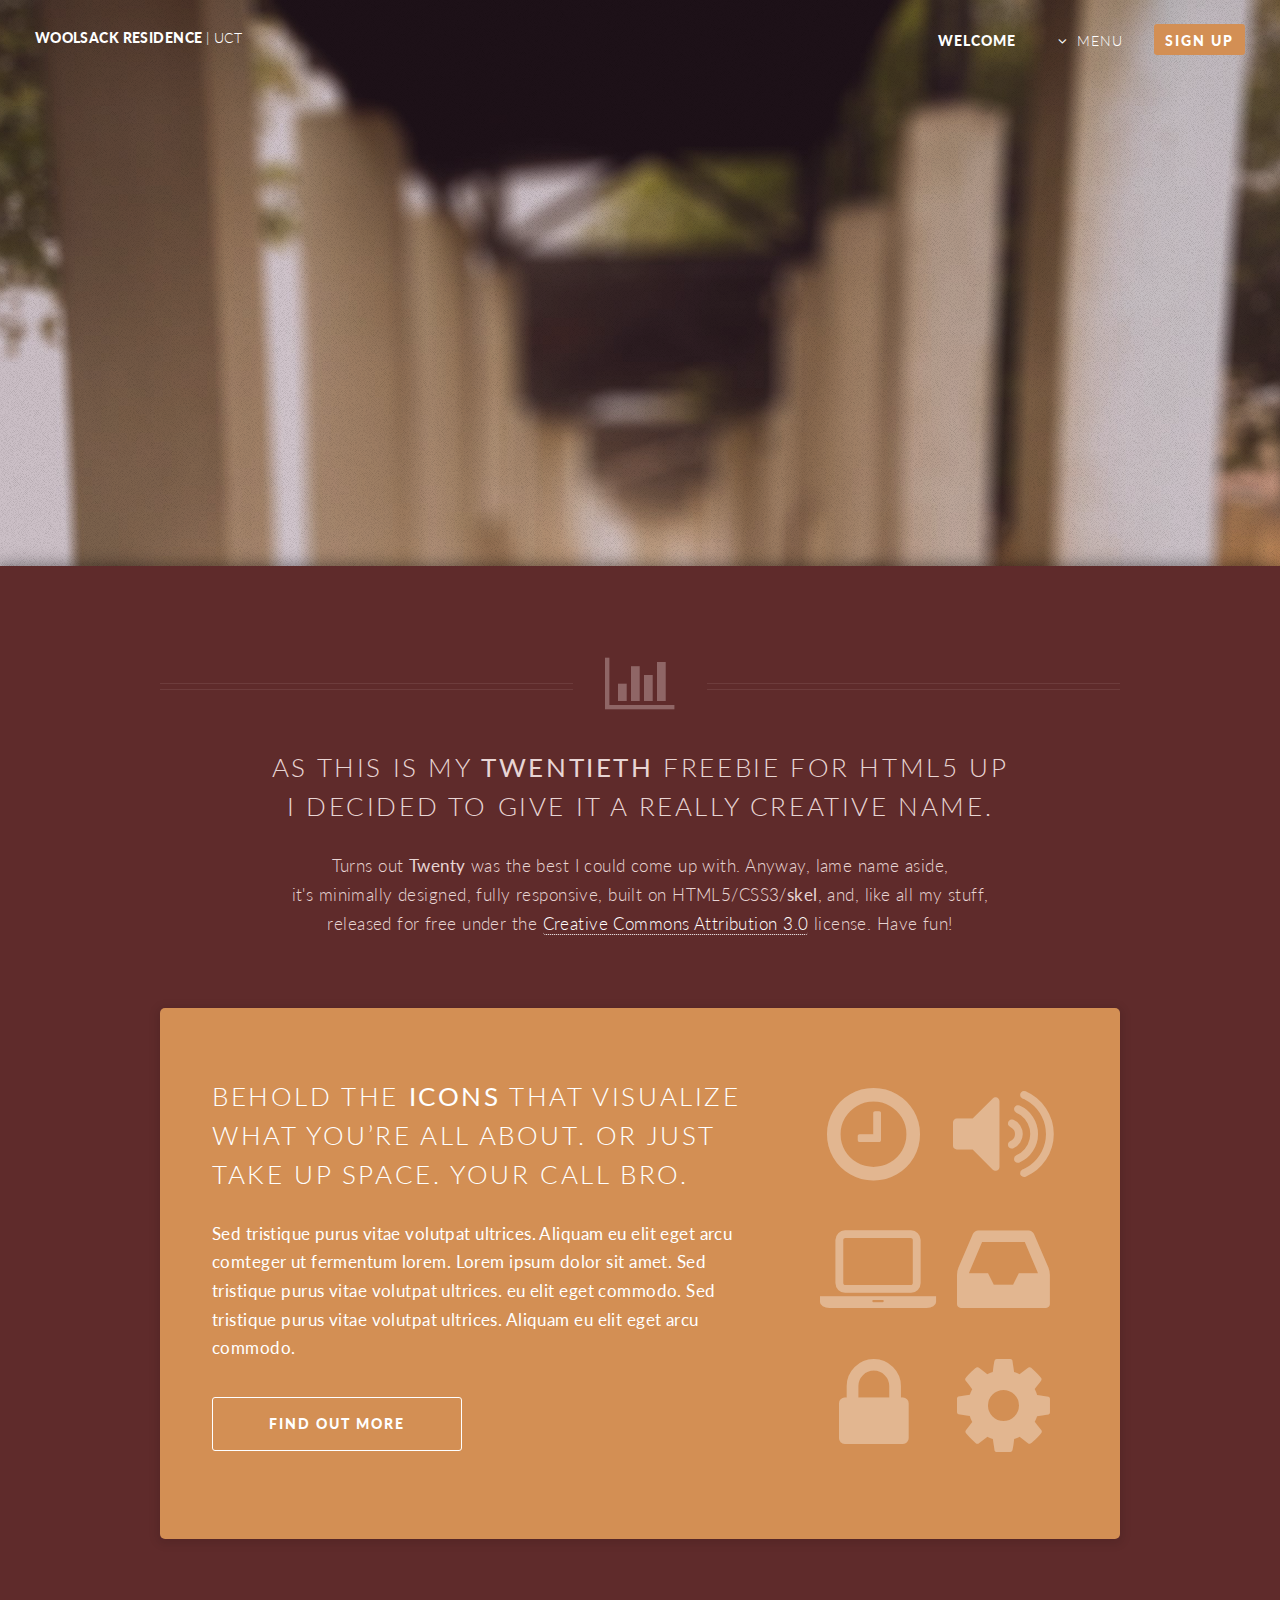
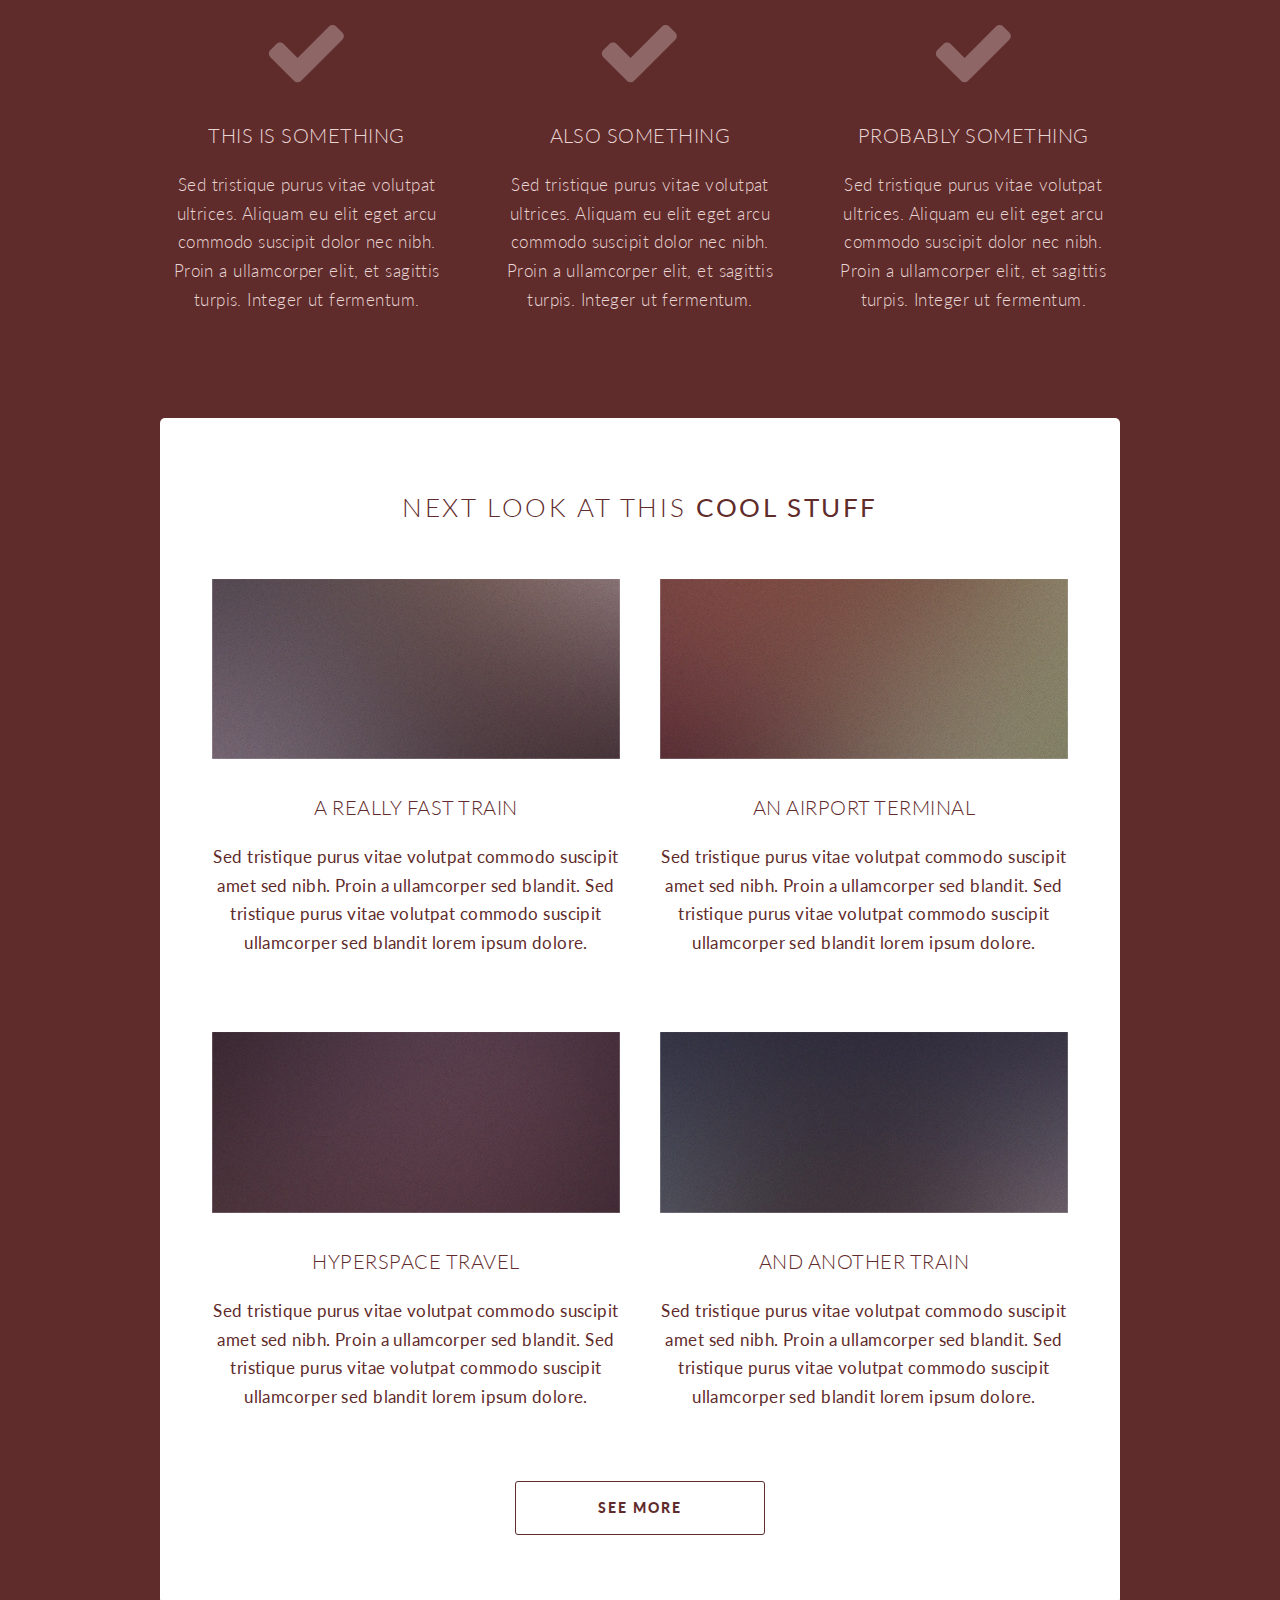
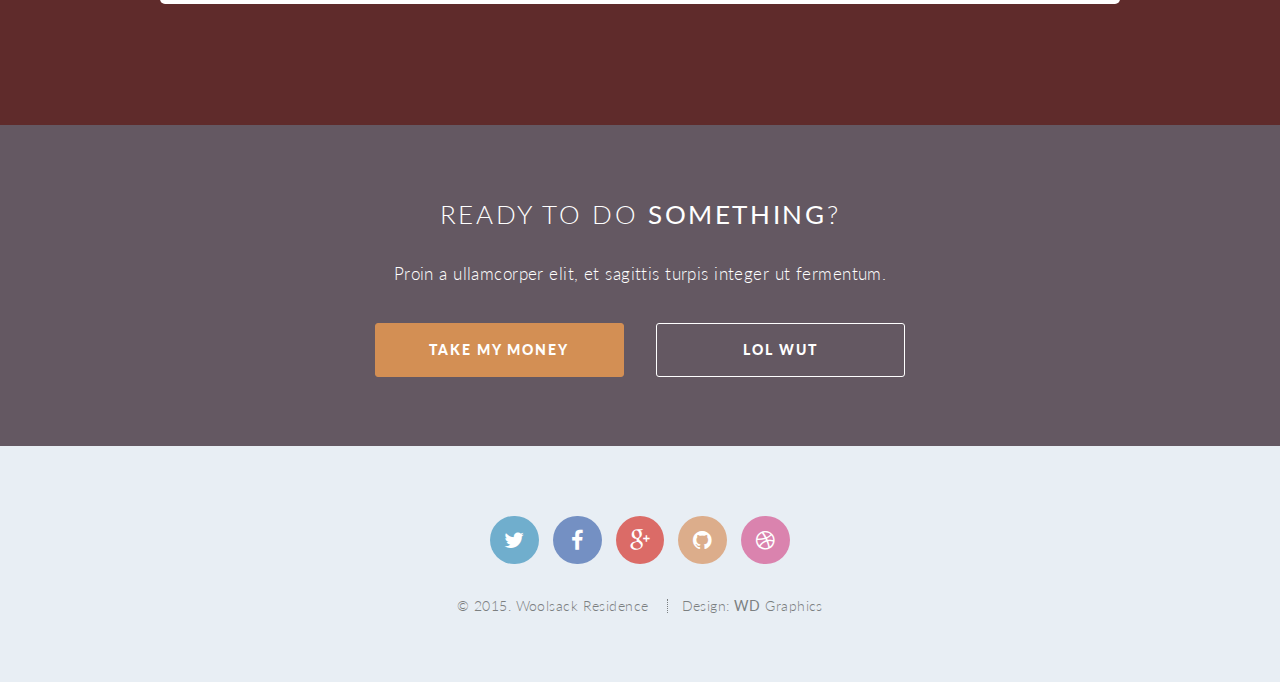
<file: www/index.html>
<!DOCTYPE HTML>

<html>
<head>
  <title>Welcome to Woolsack</title>
  <meta charset="utf-8"/>
  <meta name="viewport" content="width=device-width, initial-scale=1"/>
  <!--[if lte IE 8]>
  <script src="assets/js/ie/html5shiv.js"></script><![endif]-->
  <link rel="stylesheet" href="assets/css/main.css"/>
  <!--[if lte IE 8]>
  <link rel="stylesheet" href="assets/css/ie8.css"/><![endif]-->
  <!--[if lte IE 9]>
  <link rel="stylesheet" href="assets/css/ie9.css"/><![endif]-->
</head>
<body class="index">
<div id="page-wrapper">

  <!-- Header -->
  <header id="header" class="reveal alt">
    <h1 id="logo"><a href="index.html">WOOLSACK RESIDENCE <span>| UCT</span></a></h1>
    <nav id="nav">
      <ul>
        <li class="current"><a href="index.html">Welcome</a></li>
        <li class="submenu">
          <a href="#">Menu</a>
          <ul>
            <li><a href="left-sidebar.html">Left Sidebar</a></li>
            <li><a href="right-sidebar.html">Right Sidebar</a></li>
            <li><a href="no-sidebar.html">No Sidebar</a></li>
            <li><a href="contact.html">Contact</a></li>
            <li class="submenu">
              <a href="#">Submenu</a>
              <ul>
                <li><a href="#">Dolore Sed</a></li>
                <li><a href="#">Consequat</a></li>
                <li><a href="#">Lorem Magna</a></li>
                <li><a href="#">Sed Magna</a></li>
                <li><a href="#">Ipsum Nisl</a></li>
              </ul>
            </li>
          </ul>
        </li>
        <li><a href="#" class="button special">Sign Up</a></li>
      </ul>
    </nav>
  </header>

  <!-- Banner -->
  <section id="banner">
    <div class="inner">
      <div class="typography-container">
        <img class="typography" src="assets/css/images/HomePageWoolsackCrop.svg">
      </div>
      <!--<header>-->
        <!--<h2>WOOLSACK</h2>-->
      <!--</header>-->
      <p>second tier student residence
        <br/>
        at the
        <br/>
        <strong>University of Cape Town</strong></p>
      <footer>
        <ul class="buttons vertical">
          <li><a href="#main" class="button fit scrolly">Tell Me More</a></li>
        </ul>
      </footer>
    </div>
  </section>

  <!-- Main -->
  <article id="main">

    <header class="special container">
      <span class="icon fa-bar-chart-o"></span>

      <h2>As this is my <strong>twentieth</strong> freebie for HTML5 UP
        <br/>
        I decided to give it a really creative name.</h2>

      <p>Turns out <strong>Twenty</strong> was the best I could come up with. Anyway, lame name aside,
        <br/>
        it's minimally designed, fully responsive, built on HTML5/CSS3/<strong>skel</strong>,
        and, like all my stuff,
        <br/>
        released for free under the <a href="http://html5up.net/license">Creative Commons Attribution 3.0</a>
        license. Have fun!</p>
    </header>

    <!-- One -->
    <section class="wrapper style2 container special-alt">
      <div class="row 50%">
        <div class="8u 12u(narrower)">

          <header>
            <h2>Behold the <strong>icons</strong> that visualize what you’re all about. or just take up
              space. your call bro.</h2>
          </header>
          <p>Sed tristique purus vitae volutpat ultrices. Aliquam eu elit eget arcu comteger ut fermentum
            lorem. Lorem ipsum dolor sit amet. Sed tristique purus vitae volutpat ultrices. eu elit eget
            commodo. Sed tristique purus vitae volutpat ultrices. Aliquam eu elit eget arcu commodo.</p>
          <footer>
            <ul class="buttons">
              <li><a href="#" class="button">Find Out More</a></li>
            </ul>
          </footer>

        </div>
        <div class="4u 12u(narrower) important(narrower)">

          <ul class="featured-icons">
            <li><span class="icon fa-clock-o"><span class="label">Feature 1</span></span></li>
            <li><span class="icon fa-volume-up"><span class="label">Feature 2</span></span></li>
            <li><span class="icon fa-laptop"><span class="label">Feature 3</span></span></li>
            <li><span class="icon fa-inbox"><span class="label">Feature 4</span></span></li>
            <li><span class="icon fa-lock"><span class="label">Feature 5</span></span></li>
            <li><span class="icon fa-cog"><span class="label">Feature 6</span></span></li>
          </ul>

        </div>
      </div>
    </section>

    <!-- Two -->
    <section class="wrapper style1 container special">
      <div class="row">
        <div class="4u 12u(narrower)">

          <section>
            <span class="icon featured fa-check"></span>
            <header>
              <h3>This is Something</h3>
            </header>
            <p>Sed tristique purus vitae volutpat ultrices. Aliquam eu elit eget arcu commodo suscipit dolor
              nec nibh. Proin a ullamcorper elit, et sagittis turpis. Integer ut fermentum.</p>
          </section>

        </div>
        <div class="4u 12u(narrower)">

          <section>
            <span class="icon featured fa-check"></span>
            <header>
              <h3>Also Something</h3>
            </header>
            <p>Sed tristique purus vitae volutpat ultrices. Aliquam eu elit eget arcu commodo suscipit dolor
              nec nibh. Proin a ullamcorper elit, et sagittis turpis. Integer ut fermentum.</p>
          </section>

        </div>
        <div class="4u 12u(narrower)">

          <section>
            <span class="icon featured fa-check"></span>
            <header>
              <h3>Probably Something</h3>
            </header>
            <p>Sed tristique purus vitae volutpat ultrices. Aliquam eu elit eget arcu commodo suscipit dolor
              nec nibh. Proin a ullamcorper elit, et sagittis turpis. Integer ut fermentum.</p>
          </section>

        </div>
      </div>
    </section>

    <!-- Three -->
    <section class="wrapper style3 container special">

      <header class="major">
        <h2>Next look at this <strong>cool stuff</strong></h2>
      </header>

      <div class="row">
        <div class="6u 12u(narrower)">

          <section>
            <a href="#" class="image featured"><img src="images/pic01.jpg" alt=""/></a>
            <header>
              <h3>A Really Fast Train</h3>
            </header>
            <p>Sed tristique purus vitae volutpat commodo suscipit amet sed nibh. Proin a ullamcorper sed
              blandit. Sed tristique purus vitae volutpat commodo suscipit ullamcorper sed blandit lorem
              ipsum dolore.</p>
          </section>

        </div>
        <div class="6u 12u(narrower)">

          <section>
            <a href="#" class="image featured"><img src="images/pic02.jpg" alt=""/></a>
            <header>
              <h3>An Airport Terminal</h3>
            </header>
            <p>Sed tristique purus vitae volutpat commodo suscipit amet sed nibh. Proin a ullamcorper sed
              blandit. Sed tristique purus vitae volutpat commodo suscipit ullamcorper sed blandit lorem
              ipsum dolore.</p>
          </section>

        </div>
      </div>
      <div class="row">
        <div class="6u 12u(narrower)">

          <section>
            <a href="#" class="image featured"><img src="images/pic03.jpg" alt=""/></a>
            <header>
              <h3>Hyperspace Travel</h3>
            </header>
            <p>Sed tristique purus vitae volutpat commodo suscipit amet sed nibh. Proin a ullamcorper sed
              blandit. Sed tristique purus vitae volutpat commodo suscipit ullamcorper sed blandit lorem
              ipsum dolore.</p>
          </section>

        </div>
        <div class="6u 12u(narrower)">

          <section>
            <a href="#" class="image featured"><img src="images/pic04.jpg" alt=""/></a>
            <header>
              <h3>And Another Train</h3>
            </header>
            <p>Sed tristique purus vitae volutpat commodo suscipit amet sed nibh. Proin a ullamcorper sed
              blandit. Sed tristique purus vitae volutpat commodo suscipit ullamcorper sed blandit lorem
              ipsum dolore.</p>
          </section>

        </div>
      </div>

      <footer class="major">
        <ul class="buttons">
          <li><a href="#banner" class="button scrolly">See More</a></li>
        </ul>
      </footer>

    </section>

  </article>

  <!-- CTA -->
  <section id="cta">

    <header>
      <h2>Ready to do <strong>something</strong>?</h2>

      <p>Proin a ullamcorper elit, et sagittis turpis integer ut fermentum.</p>
    </header>
    <footer>
      <ul class="buttons">
        <li><a href="#" class="button special">Take My Money</a></li>
        <li><a href="#" class="button">LOL Wut</a></li>
      </ul>
    </footer>

  </section>

  <!-- Footer -->
  <footer id="footer">

    <ul class="icons">
      <li><a href="#" class="icon circle fa-twitter"><span class="label">Twitter</span></a></li>
      <li><a href="#" class="icon circle fa-facebook"><span class="label">Facebook</span></a></li>
      <li><a href="#" class="icon circle fa-google-plus"><span class="label">Google+</span></a></li>
      <li><a href="#" class="icon circle fa-github"><span class="label">Github</span></a></li>
      <li><a href="#" class="icon circle fa-dribbble"><span class="label">Dribbble</span></a></li>
    </ul>

    <ul class="copyright">
      <li>&copy; 2015. Woolsack Residence</li>
      <li>Design: <strong>WD</strong> Graphics</li>
    </ul>

  </footer>

</div>

<!-- Scripts -->
<script src="assets/js/jquery.min.js"></script>
<script src="assets/js/jquery.dropotron.min.js"></script>
<script src="assets/js/jquery.scrolly.min.js"></script>
<!--<script src="assets/js/jquery.scrolly.js"></script>-->

<!-- Parallax Scripts-->
<!--<script>-->
  <!--$(document).ready(function(){-->
    <!--$('.parallax').scrolly({bgParallax: true});-->
  <!--});-->
<!--</script>-->

<script src="assets/js/jquery.scrollgress.min.js"></script>
<script src="assets/js/skel.min.js"></script>
<script src="assets/js/util.js"></script>
<!--[if lte IE 8]>
<script src="assets/js/ie/respond.min.js"></script><![endif]-->
<script src="assets/js/main.js"></script>

</body>
</html>
</file>
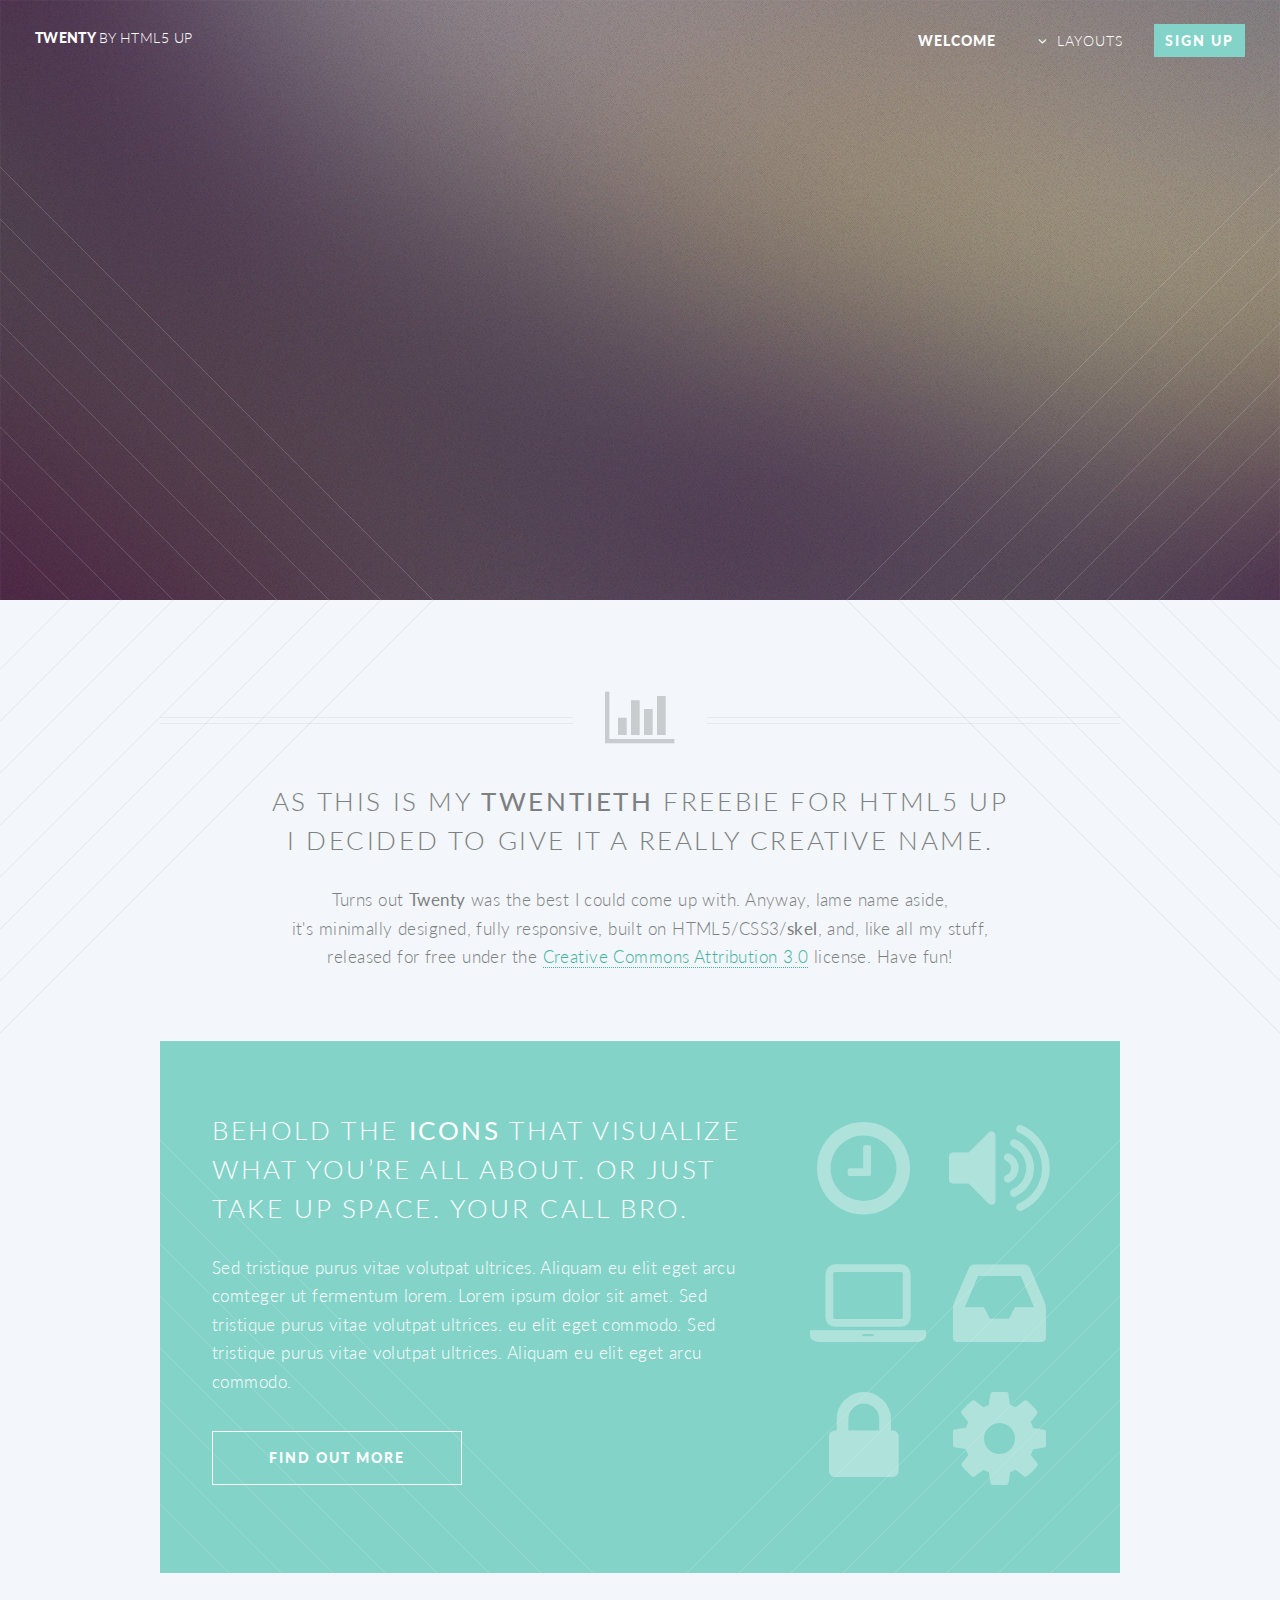
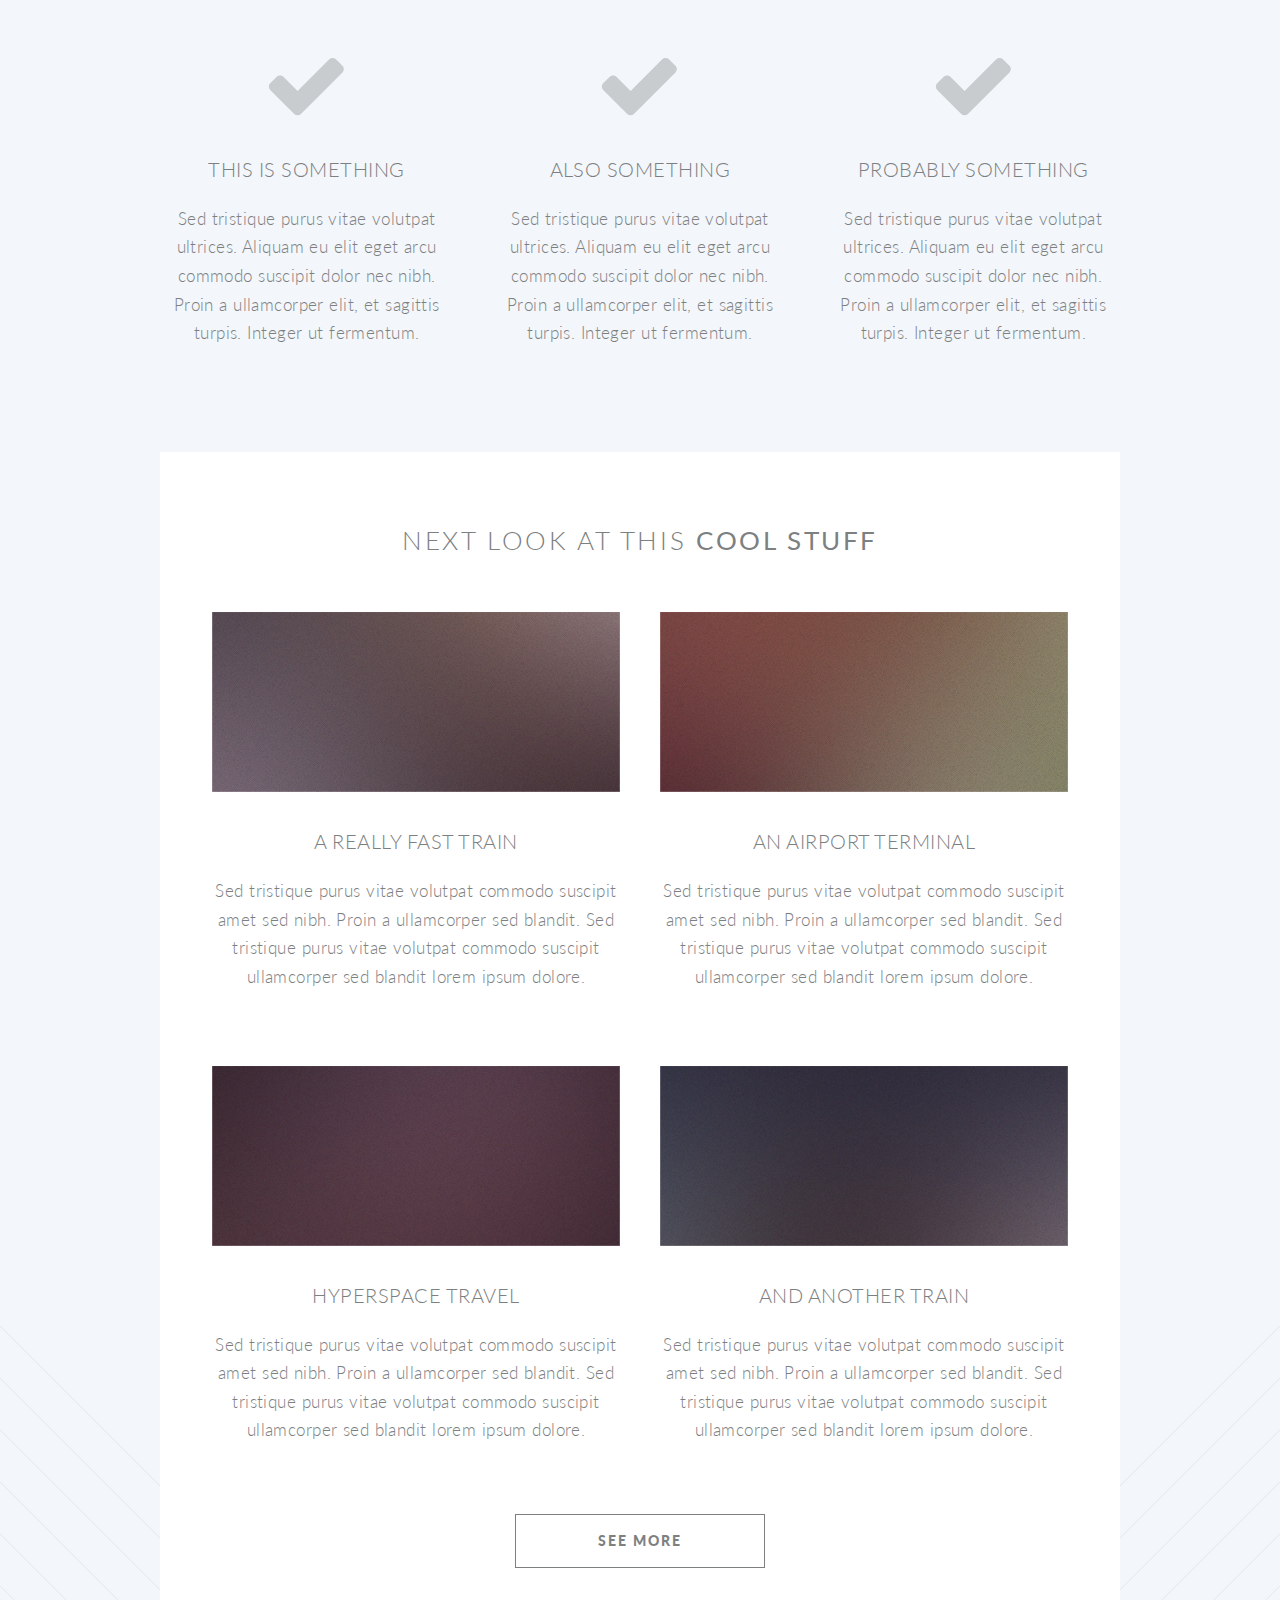
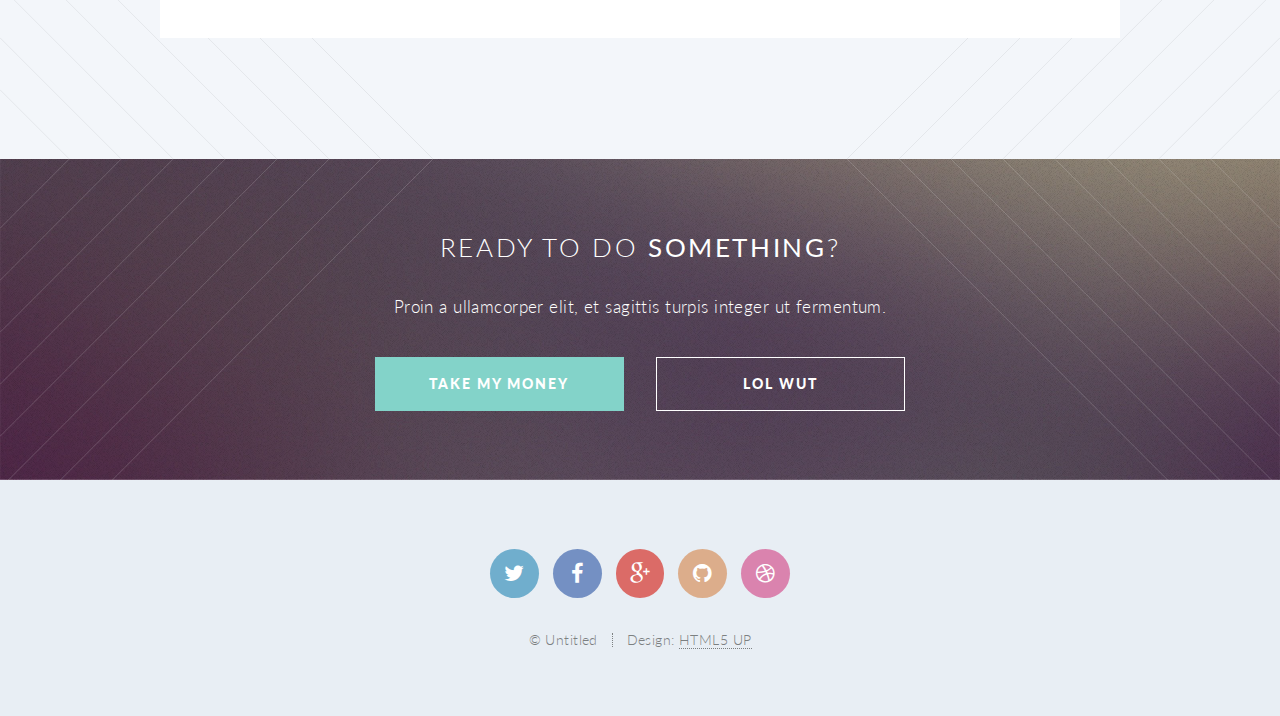
<file: Templates/html5up-twenty/index.html>
<!DOCTYPE HTML>
<!--
	Twenty by HTML5 UP
	html5up.net | @n33co
	Free for personal and commercial use under the CCA 3.0 license (html5up.net/license)
-->
<html>
	<head>
		<title>Twenty by HTML5 UP</title>
		<meta charset="utf-8" />
		<meta name="viewport" content="width=device-width, initial-scale=1" />
		<!--[if lte IE 8]><script src="assets/js/ie/html5shiv.js"></script><![endif]-->
		<link rel="stylesheet" href="assets/css/main.css" />
		<!--[if lte IE 8]><link rel="stylesheet" href="assets/css/ie8.css" /><![endif]-->
		<!--[if lte IE 9]><link rel="stylesheet" href="assets/css/ie9.css" /><![endif]-->
	</head>
	<body class="index">
		<div id="page-wrapper">

			<!-- Header -->
				<header id="header" class="alt">
					<h1 id="logo"><a href="index.html">Twenty <span>by HTML5 UP</span></a></h1>
					<nav id="nav">
						<ul>
							<li class="current"><a href="index.html">Welcome</a></li>
							<li class="submenu">
								<a href="#">Layouts</a>
								<ul>
									<li><a href="left-sidebar.html">Left Sidebar</a></li>
									<li><a href="right-sidebar.html">Right Sidebar</a></li>
									<li><a href="no-sidebar.html">No Sidebar</a></li>
									<li><a href="contact.html">Contact</a></li>
									<li class="submenu">
										<a href="#">Submenu</a>
										<ul>
											<li><a href="#">Dolore Sed</a></li>
											<li><a href="#">Consequat</a></li>
											<li><a href="#">Lorem Magna</a></li>
											<li><a href="#">Sed Magna</a></li>
											<li><a href="#">Ipsum Nisl</a></li>
										</ul>
									</li>
								</ul>
							</li>
							<li><a href="#" class="button special">Sign Up</a></li>
						</ul>
					</nav>
				</header>

			<!-- Banner -->
				<section id="banner">

					<!--
						".inner" is set up as an inline-block so it automatically expands
						in both directions to fit whatever's inside it. This means it won't
						automatically wrap lines, so be sure to use line breaks where
						appropriate (<br />).
					-->
					<div class="inner">

						<header>
							<h2>TWENTY</h2>
						</header>
						<p>This is <strong>Twenty</strong>, a free
						<br />
						responsive template
						<br />
						by <a href="http://html5up.net">HTML5 UP</a>.</p>
						<footer>
							<ul class="buttons vertical">
								<li><a href="#main" class="button fit scrolly">Tell Me More</a></li>
							</ul>
						</footer>

					</div>

				</section>

			<!-- Main -->
				<article id="main">

					<header class="special container">
						<span class="icon fa-bar-chart-o"></span>
						<h2>As this is my <strong>twentieth</strong> freebie for HTML5 UP
						<br />
						I decided to give it a really creative name.</h2>
						<p>Turns out <strong>Twenty</strong> was the best I could come up with. Anyway, lame name aside,
						<br />
						it's minimally designed, fully responsive, built on HTML5/CSS3/<strong>skel</strong>,
						and, like all my stuff,
						<br />
						released for free under the <a href="http://html5up.net/license">Creative Commons Attribution 3.0</a> license. Have fun!</p>
					</header>

					<!-- One -->
						<section class="wrapper style2 container special-alt">
							<div class="row 50%">
								<div class="8u 12u(narrower)">

									<header>
										<h2>Behold the <strong>icons</strong> that visualize what you’re all about. or just take up space. your call bro.</h2>
									</header>
									<p>Sed tristique purus vitae volutpat ultrices. Aliquam eu elit eget arcu comteger ut fermentum lorem. Lorem ipsum dolor sit amet. Sed tristique purus vitae volutpat ultrices. eu elit eget commodo. Sed tristique purus vitae volutpat ultrices. Aliquam eu elit eget arcu commodo.</p>
									<footer>
										<ul class="buttons">
											<li><a href="#" class="button">Find Out More</a></li>
										</ul>
									</footer>

								</div>
								<div class="4u 12u(narrower) important(narrower)">

									<ul class="featured-icons">
										<li><span class="icon fa-clock-o"><span class="label">Feature 1</span></span></li>
										<li><span class="icon fa-volume-up"><span class="label">Feature 2</span></span></li>
										<li><span class="icon fa-laptop"><span class="label">Feature 3</span></span></li>
										<li><span class="icon fa-inbox"><span class="label">Feature 4</span></span></li>
										<li><span class="icon fa-lock"><span class="label">Feature 5</span></span></li>
										<li><span class="icon fa-cog"><span class="label">Feature 6</span></span></li>
									</ul>

								</div>
							</div>
						</section>

					<!-- Two -->
						<section class="wrapper style1 container special">
							<div class="row">
								<div class="4u 12u(narrower)">

									<section>
										<span class="icon featured fa-check"></span>
										<header>
											<h3>This is Something</h3>
										</header>
										<p>Sed tristique purus vitae volutpat ultrices. Aliquam eu elit eget arcu commodo suscipit dolor nec nibh. Proin a ullamcorper elit, et sagittis turpis. Integer ut fermentum.</p>
									</section>

								</div>
								<div class="4u 12u(narrower)">

									<section>
										<span class="icon featured fa-check"></span>
										<header>
											<h3>Also Something</h3>
										</header>
										<p>Sed tristique purus vitae volutpat ultrices. Aliquam eu elit eget arcu commodo suscipit dolor nec nibh. Proin a ullamcorper elit, et sagittis turpis. Integer ut fermentum.</p>
									</section>

								</div>
								<div class="4u 12u(narrower)">

									<section>
										<span class="icon featured fa-check"></span>
										<header>
											<h3>Probably Something</h3>
										</header>
										<p>Sed tristique purus vitae volutpat ultrices. Aliquam eu elit eget arcu commodo suscipit dolor nec nibh. Proin a ullamcorper elit, et sagittis turpis. Integer ut fermentum.</p>
									</section>

								</div>
							</div>
						</section>

					<!-- Three -->
						<section class="wrapper style3 container special">

							<header class="major">
								<h2>Next look at this <strong>cool stuff</strong></h2>
							</header>

							<div class="row">
								<div class="6u 12u(narrower)">

									<section>
										<a href="#" class="image featured"><img src="images/pic01.jpg" alt="" /></a>
										<header>
											<h3>A Really Fast Train</h3>
										</header>
										<p>Sed tristique purus vitae volutpat commodo suscipit amet sed nibh. Proin a ullamcorper sed blandit. Sed tristique purus vitae volutpat commodo suscipit ullamcorper sed blandit lorem ipsum dolore.</p>
									</section>

								</div>
								<div class="6u 12u(narrower)">

									<section>
										<a href="#" class="image featured"><img src="images/pic02.jpg" alt="" /></a>
										<header>
											<h3>An Airport Terminal</h3>
										</header>
										<p>Sed tristique purus vitae volutpat commodo suscipit amet sed nibh. Proin a ullamcorper sed blandit. Sed tristique purus vitae volutpat commodo suscipit ullamcorper sed blandit lorem ipsum dolore.</p>
									</section>

								</div>
							</div>
							<div class="row">
								<div class="6u 12u(narrower)">

									<section>
										<a href="#" class="image featured"><img src="images/pic03.jpg" alt="" /></a>
										<header>
											<h3>Hyperspace Travel</h3>
										</header>
										<p>Sed tristique purus vitae volutpat commodo suscipit amet sed nibh. Proin a ullamcorper sed blandit. Sed tristique purus vitae volutpat commodo suscipit ullamcorper sed blandit lorem ipsum dolore.</p>
									</section>

								</div>
								<div class="6u 12u(narrower)">

									<section>
										<a href="#" class="image featured"><img src="images/pic04.jpg" alt="" /></a>
										<header>
											<h3>And Another Train</h3>
										</header>
										<p>Sed tristique purus vitae volutpat commodo suscipit amet sed nibh. Proin a ullamcorper sed blandit. Sed tristique purus vitae volutpat commodo suscipit ullamcorper sed blandit lorem ipsum dolore.</p>
									</section>

								</div>
							</div>

							<footer class="major">
								<ul class="buttons">
									<li><a href="#" class="button">See More</a></li>
								</ul>
							</footer>

						</section>

				</article>

			<!-- CTA -->
				<section id="cta">

					<header>
						<h2>Ready to do <strong>something</strong>?</h2>
						<p>Proin a ullamcorper elit, et sagittis turpis integer ut fermentum.</p>
					</header>
					<footer>
						<ul class="buttons">
							<li><a href="#" class="button special">Take My Money</a></li>
							<li><a href="#" class="button">LOL Wut</a></li>
						</ul>
					</footer>

				</section>

			<!-- Footer -->
				<footer id="footer">

					<ul class="icons">
						<li><a href="#" class="icon circle fa-twitter"><span class="label">Twitter</span></a></li>
						<li><a href="#" class="icon circle fa-facebook"><span class="label">Facebook</span></a></li>
						<li><a href="#" class="icon circle fa-google-plus"><span class="label">Google+</span></a></li>
						<li><a href="#" class="icon circle fa-github"><span class="label">Github</span></a></li>
						<li><a href="#" class="icon circle fa-dribbble"><span class="label">Dribbble</span></a></li>
					</ul>

					<ul class="copyright">
						<li>&copy; Untitled</li><li>Design: <a href="http://html5up.net">HTML5 UP</a></li>
					</ul>

				</footer>

		</div>

		<!-- Scripts -->
			<script src="assets/js/jquery.min.js"></script>
			<script src="assets/js/jquery.dropotron.min.js"></script>
			<script src="assets/js/jquery.scrolly.min.js"></script>
			<script src="assets/js/jquery.scrollgress.min.js"></script>
			<script src="assets/js/skel.min.js"></script>
			<script src="assets/js/util.js"></script>
			<!--[if lte IE 8]><script src="assets/js/ie/respond.min.js"></script><![endif]-->
			<script src="assets/js/main.js"></script>

	</body>
</html>
</file>
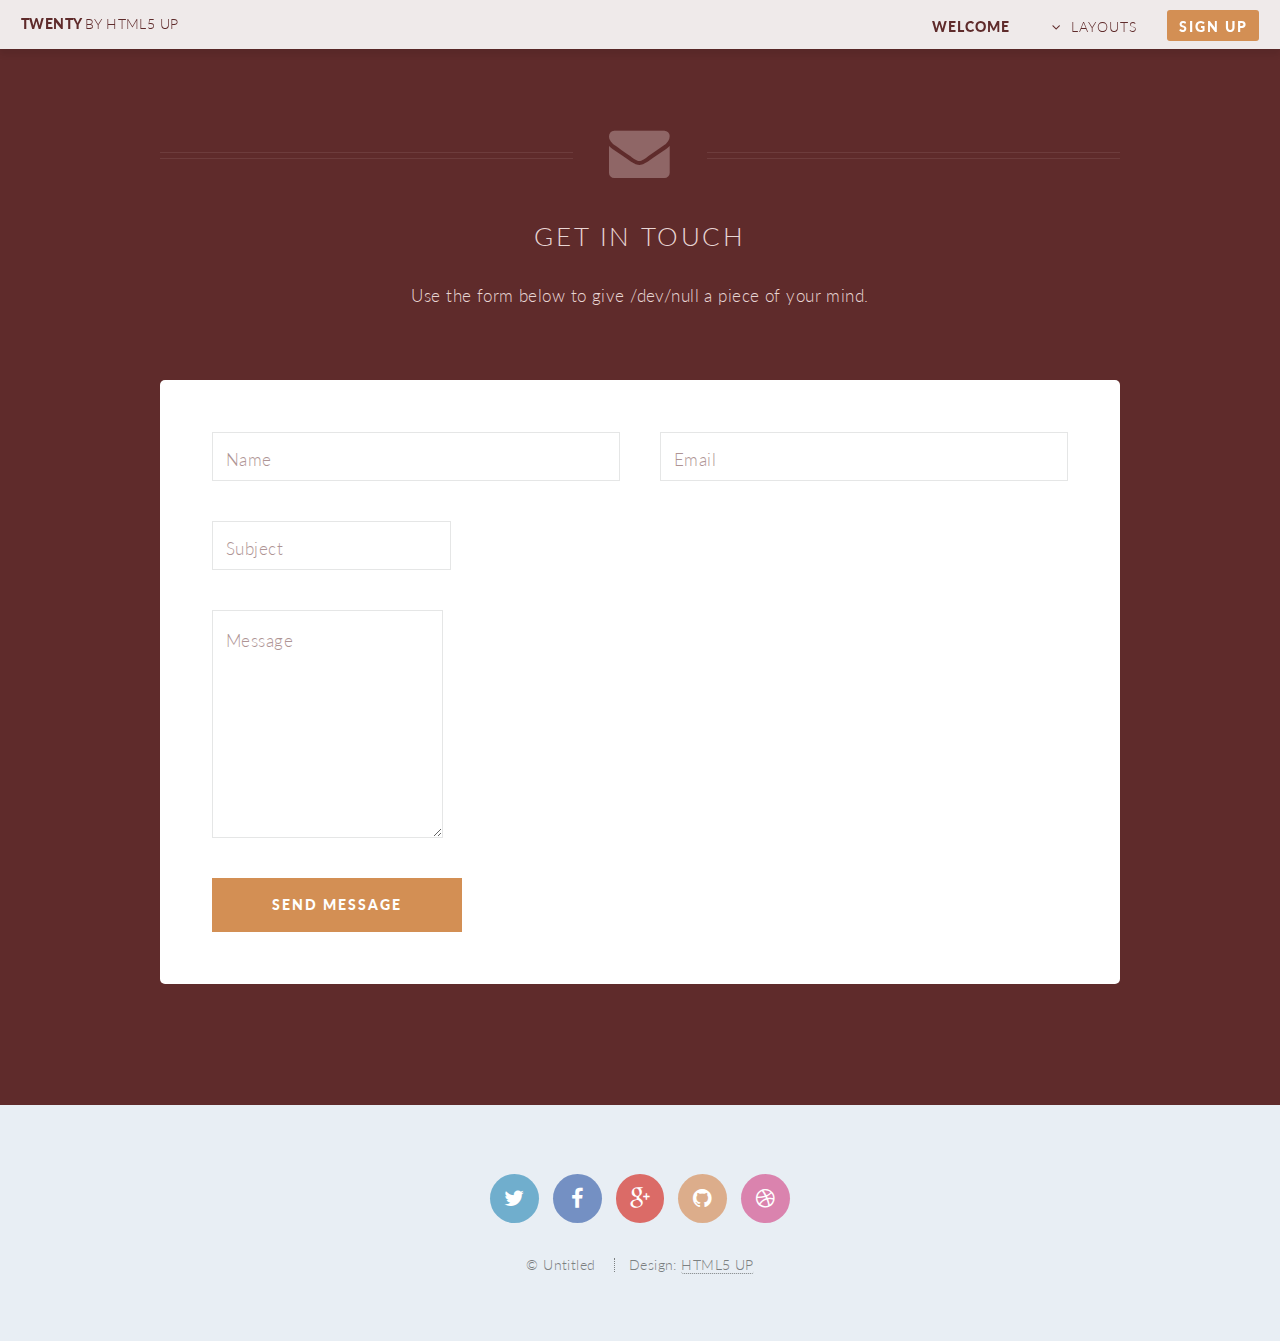
<file: www/contact.html>
<!DOCTYPE HTML>
<!--
	Twenty by HTML5 UP
	html5up.net | @n33co
	Free for personal and commercial use under the CCA 3.0 license (html5up.net/license)
-->
<html>
<head>
  <title>Contact - Twenty by HTML5 UP</title>
  <meta charset="utf-8"/>
  <meta name="viewport" content="width=device-width, initial-scale=1"/>
  <!--[if lte IE 8]>
  <script src="assets/js/ie/html5shiv.js"></script><![endif]-->
  <link rel="stylesheet" href="assets/css/main.css"/>
  <!--[if lte IE 8]>
  <link rel="stylesheet" href="assets/css/ie8.css"/><![endif]-->
  <!--[if lte IE 9]>
  <link rel="stylesheet" href="assets/css/ie9.css"/><![endif]-->
</head>
<body class="contact">
<div id="page-wrapper">

  <!-- Header -->
  <header id="header">
    <h1 id="logo"><a href="index.html">Twenty <span>by HTML5 UP</span></a></h1>
    <nav id="nav">
      <ul>
        <li class="current"><a href="index.html">Welcome</a></li>
        <li class="submenu">
          <a href="#">Layouts</a>
          <ul>
            <li><a href="left-sidebar.html">Left Sidebar</a></li>
            <li><a href="right-sidebar.html">Right Sidebar</a></li>
            <li><a href="no-sidebar.html">No Sidebar</a></li>
            <li><a href="contact.html">Contact</a></li>
            <li class="submenu">
              <a href="#">Submenu</a>
              <ul>
                <li><a href="#">Dolore Sed</a></li>
                <li><a href="#">Consequat</a></li>
                <li><a href="#">Lorem Magna</a></li>
                <li><a href="#">Sed Magna</a></li>
                <li><a href="#">Ipsum Nisl</a></li>
              </ul>
            </li>
          </ul>
        </li>
        <li><a href="#" class="button special">Sign Up</a></li>
      </ul>
    </nav>
  </header>

  <!-- Main -->
  <article id="main">

    <header class="special container">
      <span class="icon fa-envelope"></span>

      <h2>Get In Touch</h2>

      <p>Use the form below to give /dev/null a piece of your mind.</p>
    </header>

    <!-- One -->
    <section class="wrapper style4 special container 75%">

      <!-- Content -->
      <div class="content">
        <form>
          <div class="row 50%">
            <div class="6u 12u(mobile)">
              <input type="text" name="name" placeholder="Name"/>
            </div>
            <div class="6u 12u(mobile)">
              <input type="text" name="email" placeholder="Email"/>
            </div>
          </div>
          <div class="row 50%">
            <div class="12u">
              <input type="text" name="subject" placeholder="Subject"/>
            </div>
          </div>
          <div class="row 50%">
            <div class="12u">
              <textarea name="message" placeholder="Message" rows="7"></textarea>
            </div>
          </div>
          <div class="row">
            <div class="12u">
              <ul class="buttons">
                <li><input type="submit" class="special" value="Send Message"/></li>
              </ul>
            </div>
          </div>
        </form>
      </div>

    </section>

  </article>

  <!-- Footer -->
  <footer id="footer">

    <ul class="icons">
      <li><a href="#" class="icon circle fa-twitter"><span class="label">Twitter</span></a></li>
      <li><a href="#" class="icon circle fa-facebook"><span class="label">Facebook</span></a></li>
      <li><a href="#" class="icon circle fa-google-plus"><span class="label">Google+</span></a></li>
      <li><a href="#" class="icon circle fa-github"><span class="label">Github</span></a></li>
      <li><a href="#" class="icon circle fa-dribbble"><span class="label">Dribbble</span></a></li>
    </ul>

    <ul class="copyright">
      <li>&copy; Untitled</li>
      <li>Design: <a href="http://html5up.net">HTML5 UP</a></li>
    </ul>

  </footer>

</div>

<!-- Scripts -->
<script src="assets/js/jquery.min.js"></script>
<script src="assets/js/jquery.dropotron.min.js"></script>
<script src="assets/js/jquery.scrolly.min.js"></script>
<script src="assets/js/jquery.scrollgress.min.js"></script>
<script src="assets/js/skel.min.js"></script>
<script src="assets/js/util.js"></script>
<!--[if lte IE 8]>
<script src="assets/js/ie/respond.min.js"></script><![endif]-->
<script src="assets/js/main.js"></script>

</body>
</html>
</file>
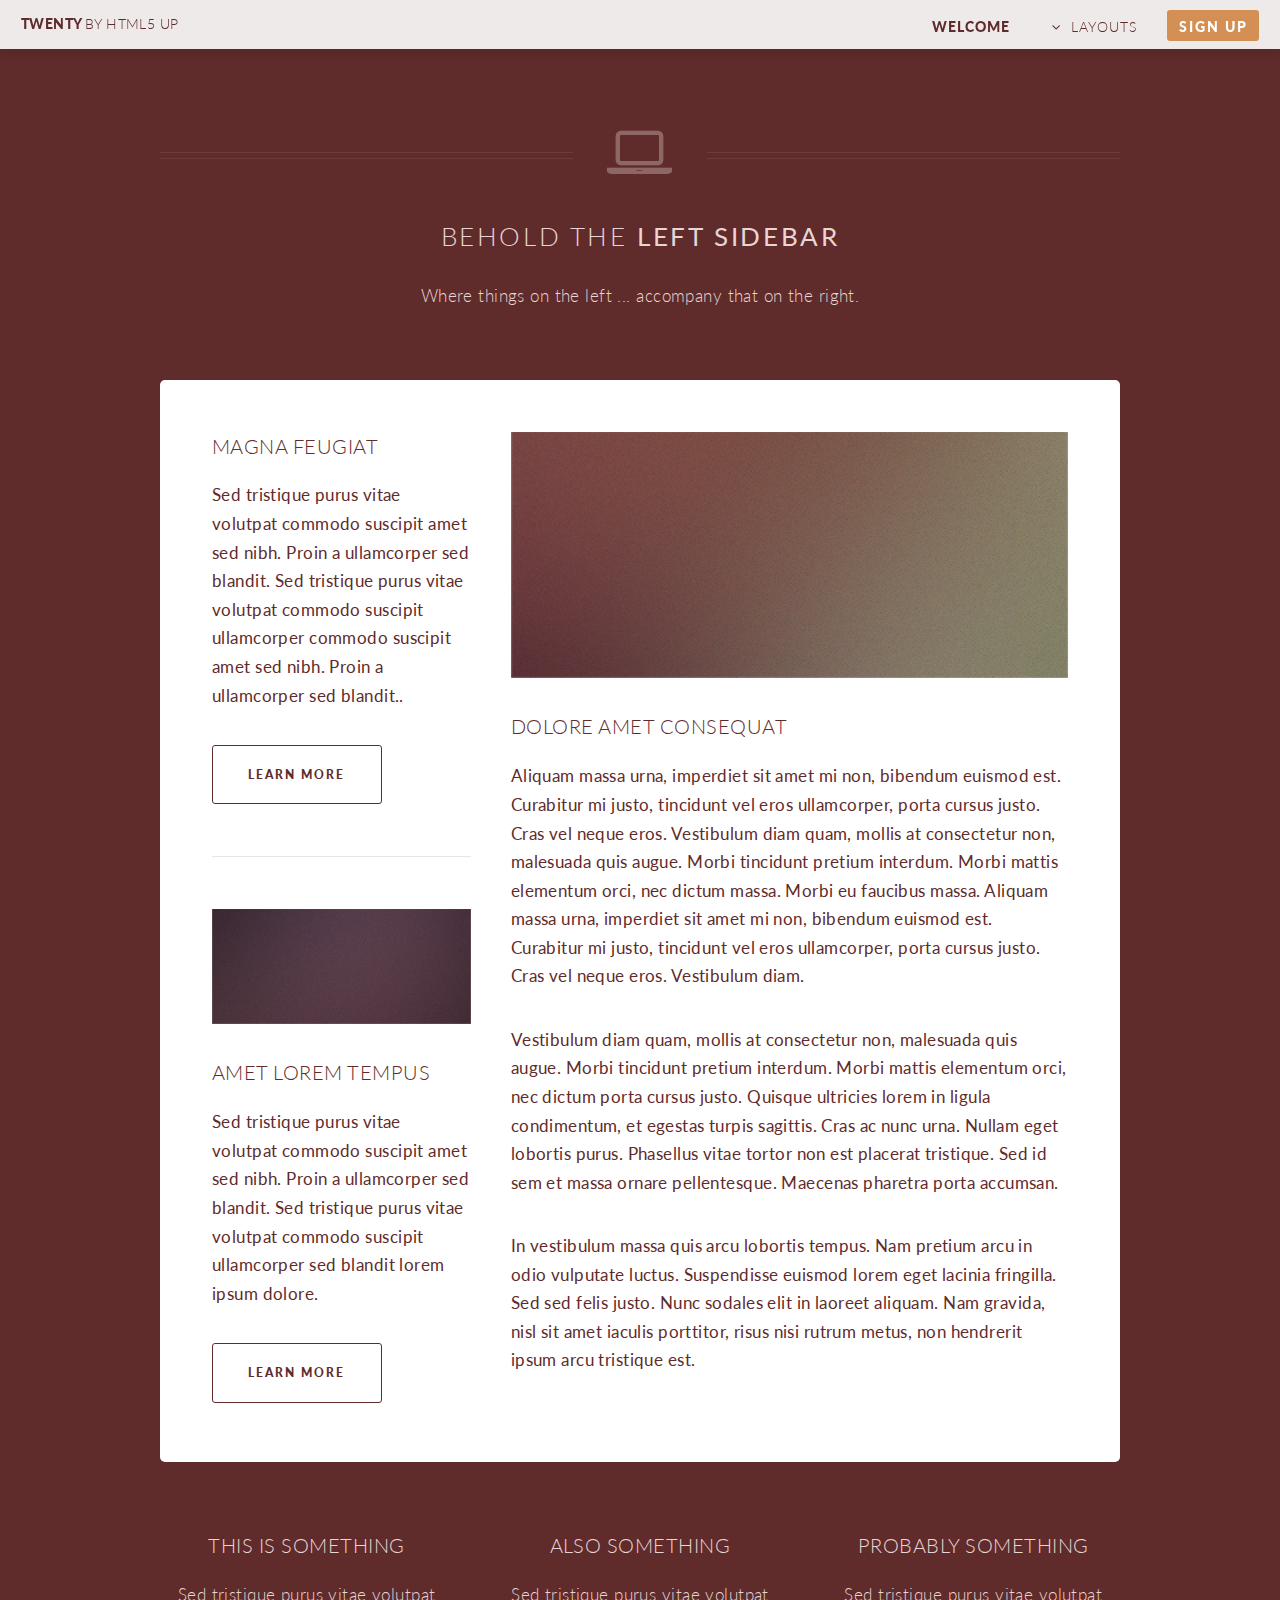
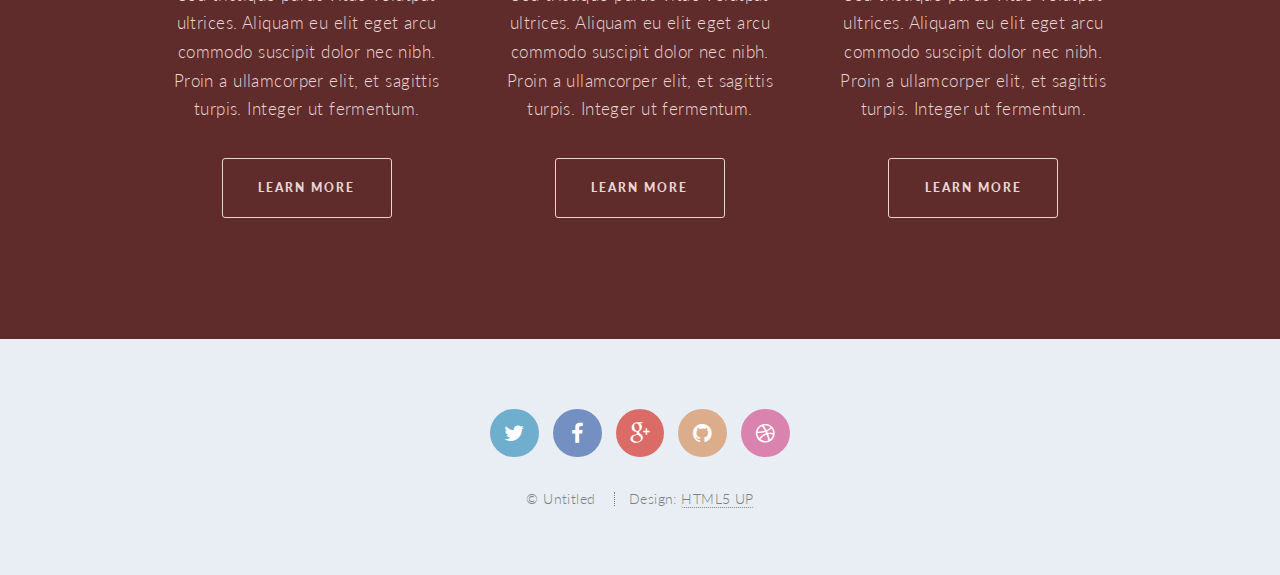
<file: www/left-sidebar.html>
<!DOCTYPE HTML>
<!--
	Twenty by HTML5 UP
	html5up.net | @n33co
	Free for personal and commercial use under the CCA 3.0 license (html5up.net/license)
-->
<html>
<head>
  <title>Left Sidebar - Twenty by HTML5 UP</title>
  <meta charset="utf-8"/>
  <meta name="viewport" content="width=device-width, initial-scale=1"/>
  <!--[if lte IE 8]>
  <script src="assets/js/ie/html5shiv.js"></script><![endif]-->
  <link rel="stylesheet" href="assets/css/main.css"/>
  <!--[if lte IE 8]>
  <link rel="stylesheet" href="assets/css/ie8.css"/><![endif]-->
  <!--[if lte IE 9]>
  <link rel="stylesheet" href="assets/css/ie9.css"/><![endif]-->
</head>
<body class="left-sidebar">
<div id="page-wrapper">

  <!-- Header -->
  <header id="header">
    <h1 id="logo"><a href="index.html">Twenty <span>by HTML5 UP</span></a></h1>
    <nav id="nav">
      <ul>
        <li class="current"><a href="index.html">Welcome</a></li>
        <li class="submenu">
          <a href="#">Layouts</a>
          <ul>
            <li><a href="left-sidebar.html">Left Sidebar</a></li>
            <li><a href="right-sidebar.html">Right Sidebar</a></li>
            <li><a href="no-sidebar.html">No Sidebar</a></li>
            <li><a href="contact.html">Contact</a></li>
            <li class="submenu">
              <a href="#">Submenu</a>
              <ul>
                <li><a href="#">Dolore Sed</a></li>
                <li><a href="#">Consequat</a></li>
                <li><a href="#">Lorem Magna</a></li>
                <li><a href="#">Sed Magna</a></li>
                <li><a href="#">Ipsum Nisl</a></li>
              </ul>
            </li>
          </ul>
        </li>
        <li><a href="#" class="button special">Sign Up</a></li>
      </ul>
    </nav>
  </header>

  <!-- Main -->
  <article id="main">

    <header class="special container">
      <span class="icon fa-laptop"></span>

      <h2>Behold the <strong>Left Sidebar</strong></h2>

      <p>Where things on the left ... accompany that on the right.</p>
    </header>

    <!-- One -->
    <section class="wrapper style4 container">

      <div class="row 150%">
        <div class="4u 12u(narrower)">

          <!-- Sidebar -->
          <div class="sidebar">
            <section>
              <header>
                <h3>Magna Feugiat</h3>
              </header>
              <p>Sed tristique purus vitae volutpat commodo suscipit amet sed nibh. Proin a ullamcorper sed blandit. Sed
                tristique purus vitae volutpat commodo suscipit ullamcorper commodo suscipit amet sed nibh. Proin a
                ullamcorper sed blandit..</p>
              <footer>
                <ul class="buttons">
                  <li><a href="#" class="button small">Learn More</a></li>
                </ul>
              </footer>
            </section>

            <section>
              <a href="#" class="image featured"><img src="images/pic03.jpg" alt=""/></a>
              <header>
                <h3>Amet Lorem Tempus</h3>
              </header>
              <p>Sed tristique purus vitae volutpat commodo suscipit amet sed nibh. Proin a ullamcorper sed blandit. Sed
                tristique purus vitae volutpat commodo suscipit ullamcorper sed blandit lorem ipsum dolore.</p>
              <footer>
                <ul class="buttons">
                  <li><a href="#" class="button small">Learn More</a></li>
                </ul>
              </footer>
            </section>
          </div>

        </div>
        <div class="8u 12u(narrower) important(narrower)">

          <!-- Content -->
          <div class="content">
            <section>
              <a href="#" class="image featured"><img src="images/pic02.jpg" alt=""/></a>
              <header>
                <h3>Dolore Amet Consequat</h3>
              </header>
              <p>Aliquam massa urna, imperdiet sit amet mi non, bibendum euismod est. Curabitur mi justo, tincidunt vel
                eros ullamcorper, porta cursus justo. Cras vel neque eros. Vestibulum diam quam, mollis at consectetur
                non, malesuada quis augue. Morbi tincidunt pretium interdum. Morbi mattis elementum orci, nec dictum
                massa. Morbi eu faucibus massa. Aliquam massa urna, imperdiet sit amet mi non, bibendum euismod est.
                Curabitur mi justo, tincidunt vel eros ullamcorper, porta cursus justo. Cras vel neque eros. Vestibulum
                diam.</p>

              <p>Vestibulum diam quam, mollis at consectetur non, malesuada quis augue. Morbi tincidunt pretium
                interdum. Morbi mattis elementum orci, nec dictum porta cursus justo. Quisque ultricies lorem in ligula
                condimentum, et egestas turpis sagittis. Cras ac nunc urna. Nullam eget lobortis purus. Phasellus vitae
                tortor non est placerat tristique. Sed id sem et massa ornare pellentesque. Maecenas pharetra porta
                accumsan. </p>

              <p>In vestibulum massa quis arcu lobortis tempus. Nam pretium arcu in odio vulputate luctus. Suspendisse
                euismod lorem eget lacinia fringilla. Sed sed felis justo. Nunc sodales elit in laoreet aliquam. Nam
                gravida, nisl sit amet iaculis porttitor, risus nisi rutrum metus, non hendrerit ipsum arcu tristique
                est.</p>
            </section>
          </div>

        </div>
      </div>
    </section>

    <!-- Two -->
    <section class="wrapper style1 container special">
      <div class="row">
        <div class="4u 12u(narrower)">

          <section>
            <header>
              <h3>This is Something</h3>
            </header>
            <p>Sed tristique purus vitae volutpat ultrices. Aliquam eu elit eget arcu commodo suscipit dolor nec nibh.
              Proin a ullamcorper elit, et sagittis turpis. Integer ut fermentum.</p>
            <footer>
              <ul class="buttons">
                <li><a href="#" class="button small">Learn More</a></li>
              </ul>
            </footer>
          </section>

        </div>
        <div class="4u 12u(narrower)">

          <section>
            <header>
              <h3>Also Something</h3>
            </header>
            <p>Sed tristique purus vitae volutpat ultrices. Aliquam eu elit eget arcu commodo suscipit dolor nec nibh.
              Proin a ullamcorper elit, et sagittis turpis. Integer ut fermentum.</p>
            <footer>
              <ul class="buttons">
                <li><a href="#" class="button small">Learn More</a></li>
              </ul>
            </footer>
          </section>

        </div>
        <div class="4u 12u(narrower)">

          <section>
            <header>
              <h3>Probably Something</h3>
            </header>
            <p>Sed tristique purus vitae volutpat ultrices. Aliquam eu elit eget arcu commodo suscipit dolor nec nibh.
              Proin a ullamcorper elit, et sagittis turpis. Integer ut fermentum.</p>
            <footer>
              <ul class="buttons">
                <li><a href="#" class="button small">Learn More</a></li>
              </ul>
            </footer>
          </section>

        </div>
      </div>
    </section>

  </article>

  <!-- Footer -->
  <footer id="footer">

    <ul class="icons">
      <li><a href="#" class="icon circle fa-twitter"><span class="label">Twitter</span></a></li>
      <li><a href="#" class="icon circle fa-facebook"><span class="label">Facebook</span></a></li>
      <li><a href="#" class="icon circle fa-google-plus"><span class="label">Google+</span></a></li>
      <li><a href="#" class="icon circle fa-github"><span class="label">Github</span></a></li>
      <li><a href="#" class="icon circle fa-dribbble"><span class="label">Dribbble</span></a></li>
    </ul>

    <ul class="copyright">
      <li>&copy; Untitled</li>
      <li>Design: <a href="http://html5up.net">HTML5 UP</a></li>
    </ul>

  </footer>

</div>

<!-- Scripts -->
<script src="assets/js/jquery.min.js"></script>
<script src="assets/js/jquery.dropotron.min.js"></script>
<script src="assets/js/jquery.scrolly.min.js"></script>
<script src="assets/js/jquery.scrollgress.min.js"></script>
<script src="assets/js/skel.min.js"></script>
<script src="assets/js/util.js"></script>
<!--[if lte IE 8]>
<script src="assets/js/ie/respond.min.js"></script><![endif]-->
<script src="assets/js/main.js"></script>

</body>
</html>
</file>
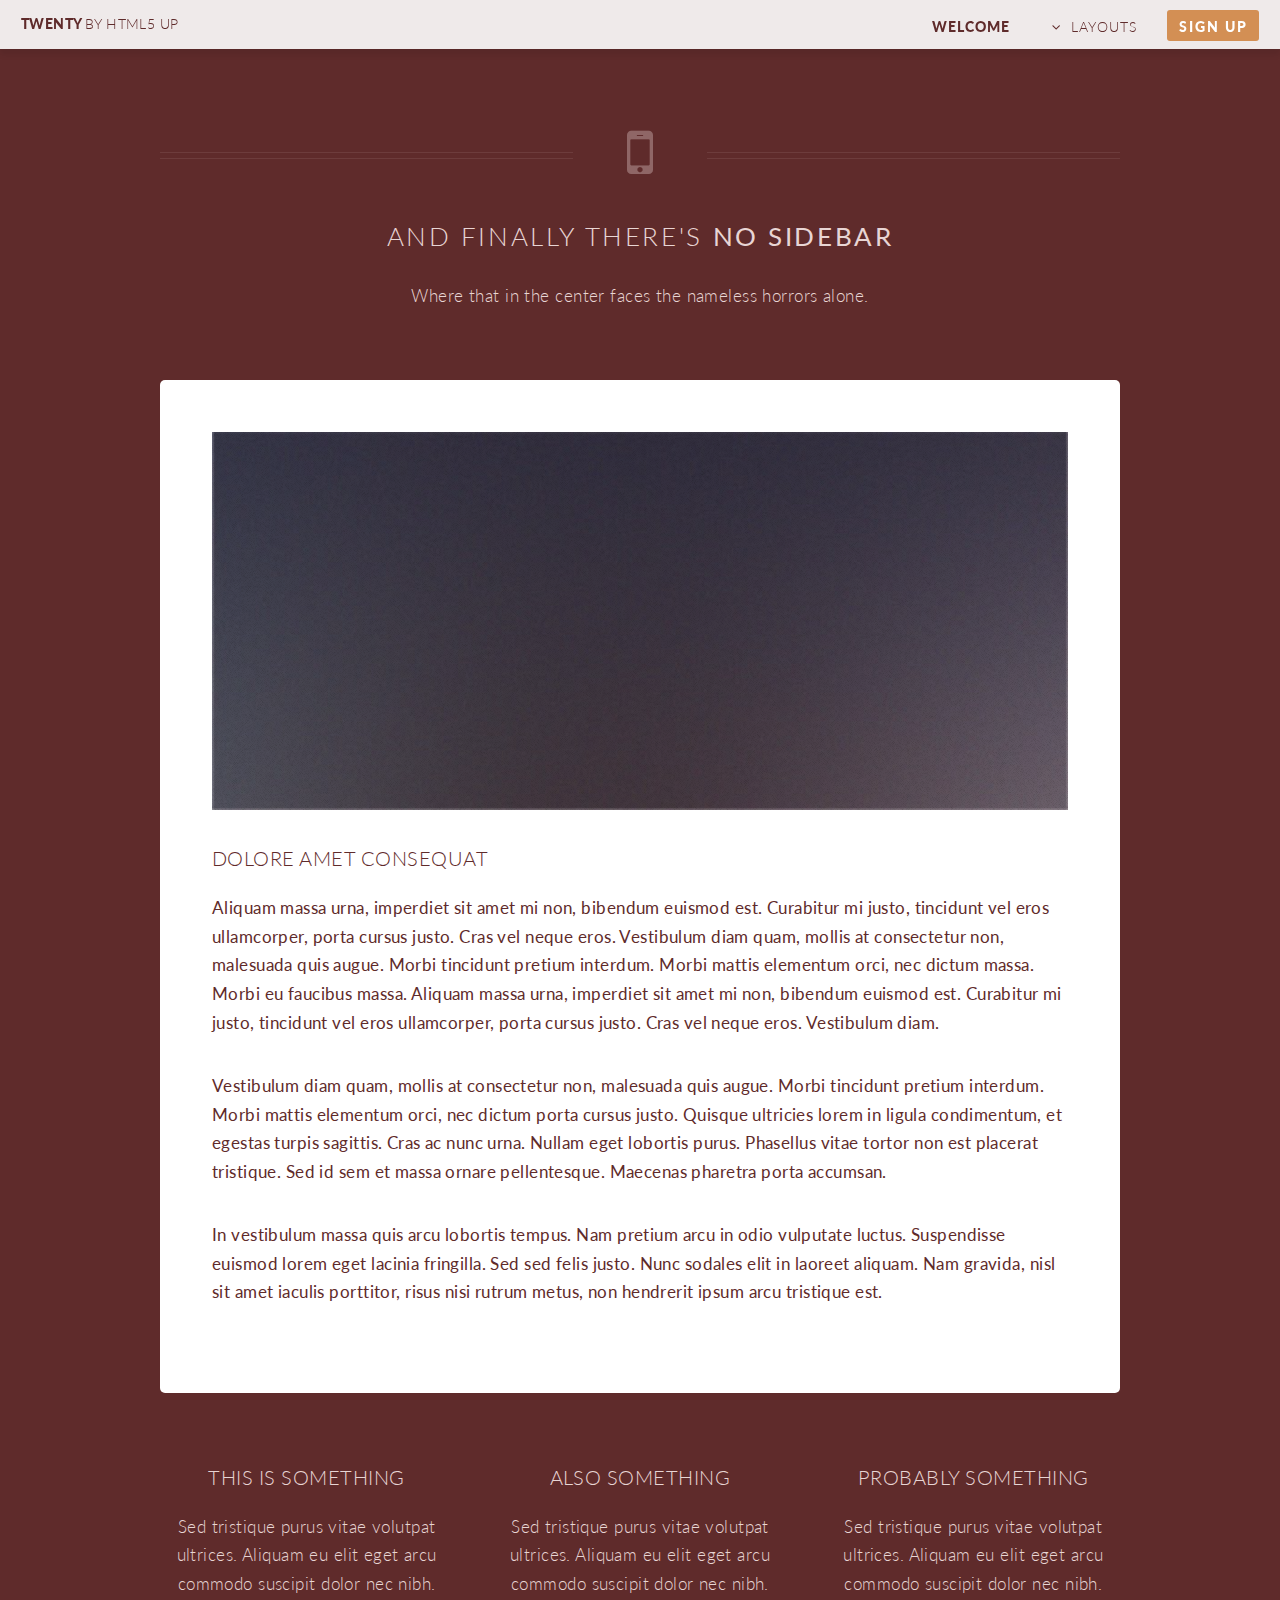
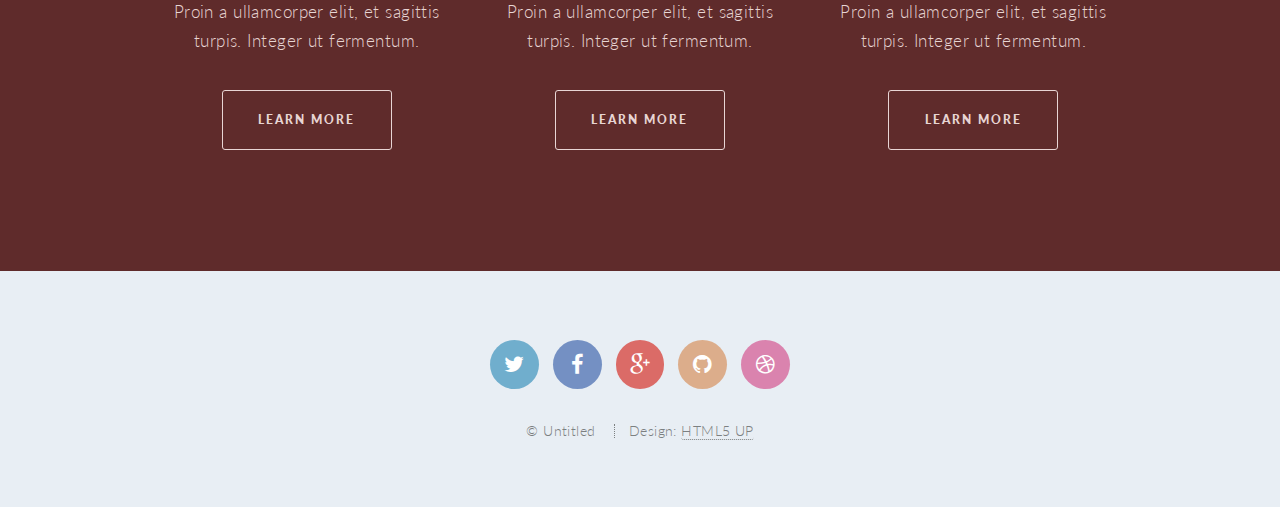
<file: www/no-sidebar.html>
<!DOCTYPE HTML>
<!--
	Twenty by HTML5 UP
	html5up.net | @n33co
	Free for personal and commercial use under the CCA 3.0 license (html5up.net/license)
-->
<html>
<head>
  <title>No Sidebar - Twenty by HTML5 UP</title>
  <meta charset="utf-8"/>
  <meta name="viewport" content="width=device-width, initial-scale=1"/>
  <!--[if lte IE 8]>
  <script src="assets/js/ie/html5shiv.js"></script><![endif]-->
  <link rel="stylesheet" href="assets/css/main.css"/>
  <!--[if lte IE 8]>
  <link rel="stylesheet" href="assets/css/ie8.css"/><![endif]-->
  <!--[if lte IE 9]>
  <link rel="stylesheet" href="assets/css/ie9.css"/><![endif]-->
</head>
<body class="no-sidebar">
<div id="page-wrapper">

  <!-- Header -->
  <header id="header">
    <h1 id="logo"><a href="index.html">Twenty <span>by HTML5 UP</span></a></h1>
    <nav id="nav">
      <ul>
        <li class="current"><a href="index.html">Welcome</a></li>
        <li class="submenu">
          <a href="#">Layouts</a>
          <ul>
            <li><a href="left-sidebar.html">Left Sidebar</a></li>
            <li><a href="right-sidebar.html">Right Sidebar</a></li>
            <li><a href="no-sidebar.html">No Sidebar</a></li>
            <li><a href="contact.html">Contact</a></li>
            <li class="submenu">
              <a href="#">Submenu</a>
              <ul>
                <li><a href="#">Dolore Sed</a></li>
                <li><a href="#">Consequat</a></li>
                <li><a href="#">Lorem Magna</a></li>
                <li><a href="#">Sed Magna</a></li>
                <li><a href="#">Ipsum Nisl</a></li>
              </ul>
            </li>
          </ul>
        </li>
        <li><a href="#" class="button special">Sign Up</a></li>
      </ul>
    </nav>
  </header>

  <!-- Main -->
  <article id="main">

    <header class="special container">
      <span class="icon fa-mobile"></span>

      <h2>And finally there's <strong>No Sidebar</strong></h2>

      <p>Where that in the center faces the nameless horrors alone.</p>
    </header>

    <!-- One -->
    <section class="wrapper style4 container">

      <!-- Content -->
      <div class="content">
        <section>
          <a href="#" class="image featured"><img src="images/pic04.jpg" alt=""/></a>
          <header>
            <h3>Dolore Amet Consequat</h3>
          </header>
          <p>Aliquam massa urna, imperdiet sit amet mi non, bibendum euismod est. Curabitur mi justo, tincidunt vel eros
            ullamcorper, porta cursus justo. Cras vel neque eros. Vestibulum diam quam, mollis at consectetur non,
            malesuada quis augue. Morbi tincidunt pretium interdum. Morbi mattis elementum orci, nec dictum massa. Morbi
            eu faucibus massa. Aliquam massa urna, imperdiet sit amet mi non, bibendum euismod est. Curabitur mi justo,
            tincidunt vel eros ullamcorper, porta cursus justo. Cras vel neque eros. Vestibulum diam.</p>

          <p>Vestibulum diam quam, mollis at consectetur non, malesuada quis augue. Morbi tincidunt pretium interdum.
            Morbi mattis elementum orci, nec dictum porta cursus justo. Quisque ultricies lorem in ligula condimentum,
            et egestas turpis sagittis. Cras ac nunc urna. Nullam eget lobortis purus. Phasellus vitae tortor non est
            placerat tristique. Sed id sem et massa ornare pellentesque. Maecenas pharetra porta accumsan. </p>

          <p>In vestibulum massa quis arcu lobortis tempus. Nam pretium arcu in odio vulputate luctus. Suspendisse
            euismod lorem eget lacinia fringilla. Sed sed felis justo. Nunc sodales elit in laoreet aliquam. Nam
            gravida, nisl sit amet iaculis porttitor, risus nisi rutrum metus, non hendrerit ipsum arcu tristique
            est.</p>
        </section>
      </div>

    </section>

    <!-- Two -->
    <section class="wrapper style1 container special">
      <div class="row">
        <div class="4u 12u(narrower)">

          <section>
            <header>
              <h3>This is Something</h3>
            </header>
            <p>Sed tristique purus vitae volutpat ultrices. Aliquam eu elit eget arcu commodo suscipit dolor nec nibh.
              Proin a ullamcorper elit, et sagittis turpis. Integer ut fermentum.</p>
            <footer>
              <ul class="buttons">
                <li><a href="#" class="button small">Learn More</a></li>
              </ul>
            </footer>
          </section>

        </div>
        <div class="4u 12u(narrower)">

          <section>
            <header>
              <h3>Also Something</h3>
            </header>
            <p>Sed tristique purus vitae volutpat ultrices. Aliquam eu elit eget arcu commodo suscipit dolor nec nibh.
              Proin a ullamcorper elit, et sagittis turpis. Integer ut fermentum.</p>
            <footer>
              <ul class="buttons">
                <li><a href="#" class="button small">Learn More</a></li>
              </ul>
            </footer>
          </section>

        </div>
        <div class="4u 12u(narrower)">

          <section>
            <header>
              <h3>Probably Something</h3>
            </header>
            <p>Sed tristique purus vitae volutpat ultrices. Aliquam eu elit eget arcu commodo suscipit dolor nec nibh.
              Proin a ullamcorper elit, et sagittis turpis. Integer ut fermentum.</p>
            <footer>
              <ul class="buttons">
                <li><a href="#" class="button small">Learn More</a></li>
              </ul>
            </footer>
          </section>

        </div>
      </div>
    </section>

  </article>

  <!-- Footer -->
  <footer id="footer">

    <ul class="icons">
      <li><a href="#" class="icon circle fa-twitter"><span class="label">Twitter</span></a></li>
      <li><a href="#" class="icon circle fa-facebook"><span class="label">Facebook</span></a></li>
      <li><a href="#" class="icon circle fa-google-plus"><span class="label">Google+</span></a></li>
      <li><a href="#" class="icon circle fa-github"><span class="label">Github</span></a></li>
      <li><a href="#" class="icon circle fa-dribbble"><span class="label">Dribbble</span></a></li>
    </ul>

    <ul class="copyright">
      <li>&copy; Untitled</li>
      <li>Design: <a href="http://html5up.net">HTML5 UP</a></li>
    </ul>

  </footer>

</div>

<!-- Scripts -->
<script src="assets/js/jquery.min.js"></script>
<script src="assets/js/jquery.dropotron.min.js"></script>
<script src="assets/js/jquery.scrolly.min.js"></script>
<script src="assets/js/jquery.scrollgress.min.js"></script>
<script src="assets/js/skel.min.js"></script>
<script src="assets/js/util.js"></script>
<!--[if lte IE 8]>
<script src="assets/js/ie/respond.min.js"></script><![endif]-->
<script src="assets/js/main.js"></script>

</body>
</html>
</file>
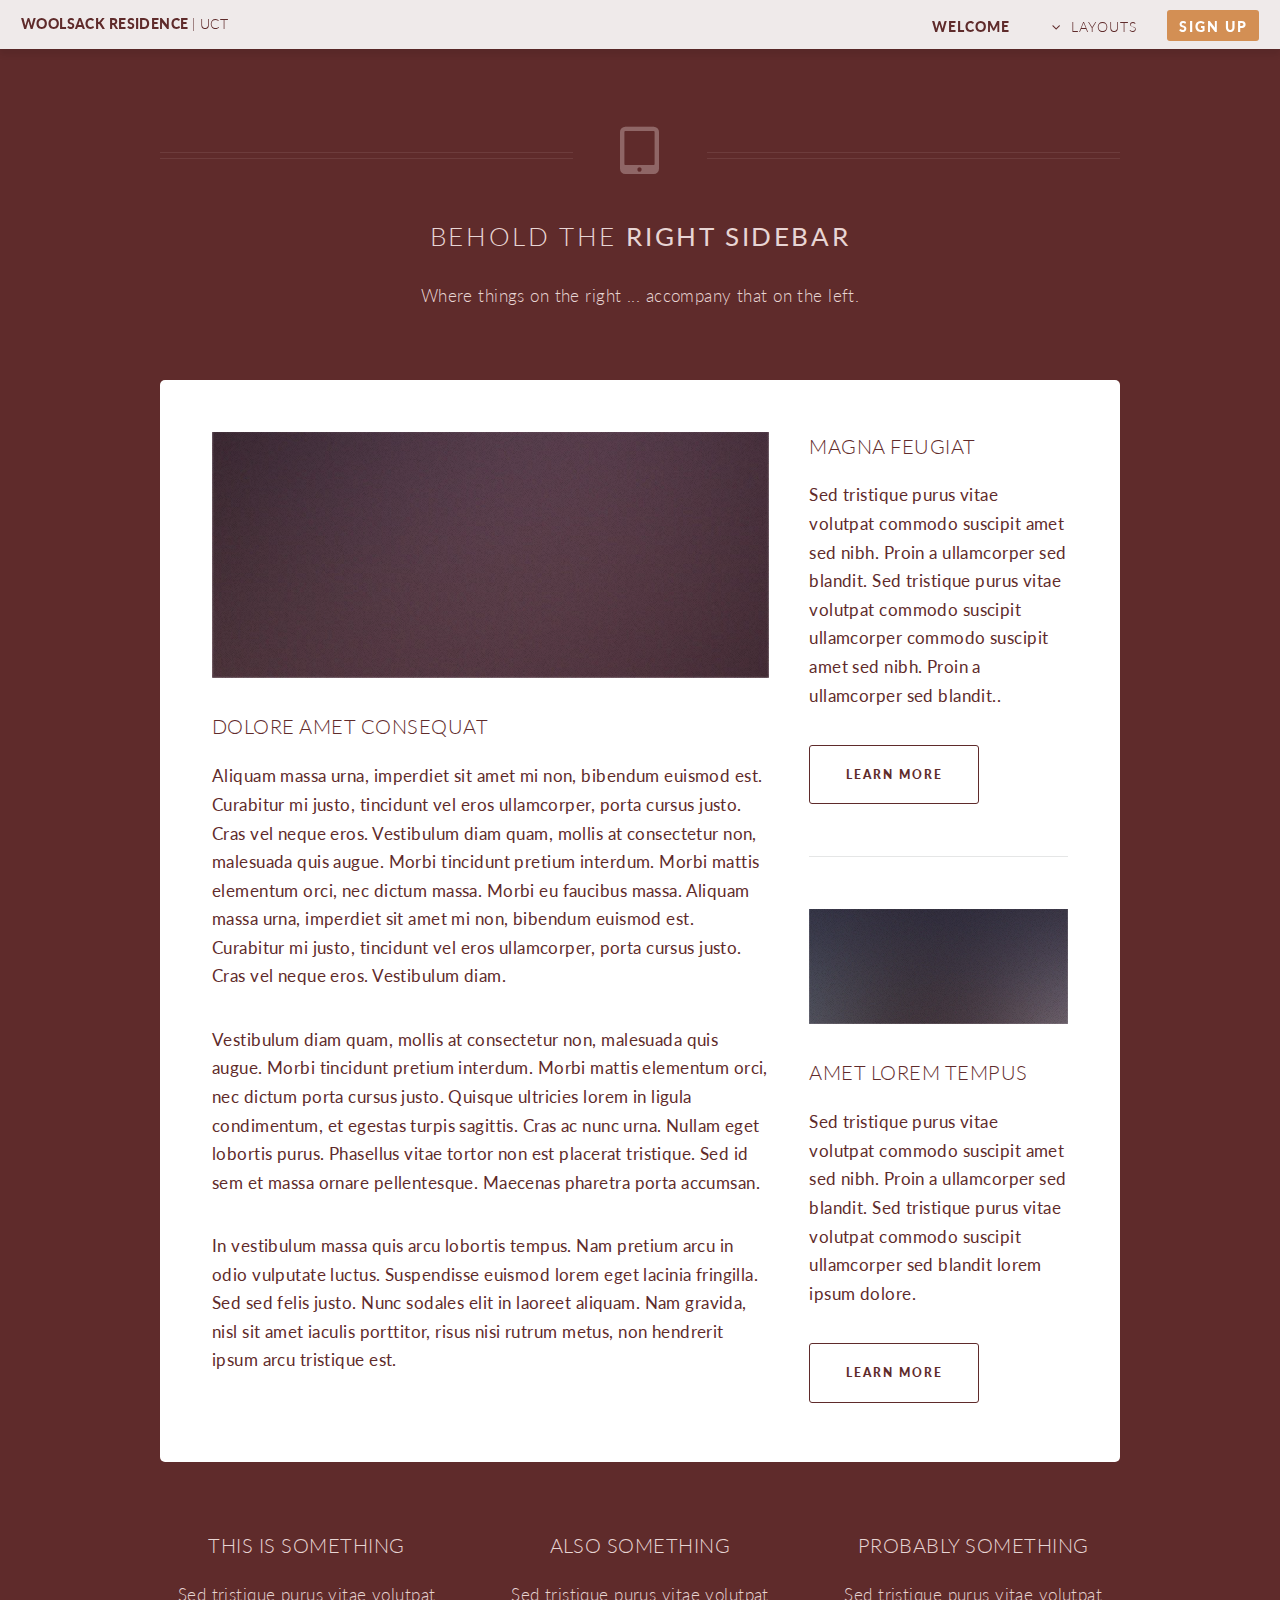
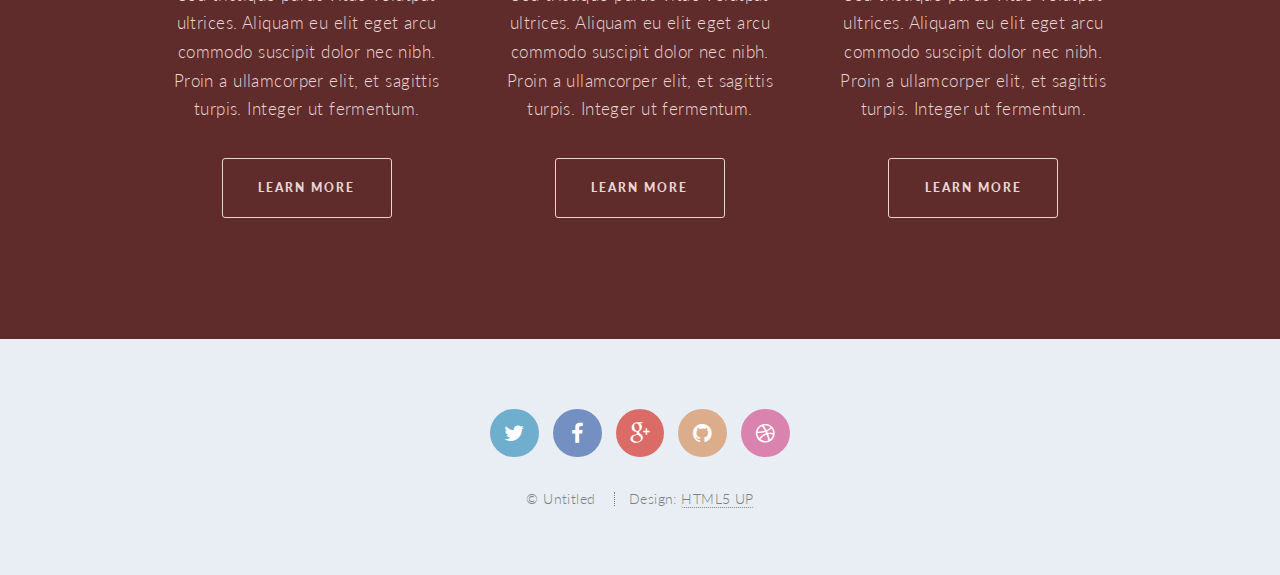
<file: www/right-sidebar.html>
<!DOCTYPE HTML>
<!--
	Twenty by HTML5 UP
	html5up.net | @n33co
	Free for personal and commercial use under the CCA 3.0 license (html5up.net/license)
-->
<html>
<head>
  <title>Right Sidebar - Twenty by HTML5 UP</title>
  <meta charset="utf-8"/>
  <meta name="viewport" content="width=device-width, initial-scale=1"/>
  <!--[if lte IE 8]>
  <script src="assets/js/ie/html5shiv.js"></script><![endif]-->
  <link rel="stylesheet" href="assets/css/main.css"/>
  <!--[if lte IE 8]>
  <link rel="stylesheet" href="assets/css/ie8.css"/><![endif]-->
  <!--[if lte IE 9]>
  <link rel="stylesheet" href="assets/css/ie9.css"/><![endif]-->
</head>
<body class="right-sidebar">
<div id="page-wrapper">

  <!-- Header -->
  <header id="header">
    <h1 id="logo"><a href="index.html">WOOLSACK RESIDENCE <span>| UCT</span></a></h1>
    <nav id="nav">
      <ul>
        <li class="current"><a href="index.html">Welcome</a></li>
        <li class="submenu">
          <a href="#">Layouts</a>
          <ul>
            <li><a href="left-sidebar.html">Left Sidebar</a></li>
            <li><a href="right-sidebar.html">Right Sidebar</a></li>
            <li><a href="no-sidebar.html">No Sidebar</a></li>
            <li><a href="contact.html">Contact</a></li>
            <li class="submenu">
              <a href="#">Submenu</a>
              <ul>
                <li><a href="#">Dolore Sed</a></li>
                <li><a href="#">Consequat</a></li>
                <li><a href="#">Lorem Magna</a></li>
                <li><a href="#">Sed Magna</a></li>
                <li><a href="#">Ipsum Nisl</a></li>
              </ul>
            </li>
          </ul>
        </li>
        <li><a href="#" class="button special">Sign Up</a></li>
      </ul>
    </nav>
  </header>

  <!-- Main -->
  <article id="main">

    <header class="special container">
      <span class="icon fa-tablet"></span>

      <h2>Behold the <strong>Right Sidebar</strong></h2>

      <p>Where things on the right ... accompany that on the left.</p>
    </header>

    <!-- One -->
    <section class="wrapper style4 container">

      <div class="row 150%">
        <div class="8u 12u(narrower)">

          <!-- Content -->
          <div class="content">
            <section>
              <a href="#" class="image featured"><img src="images/pic03.jpg" alt=""/></a>
              <header>
                <h3>Dolore Amet Consequat</h3>
              </header>
              <p>Aliquam massa urna, imperdiet sit amet mi non, bibendum euismod est. Curabitur mi justo, tincidunt vel
                eros ullamcorper, porta cursus justo. Cras vel neque eros. Vestibulum diam quam, mollis at consectetur
                non, malesuada quis augue. Morbi tincidunt pretium interdum. Morbi mattis elementum orci, nec dictum
                massa. Morbi eu faucibus massa. Aliquam massa urna, imperdiet sit amet mi non, bibendum euismod est.
                Curabitur mi justo, tincidunt vel eros ullamcorper, porta cursus justo. Cras vel neque eros. Vestibulum
                diam.</p>

              <p>Vestibulum diam quam, mollis at consectetur non, malesuada quis augue. Morbi tincidunt pretium
                interdum. Morbi mattis elementum orci, nec dictum porta cursus justo. Quisque ultricies lorem in ligula
                condimentum, et egestas turpis sagittis. Cras ac nunc urna. Nullam eget lobortis purus. Phasellus vitae
                tortor non est placerat tristique. Sed id sem et massa ornare pellentesque. Maecenas pharetra porta
                accumsan. </p>

              <p>In vestibulum massa quis arcu lobortis tempus. Nam pretium arcu in odio vulputate luctus. Suspendisse
                euismod lorem eget lacinia fringilla. Sed sed felis justo. Nunc sodales elit in laoreet aliquam. Nam
                gravida, nisl sit amet iaculis porttitor, risus nisi rutrum metus, non hendrerit ipsum arcu tristique
                est.</p>
            </section>
          </div>

        </div>
        <div class="4u 12u(narrower)">

          <!-- Sidebar -->
          <div class="sidebar">
            <section>
              <header>
                <h3>Magna Feugiat</h3>
              </header>
              <p>Sed tristique purus vitae volutpat commodo suscipit amet sed nibh. Proin a ullamcorper sed blandit. Sed
                tristique purus vitae volutpat commodo suscipit ullamcorper commodo suscipit amet sed nibh. Proin a
                ullamcorper sed blandit..</p>
              <footer>
                <ul class="buttons">
                  <li><a href="#" class="button small">Learn More</a></li>
                </ul>
              </footer>
            </section>

            <section>
              <a href="#" class="image featured"><img src="images/pic04.jpg" alt=""/></a>
              <header>
                <h3>Amet Lorem Tempus</h3>
              </header>
              <p>Sed tristique purus vitae volutpat commodo suscipit amet sed nibh. Proin a ullamcorper sed blandit. Sed
                tristique purus vitae volutpat commodo suscipit ullamcorper sed blandit lorem ipsum dolore.</p>
              <footer>
                <ul class="buttons">
                  <li><a href="#" class="button small">Learn More</a></li>
                </ul>
              </footer>
            </section>
          </div>

        </div>
      </div>
    </section>

    <!-- Two -->
    <section class="wrapper style1 container special">
      <div class="row">
        <div class="4u 12u(narrower)">

          <section>
            <header>
              <h3>This is Something</h3>
            </header>
            <p>Sed tristique purus vitae volutpat ultrices. Aliquam eu elit eget arcu commodo suscipit dolor nec nibh.
              Proin a ullamcorper elit, et sagittis turpis. Integer ut fermentum.</p>
            <footer>
              <ul class="buttons">
                <li><a href="#" class="button small">Learn More</a></li>
              </ul>
            </footer>
          </section>

        </div>
        <div class="4u 12u(narrower)">

          <section>
            <header>
              <h3>Also Something</h3>
            </header>
            <p>Sed tristique purus vitae volutpat ultrices. Aliquam eu elit eget arcu commodo suscipit dolor nec nibh.
              Proin a ullamcorper elit, et sagittis turpis. Integer ut fermentum.</p>
            <footer>
              <ul class="buttons">
                <li><a href="#" class="button small">Learn More</a></li>
              </ul>
            </footer>
          </section>

        </div>
        <div class="4u 12u(narrower)">

          <section>
            <header>
              <h3>Probably Something</h3>
            </header>
            <p>Sed tristique purus vitae volutpat ultrices. Aliquam eu elit eget arcu commodo suscipit dolor nec nibh.
              Proin a ullamcorper elit, et sagittis turpis. Integer ut fermentum.</p>
            <footer>
              <ul class="buttons">
                <li><a href="#" class="button small">Learn More</a></li>
              </ul>
            </footer>
          </section>

        </div>
      </div>
    </section>

  </article>

  <!-- Footer -->
  <footer id="footer">

    <ul class="icons">
      <li><a href="#" class="icon circle fa-twitter"><span class="label">Twitter</span></a></li>
      <li><a href="#" class="icon circle fa-facebook"><span class="label">Facebook</span></a></li>
      <li><a href="#" class="icon circle fa-google-plus"><span class="label">Google+</span></a></li>
      <li><a href="#" class="icon circle fa-github"><span class="label">Github</span></a></li>
      <li><a href="#" class="icon circle fa-dribbble"><span class="label">Dribbble</span></a></li>
    </ul>

    <ul class="copyright">
      <li>&copy; Untitled</li>
      <li>Design: <a href="http://html5up.net">HTML5 UP</a></li>
    </ul>

  </footer>

</div>

<!-- Scripts -->
<script src="assets/js/jquery.min.js"></script>
<script src="assets/js/jquery.dropotron.min.js"></script>
<script src="assets/js/jquery.scrolly.min.js"></script>
<script src="assets/js/jquery.scrollgress.min.js"></script>
<script src="assets/js/skel.min.js"></script>
<script src="assets/js/util.js"></script>
<!--[if lte IE 8]>
<script src="assets/js/ie/respond.min.js"></script><![endif]-->
<script src="assets/js/main.js"></script>

</body>
</html>
</file>
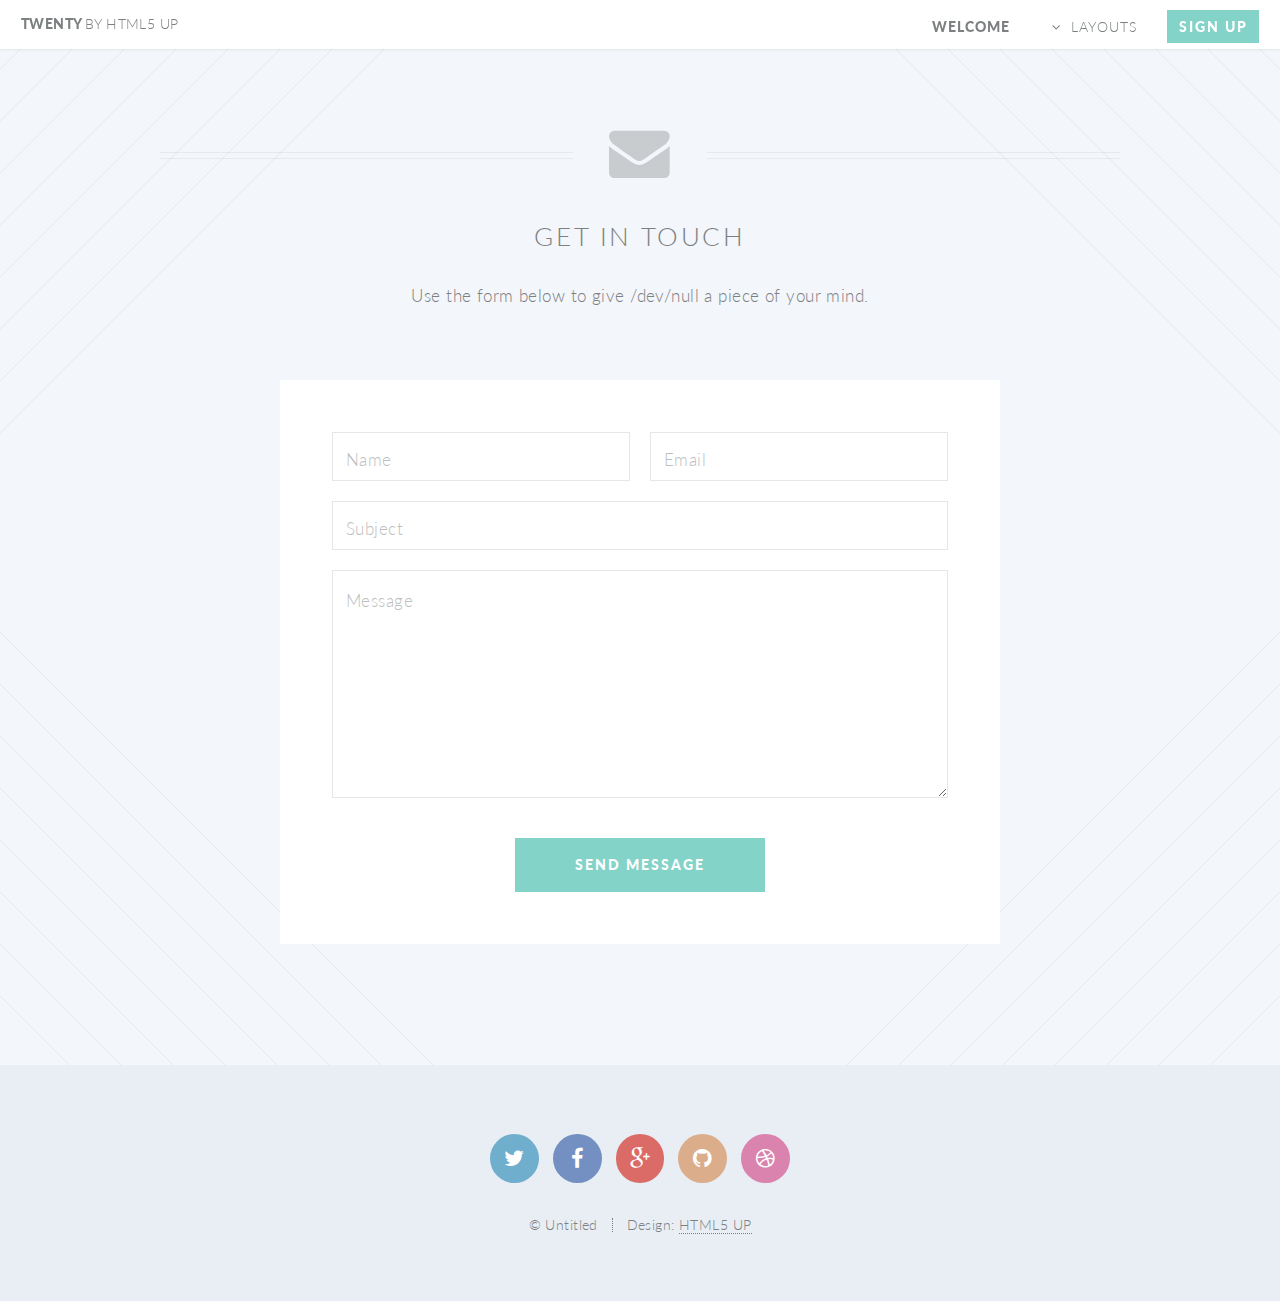
<file: Templates/html5up-twenty/contact.html>
<!DOCTYPE HTML>
<!--
	Twenty by HTML5 UP
	html5up.net | @n33co
	Free for personal and commercial use under the CCA 3.0 license (html5up.net/license)
-->
<html>
	<head>
		<title>Contact - Twenty by HTML5 UP</title>
		<meta charset="utf-8" />
		<meta name="viewport" content="width=device-width, initial-scale=1" />
		<!--[if lte IE 8]><script src="assets/js/ie/html5shiv.js"></script><![endif]-->
		<link rel="stylesheet" href="assets/css/main.css" />
		<!--[if lte IE 8]><link rel="stylesheet" href="assets/css/ie8.css" /><![endif]-->
		<!--[if lte IE 9]><link rel="stylesheet" href="assets/css/ie9.css" /><![endif]-->
	</head>
	<body class="contact">
		<div id="page-wrapper">

			<!-- Header -->
				<header id="header">
					<h1 id="logo"><a href="index.html">Twenty <span>by HTML5 UP</span></a></h1>
					<nav id="nav">
						<ul>
							<li class="current"><a href="index.html">Welcome</a></li>
							<li class="submenu">
								<a href="#">Layouts</a>
								<ul>
									<li><a href="left-sidebar.html">Left Sidebar</a></li>
									<li><a href="right-sidebar.html">Right Sidebar</a></li>
									<li><a href="no-sidebar.html">No Sidebar</a></li>
									<li><a href="contact.html">Contact</a></li>
									<li class="submenu">
										<a href="#">Submenu</a>
										<ul>
											<li><a href="#">Dolore Sed</a></li>
											<li><a href="#">Consequat</a></li>
											<li><a href="#">Lorem Magna</a></li>
											<li><a href="#">Sed Magna</a></li>
											<li><a href="#">Ipsum Nisl</a></li>
										</ul>
									</li>
								</ul>
							</li>
							<li><a href="#" class="button special">Sign Up</a></li>
						</ul>
					</nav>
				</header>

			<!-- Main -->
				<article id="main">

					<header class="special container">
						<span class="icon fa-envelope"></span>
						<h2>Get In Touch</h2>
						<p>Use the form below to give /dev/null a piece of your mind.</p>
					</header>

					<!-- One -->
						<section class="wrapper style4 special container 75%">

							<!-- Content -->
								<div class="content">
									<form>
										<div class="row 50%">
											<div class="6u 12u(mobile)">
												<input type="text" name="name" placeholder="Name" />
											</div>
											<div class="6u 12u(mobile)">
												<input type="text" name="email" placeholder="Email" />
											</div>
										</div>
										<div class="row 50%">
											<div class="12u">
												<input type="text" name="subject" placeholder="Subject" />
											</div>
										</div>
										<div class="row 50%">
											<div class="12u">
												<textarea name="message" placeholder="Message" rows="7"></textarea>
											</div>
										</div>
										<div class="row">
											<div class="12u">
												<ul class="buttons">
													<li><input type="submit" class="special" value="Send Message" /></li>
												</ul>
											</div>
										</div>
									</form>
								</div>

						</section>

				</article>

			<!-- Footer -->
				<footer id="footer">

					<ul class="icons">
						<li><a href="#" class="icon circle fa-twitter"><span class="label">Twitter</span></a></li>
						<li><a href="#" class="icon circle fa-facebook"><span class="label">Facebook</span></a></li>
						<li><a href="#" class="icon circle fa-google-plus"><span class="label">Google+</span></a></li>
						<li><a href="#" class="icon circle fa-github"><span class="label">Github</span></a></li>
						<li><a href="#" class="icon circle fa-dribbble"><span class="label">Dribbble</span></a></li>
					</ul>

					<ul class="copyright">
						<li>&copy; Untitled</li><li>Design: <a href="http://html5up.net">HTML5 UP</a></li>
					</ul>

				</footer>

		</div>

		<!-- Scripts -->
			<script src="assets/js/jquery.min.js"></script>
			<script src="assets/js/jquery.dropotron.min.js"></script>
			<script src="assets/js/jquery.scrolly.min.js"></script>
			<script src="assets/js/jquery.scrollgress.min.js"></script>
			<script src="assets/js/skel.min.js"></script>
			<script src="assets/js/util.js"></script>
			<!--[if lte IE 8]><script src="assets/js/ie/respond.min.js"></script><![endif]-->
			<script src="assets/js/main.js"></script>

	</body>
</html>
</file>
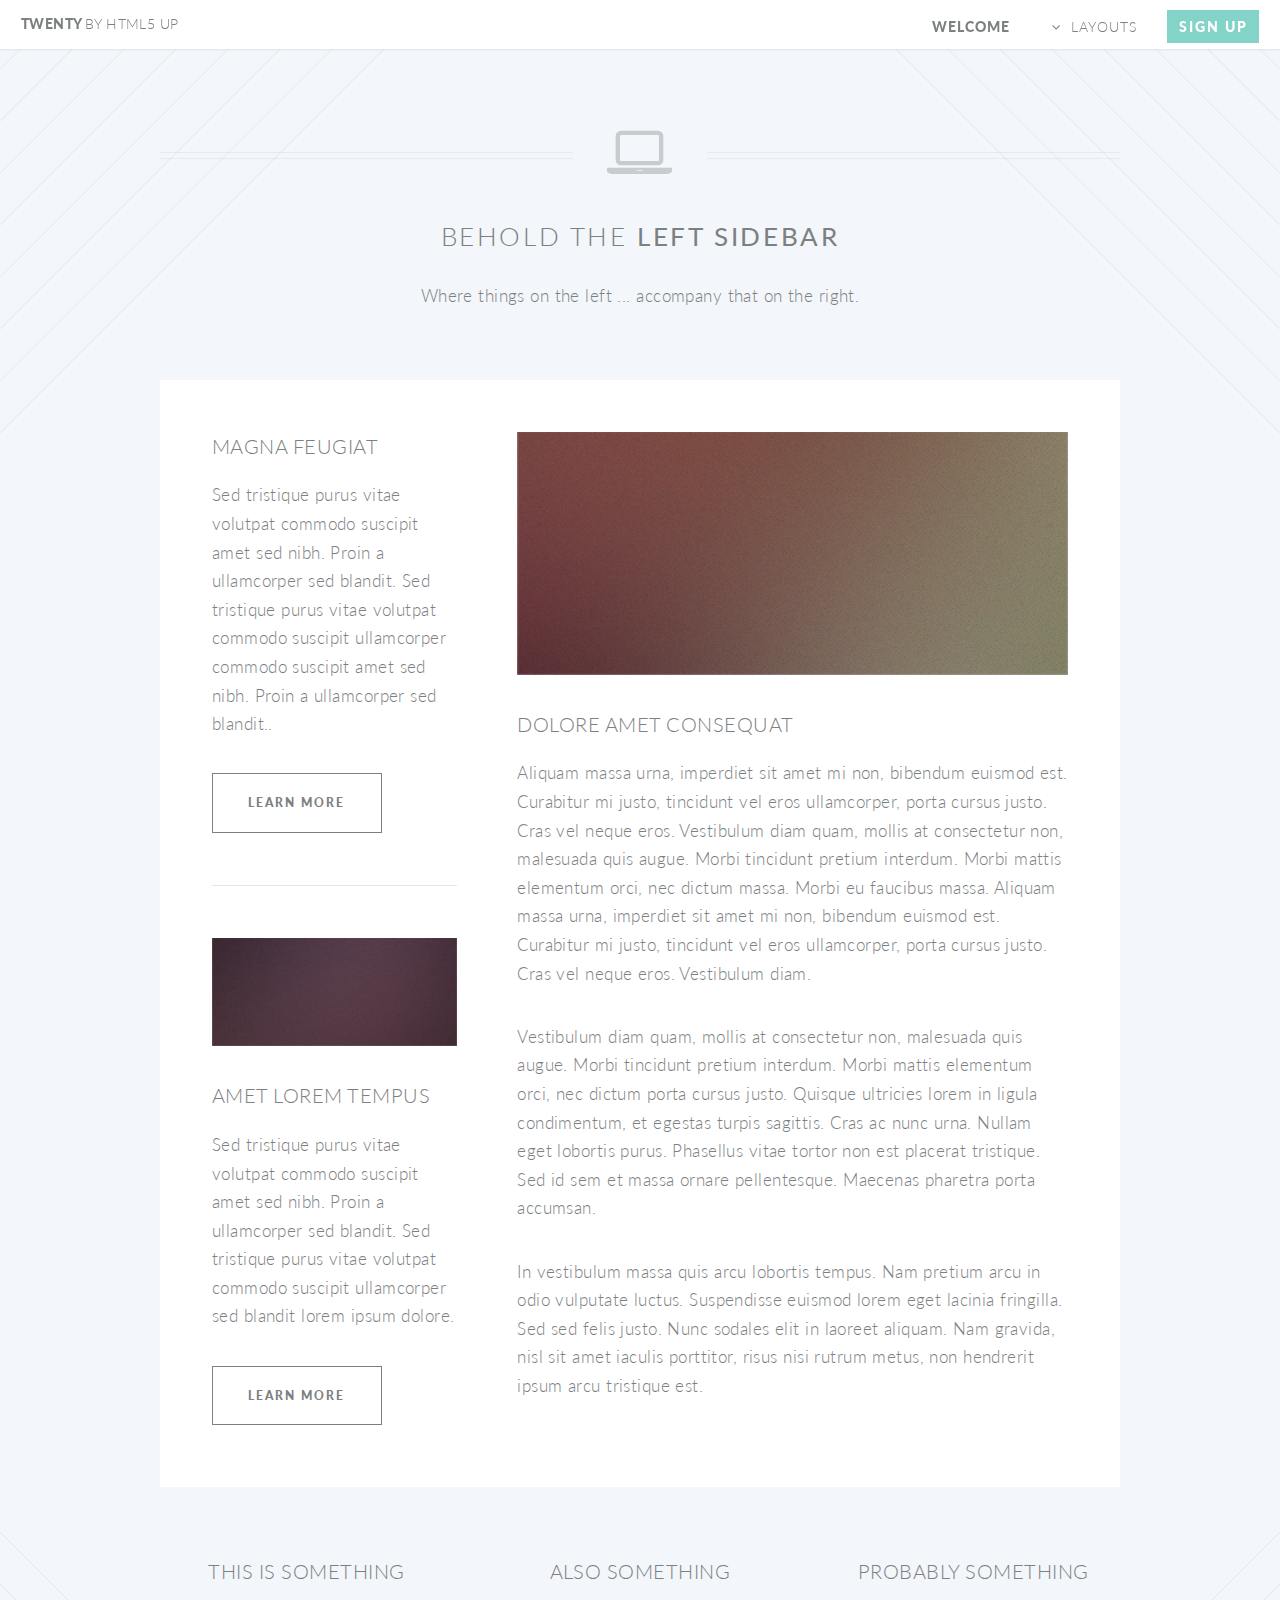
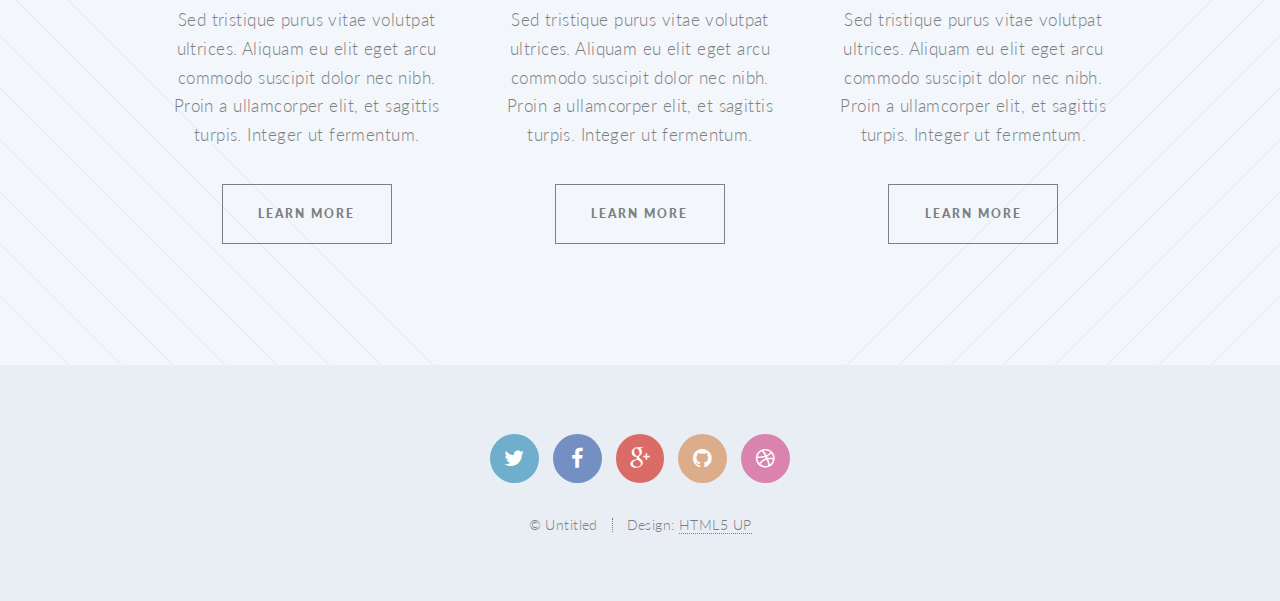
<file: Templates/html5up-twenty/left-sidebar.html>
<!DOCTYPE HTML>
<!--
	Twenty by HTML5 UP
	html5up.net | @n33co
	Free for personal and commercial use under the CCA 3.0 license (html5up.net/license)
-->
<html>
	<head>
		<title>Left Sidebar - Twenty by HTML5 UP</title>
		<meta charset="utf-8" />
		<meta name="viewport" content="width=device-width, initial-scale=1" />
		<!--[if lte IE 8]><script src="assets/js/ie/html5shiv.js"></script><![endif]-->
		<link rel="stylesheet" href="assets/css/main.css" />
		<!--[if lte IE 8]><link rel="stylesheet" href="assets/css/ie8.css" /><![endif]-->
		<!--[if lte IE 9]><link rel="stylesheet" href="assets/css/ie9.css" /><![endif]-->
	</head>
	<body class="left-sidebar">
		<div id="page-wrapper">

			<!-- Header -->
				<header id="header">
					<h1 id="logo"><a href="index.html">Twenty <span>by HTML5 UP</span></a></h1>
					<nav id="nav">
						<ul>
							<li class="current"><a href="index.html">Welcome</a></li>
							<li class="submenu">
								<a href="#">Layouts</a>
								<ul>
									<li><a href="left-sidebar.html">Left Sidebar</a></li>
									<li><a href="right-sidebar.html">Right Sidebar</a></li>
									<li><a href="no-sidebar.html">No Sidebar</a></li>
									<li><a href="contact.html">Contact</a></li>
									<li class="submenu">
										<a href="#">Submenu</a>
										<ul>
											<li><a href="#">Dolore Sed</a></li>
											<li><a href="#">Consequat</a></li>
											<li><a href="#">Lorem Magna</a></li>
											<li><a href="#">Sed Magna</a></li>
											<li><a href="#">Ipsum Nisl</a></li>
										</ul>
									</li>
								</ul>
							</li>
							<li><a href="#" class="button special">Sign Up</a></li>
						</ul>
					</nav>
				</header>

			<!-- Main -->
				<article id="main">

					<header class="special container">
						<span class="icon fa-laptop"></span>
						<h2>Behold the <strong>Left Sidebar</strong></h2>
						<p>Where things on the left ... accompany that on the right.</p>
					</header>

					<!-- One -->
						<section class="wrapper style4 container">

							<div class="row 150%">
								<div class="4u 12u(narrower)">

									<!-- Sidebar -->
										<div class="sidebar">
											<section>
												<header>
													<h3>Magna Feugiat</h3>
												</header>
												<p>Sed tristique purus vitae volutpat commodo suscipit amet sed nibh. Proin a ullamcorper sed blandit. Sed tristique purus vitae volutpat commodo suscipit ullamcorper commodo suscipit amet sed nibh. Proin a ullamcorper sed blandit..</p>
												<footer>
													<ul class="buttons">
														<li><a href="#" class="button small">Learn More</a></li>
													</ul>
												</footer>
											</section>

											<section>
												<a href="#" class="image featured"><img src="images/pic03.jpg" alt="" /></a>
												<header>
													<h3>Amet Lorem Tempus</h3>
												</header>
												<p>Sed tristique purus vitae volutpat commodo suscipit amet sed nibh. Proin a ullamcorper sed blandit. Sed tristique purus vitae volutpat commodo suscipit ullamcorper sed blandit lorem ipsum dolore.</p>
												<footer>
													<ul class="buttons">
														<li><a href="#" class="button small">Learn More</a></li>
													</ul>
												</footer>
											</section>
										</div>

								</div>
								<div class="8u 12u(narrower) important(narrower)">

									<!-- Content -->
										<div class="content">
											<section>
												<a href="#" class="image featured"><img src="images/pic02.jpg" alt="" /></a>
												<header>
													<h3>Dolore Amet Consequat</h3>
												</header>
												<p>Aliquam massa urna, imperdiet sit amet mi non, bibendum euismod est. Curabitur mi justo, tincidunt vel eros ullamcorper, porta cursus justo. Cras vel neque eros. Vestibulum diam quam, mollis at consectetur non, malesuada quis augue. Morbi tincidunt pretium interdum. Morbi mattis elementum orci, nec dictum massa. Morbi eu faucibus massa. Aliquam massa urna, imperdiet sit amet mi non, bibendum euismod est. Curabitur mi justo, tincidunt vel eros ullamcorper, porta cursus justo. Cras vel neque eros. Vestibulum diam.</p>
												<p>Vestibulum diam quam, mollis at consectetur non, malesuada quis augue. Morbi tincidunt pretium interdum. Morbi mattis elementum orci, nec dictum porta cursus justo. Quisque ultricies lorem in ligula condimentum, et egestas turpis sagittis. Cras ac nunc urna. Nullam eget lobortis purus. Phasellus vitae tortor non est placerat tristique. Sed id sem et massa ornare pellentesque. Maecenas pharetra porta accumsan. </p>
												<p>In vestibulum massa quis arcu lobortis tempus. Nam pretium arcu in odio vulputate luctus. Suspendisse euismod lorem eget lacinia fringilla. Sed sed felis justo. Nunc sodales elit in laoreet aliquam. Nam gravida, nisl sit amet iaculis porttitor, risus nisi rutrum metus, non hendrerit ipsum arcu tristique est.</p>
											</section>
										</div>

								</div>
							</div>
						</section>

					<!-- Two -->
						<section class="wrapper style1 container special">
							<div class="row">
								<div class="4u 12u(narrower)">

									<section>
										<header>
											<h3>This is Something</h3>
										</header>
										<p>Sed tristique purus vitae volutpat ultrices. Aliquam eu elit eget arcu commodo suscipit dolor nec nibh. Proin a ullamcorper elit, et sagittis turpis. Integer ut fermentum.</p>
										<footer>
											<ul class="buttons">
												<li><a href="#" class="button small">Learn More</a></li>
											</ul>
										</footer>
									</section>

								</div>
								<div class="4u 12u(narrower)">

									<section>
										<header>
											<h3>Also Something</h3>
										</header>
										<p>Sed tristique purus vitae volutpat ultrices. Aliquam eu elit eget arcu commodo suscipit dolor nec nibh. Proin a ullamcorper elit, et sagittis turpis. Integer ut fermentum.</p>
										<footer>
											<ul class="buttons">
												<li><a href="#" class="button small">Learn More</a></li>
											</ul>
										</footer>
									</section>

								</div>
								<div class="4u 12u(narrower)">

									<section>
										<header>
											<h3>Probably Something</h3>
										</header>
										<p>Sed tristique purus vitae volutpat ultrices. Aliquam eu elit eget arcu commodo suscipit dolor nec nibh. Proin a ullamcorper elit, et sagittis turpis. Integer ut fermentum.</p>
										<footer>
											<ul class="buttons">
												<li><a href="#" class="button small">Learn More</a></li>
											</ul>
										</footer>
									</section>

								</div>
							</div>
						</section>

				</article>

			<!-- Footer -->
				<footer id="footer">

					<ul class="icons">
						<li><a href="#" class="icon circle fa-twitter"><span class="label">Twitter</span></a></li>
						<li><a href="#" class="icon circle fa-facebook"><span class="label">Facebook</span></a></li>
						<li><a href="#" class="icon circle fa-google-plus"><span class="label">Google+</span></a></li>
						<li><a href="#" class="icon circle fa-github"><span class="label">Github</span></a></li>
						<li><a href="#" class="icon circle fa-dribbble"><span class="label">Dribbble</span></a></li>
					</ul>

					<ul class="copyright">
						<li>&copy; Untitled</li><li>Design: <a href="http://html5up.net">HTML5 UP</a></li>
					</ul>

				</footer>

		</div>

		<!-- Scripts -->
			<script src="assets/js/jquery.min.js"></script>
			<script src="assets/js/jquery.dropotron.min.js"></script>
			<script src="assets/js/jquery.scrolly.min.js"></script>
			<script src="assets/js/jquery.scrollgress.min.js"></script>
			<script src="assets/js/skel.min.js"></script>
			<script src="assets/js/util.js"></script>
			<!--[if lte IE 8]><script src="assets/js/ie/respond.min.js"></script><![endif]-->
			<script src="assets/js/main.js"></script>

	</body>
</html>
</file>
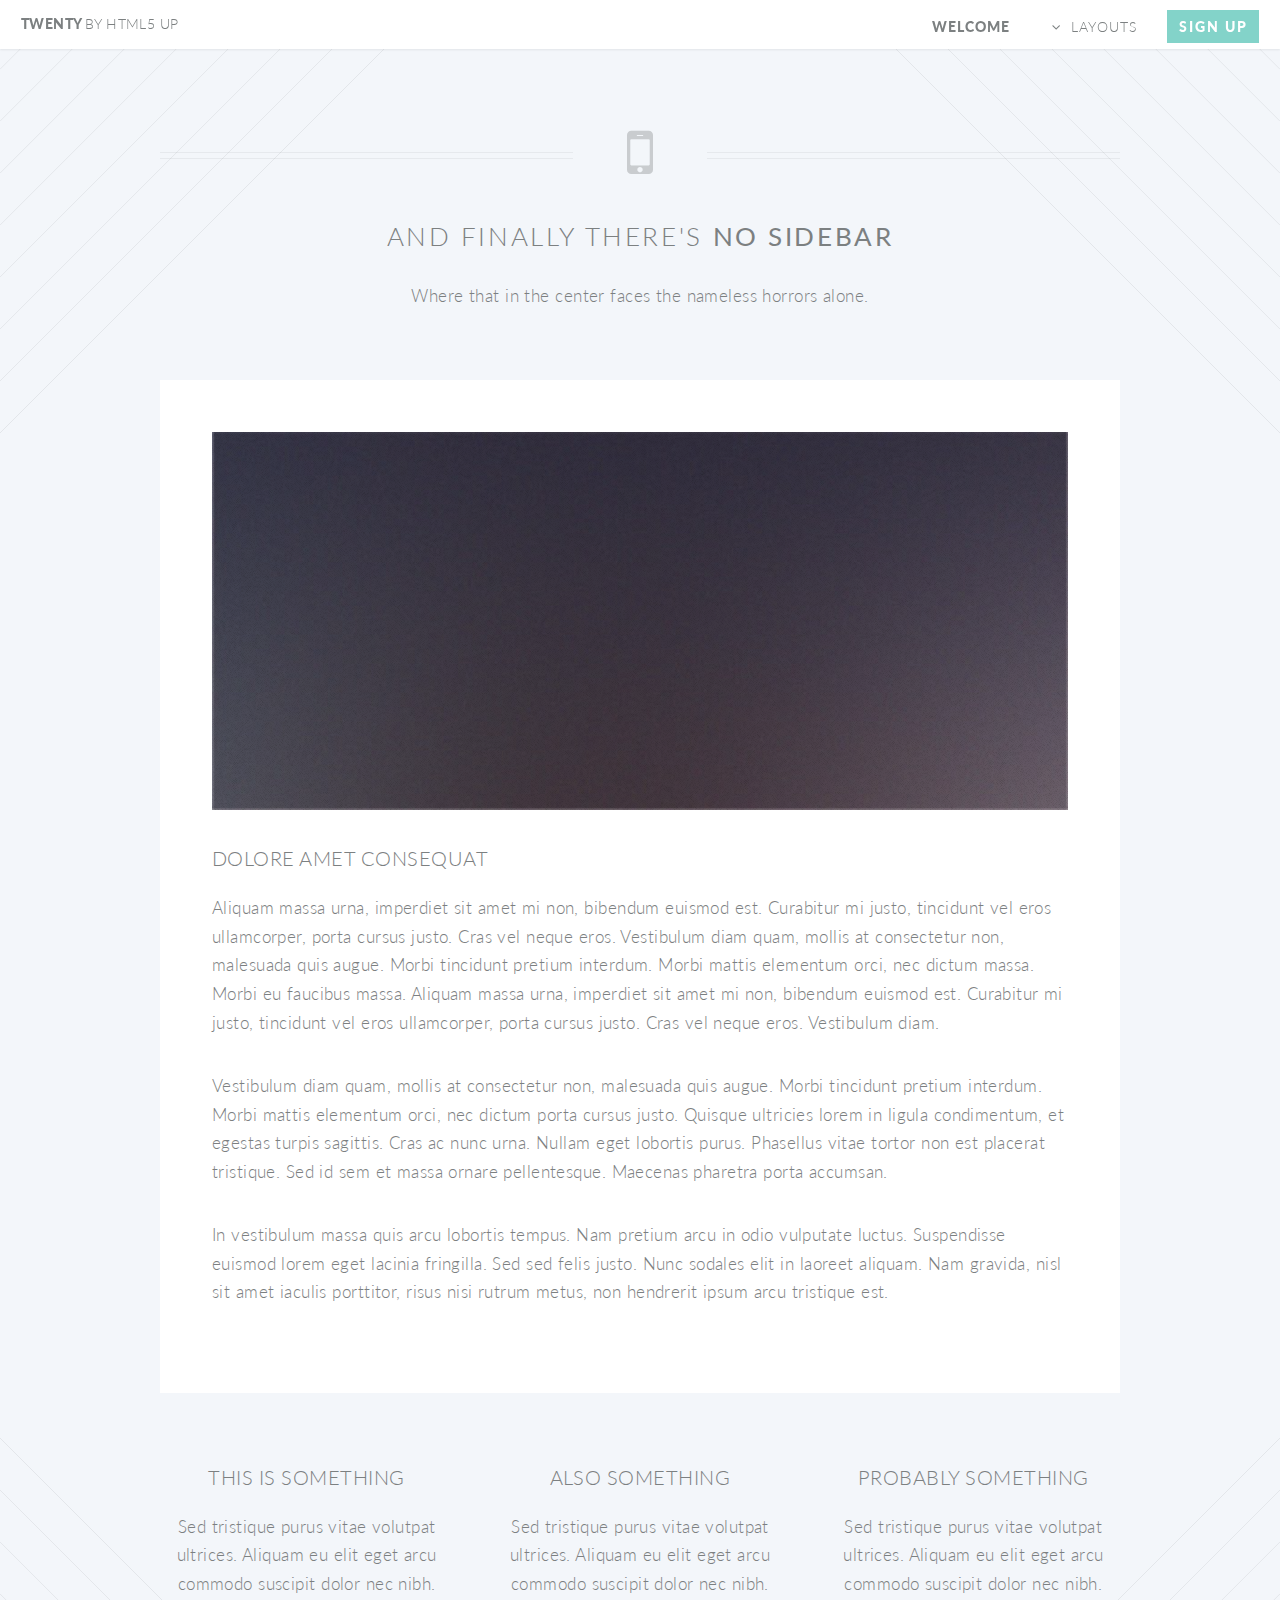
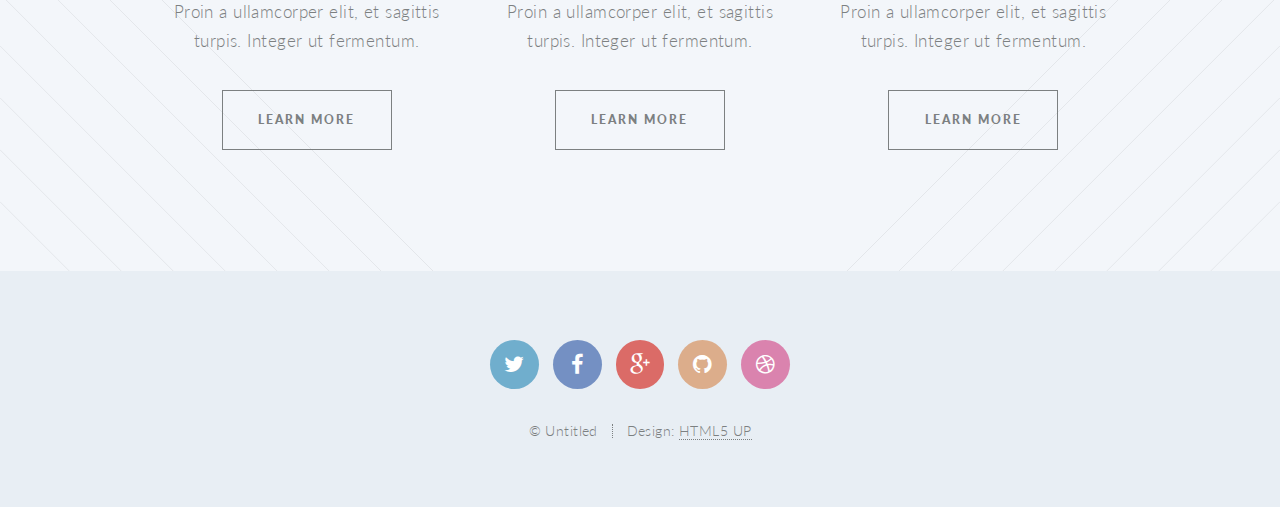
<file: Templates/html5up-twenty/no-sidebar.html>
<!DOCTYPE HTML>
<!--
	Twenty by HTML5 UP
	html5up.net | @n33co
	Free for personal and commercial use under the CCA 3.0 license (html5up.net/license)
-->
<html>
	<head>
		<title>No Sidebar - Twenty by HTML5 UP</title>
		<meta charset="utf-8" />
		<meta name="viewport" content="width=device-width, initial-scale=1" />
		<!--[if lte IE 8]><script src="assets/js/ie/html5shiv.js"></script><![endif]-->
		<link rel="stylesheet" href="assets/css/main.css" />
		<!--[if lte IE 8]><link rel="stylesheet" href="assets/css/ie8.css" /><![endif]-->
		<!--[if lte IE 9]><link rel="stylesheet" href="assets/css/ie9.css" /><![endif]-->
	</head>
	<body class="no-sidebar">
		<div id="page-wrapper">

			<!-- Header -->
				<header id="header">
					<h1 id="logo"><a href="index.html">Twenty <span>by HTML5 UP</span></a></h1>
					<nav id="nav">
						<ul>
							<li class="current"><a href="index.html">Welcome</a></li>
							<li class="submenu">
								<a href="#">Layouts</a>
								<ul>
									<li><a href="left-sidebar.html">Left Sidebar</a></li>
									<li><a href="right-sidebar.html">Right Sidebar</a></li>
									<li><a href="no-sidebar.html">No Sidebar</a></li>
									<li><a href="contact.html">Contact</a></li>
									<li class="submenu">
										<a href="#">Submenu</a>
										<ul>
											<li><a href="#">Dolore Sed</a></li>
											<li><a href="#">Consequat</a></li>
											<li><a href="#">Lorem Magna</a></li>
											<li><a href="#">Sed Magna</a></li>
											<li><a href="#">Ipsum Nisl</a></li>
										</ul>
									</li>
								</ul>
							</li>
							<li><a href="#" class="button special">Sign Up</a></li>
						</ul>
					</nav>
				</header>

			<!-- Main -->
				<article id="main">

					<header class="special container">
						<span class="icon fa-mobile"></span>
						<h2>And finally there's <strong>No Sidebar</strong></h2>
						<p>Where that in the center faces the nameless horrors alone.</p>
					</header>

					<!-- One -->
						<section class="wrapper style4 container">

							<!-- Content -->
								<div class="content">
									<section>
										<a href="#" class="image featured"><img src="images/pic04.jpg" alt="" /></a>
										<header>
											<h3>Dolore Amet Consequat</h3>
										</header>
										<p>Aliquam massa urna, imperdiet sit amet mi non, bibendum euismod est. Curabitur mi justo, tincidunt vel eros ullamcorper, porta cursus justo. Cras vel neque eros. Vestibulum diam quam, mollis at consectetur non, malesuada quis augue. Morbi tincidunt pretium interdum. Morbi mattis elementum orci, nec dictum massa. Morbi eu faucibus massa. Aliquam massa urna, imperdiet sit amet mi non, bibendum euismod est. Curabitur mi justo, tincidunt vel eros ullamcorper, porta cursus justo. Cras vel neque eros. Vestibulum diam.</p>
										<p>Vestibulum diam quam, mollis at consectetur non, malesuada quis augue. Morbi tincidunt pretium interdum. Morbi mattis elementum orci, nec dictum porta cursus justo. Quisque ultricies lorem in ligula condimentum, et egestas turpis sagittis. Cras ac nunc urna. Nullam eget lobortis purus. Phasellus vitae tortor non est placerat tristique. Sed id sem et massa ornare pellentesque. Maecenas pharetra porta accumsan. </p>
										<p>In vestibulum massa quis arcu lobortis tempus. Nam pretium arcu in odio vulputate luctus. Suspendisse euismod lorem eget lacinia fringilla. Sed sed felis justo. Nunc sodales elit in laoreet aliquam. Nam gravida, nisl sit amet iaculis porttitor, risus nisi rutrum metus, non hendrerit ipsum arcu tristique est.</p>
									</section>
								</div>

						</section>

					<!-- Two -->
						<section class="wrapper style1 container special">
							<div class="row">
								<div class="4u 12u(narrower)">

									<section>
										<header>
											<h3>This is Something</h3>
										</header>
										<p>Sed tristique purus vitae volutpat ultrices. Aliquam eu elit eget arcu commodo suscipit dolor nec nibh. Proin a ullamcorper elit, et sagittis turpis. Integer ut fermentum.</p>
										<footer>
											<ul class="buttons">
												<li><a href="#" class="button small">Learn More</a></li>
											</ul>
										</footer>
									</section>

								</div>
								<div class="4u 12u(narrower)">

									<section>
										<header>
											<h3>Also Something</h3>
										</header>
										<p>Sed tristique purus vitae volutpat ultrices. Aliquam eu elit eget arcu commodo suscipit dolor nec nibh. Proin a ullamcorper elit, et sagittis turpis. Integer ut fermentum.</p>
										<footer>
											<ul class="buttons">
												<li><a href="#" class="button small">Learn More</a></li>
											</ul>
										</footer>
									</section>

								</div>
								<div class="4u 12u(narrower)">

									<section>
										<header>
											<h3>Probably Something</h3>
										</header>
										<p>Sed tristique purus vitae volutpat ultrices. Aliquam eu elit eget arcu commodo suscipit dolor nec nibh. Proin a ullamcorper elit, et sagittis turpis. Integer ut fermentum.</p>
										<footer>
											<ul class="buttons">
												<li><a href="#" class="button small">Learn More</a></li>
											</ul>
										</footer>
									</section>

								</div>
							</div>
						</section>

				</article>

			<!-- Footer -->
				<footer id="footer">

					<ul class="icons">
						<li><a href="#" class="icon circle fa-twitter"><span class="label">Twitter</span></a></li>
						<li><a href="#" class="icon circle fa-facebook"><span class="label">Facebook</span></a></li>
						<li><a href="#" class="icon circle fa-google-plus"><span class="label">Google+</span></a></li>
						<li><a href="#" class="icon circle fa-github"><span class="label">Github</span></a></li>
						<li><a href="#" class="icon circle fa-dribbble"><span class="label">Dribbble</span></a></li>
					</ul>

					<ul class="copyright">
						<li>&copy; Untitled</li><li>Design: <a href="http://html5up.net">HTML5 UP</a></li>
					</ul>

				</footer>

		</div>

		<!-- Scripts -->
			<script src="assets/js/jquery.min.js"></script>
			<script src="assets/js/jquery.dropotron.min.js"></script>
			<script src="assets/js/jquery.scrolly.min.js"></script>
			<script src="assets/js/jquery.scrollgress.min.js"></script>
			<script src="assets/js/skel.min.js"></script>
			<script src="assets/js/util.js"></script>
			<!--[if lte IE 8]><script src="assets/js/ie/respond.min.js"></script><![endif]-->
			<script src="assets/js/main.js"></script>

	</body>
</html>
</file>
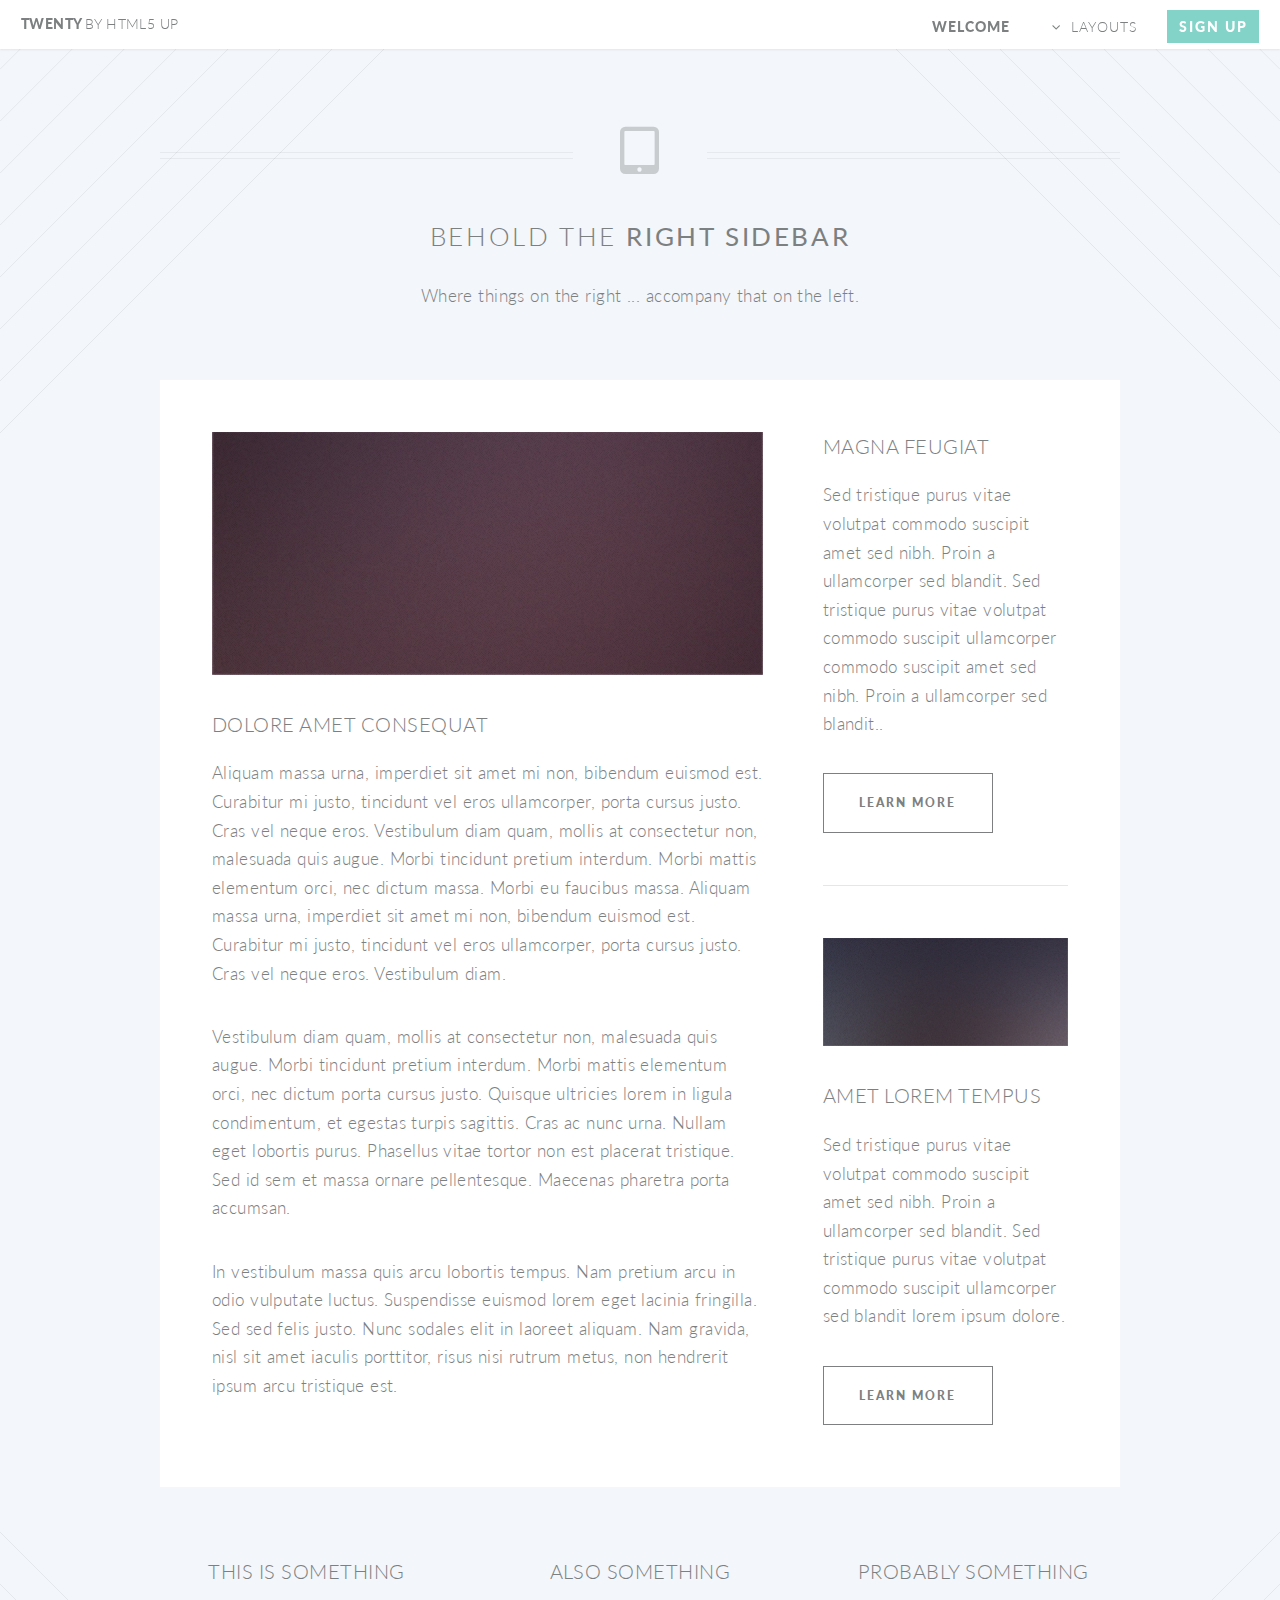
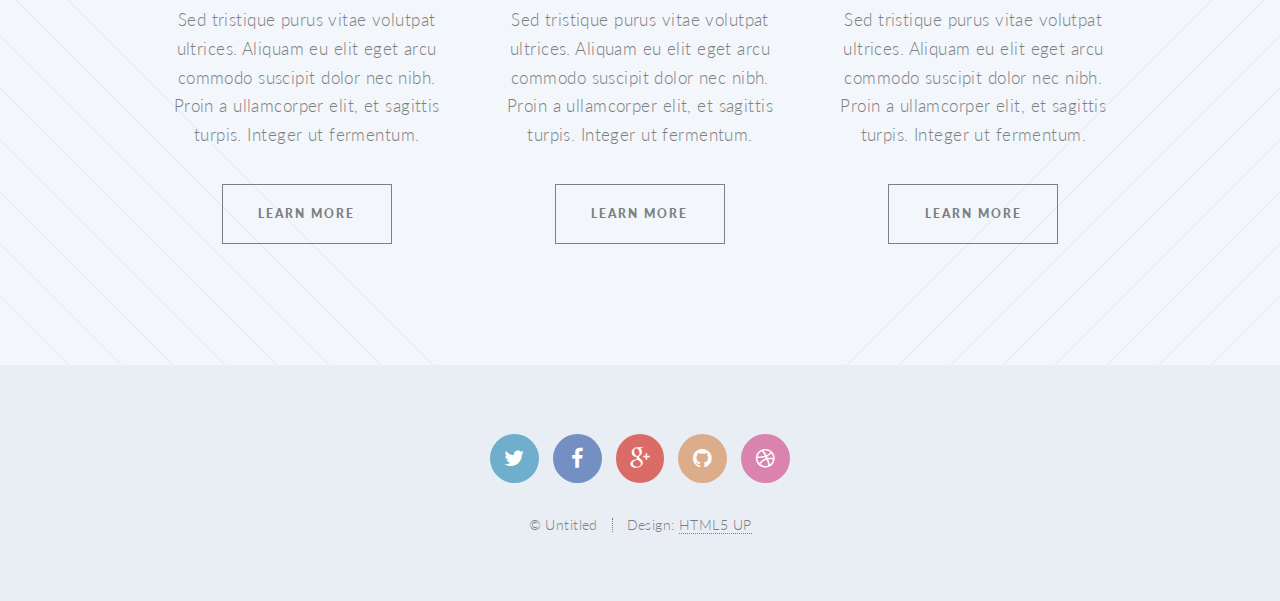
<file: Templates/html5up-twenty/right-sidebar.html>
<!DOCTYPE HTML>
<!--
	Twenty by HTML5 UP
	html5up.net | @n33co
	Free for personal and commercial use under the CCA 3.0 license (html5up.net/license)
-->
<html>
	<head>
		<title>Right Sidebar - Twenty by HTML5 UP</title>
		<meta charset="utf-8" />
		<meta name="viewport" content="width=device-width, initial-scale=1" />
		<!--[if lte IE 8]><script src="assets/js/ie/html5shiv.js"></script><![endif]-->
		<link rel="stylesheet" href="assets/css/main.css" />
		<!--[if lte IE 8]><link rel="stylesheet" href="assets/css/ie8.css" /><![endif]-->
		<!--[if lte IE 9]><link rel="stylesheet" href="assets/css/ie9.css" /><![endif]-->
	</head>
	<body class="right-sidebar">
		<div id="page-wrapper">

			<!-- Header -->
				<header id="header">
					<h1 id="logo"><a href="index.html">Twenty <span>by HTML5 UP</span></a></h1>
					<nav id="nav">
						<ul>
							<li class="current"><a href="index.html">Welcome</a></li>
							<li class="submenu">
								<a href="#">Layouts</a>
								<ul>
									<li><a href="left-sidebar.html">Left Sidebar</a></li>
									<li><a href="right-sidebar.html">Right Sidebar</a></li>
									<li><a href="no-sidebar.html">No Sidebar</a></li>
									<li><a href="contact.html">Contact</a></li>
									<li class="submenu">
										<a href="#">Submenu</a>
										<ul>
											<li><a href="#">Dolore Sed</a></li>
											<li><a href="#">Consequat</a></li>
											<li><a href="#">Lorem Magna</a></li>
											<li><a href="#">Sed Magna</a></li>
											<li><a href="#">Ipsum Nisl</a></li>
										</ul>
									</li>
								</ul>
							</li>
							<li><a href="#" class="button special">Sign Up</a></li>
						</ul>
					</nav>
				</header>

			<!-- Main -->
				<article id="main">

					<header class="special container">
						<span class="icon fa-tablet"></span>
						<h2>Behold the <strong>Right Sidebar</strong></h2>
						<p>Where things on the right ... accompany that on the left.</p>
					</header>

					<!-- One -->
						<section class="wrapper style4 container">

							<div class="row 150%">
								<div class="8u 12u(narrower)">

									<!-- Content -->
										<div class="content">
											<section>
												<a href="#" class="image featured"><img src="images/pic03.jpg" alt="" /></a>
												<header>
													<h3>Dolore Amet Consequat</h3>
												</header>
												<p>Aliquam massa urna, imperdiet sit amet mi non, bibendum euismod est. Curabitur mi justo, tincidunt vel eros ullamcorper, porta cursus justo. Cras vel neque eros. Vestibulum diam quam, mollis at consectetur non, malesuada quis augue. Morbi tincidunt pretium interdum. Morbi mattis elementum orci, nec dictum massa. Morbi eu faucibus massa. Aliquam massa urna, imperdiet sit amet mi non, bibendum euismod est. Curabitur mi justo, tincidunt vel eros ullamcorper, porta cursus justo. Cras vel neque eros. Vestibulum diam.</p>
												<p>Vestibulum diam quam, mollis at consectetur non, malesuada quis augue. Morbi tincidunt pretium interdum. Morbi mattis elementum orci, nec dictum porta cursus justo. Quisque ultricies lorem in ligula condimentum, et egestas turpis sagittis. Cras ac nunc urna. Nullam eget lobortis purus. Phasellus vitae tortor non est placerat tristique. Sed id sem et massa ornare pellentesque. Maecenas pharetra porta accumsan. </p>
												<p>In vestibulum massa quis arcu lobortis tempus. Nam pretium arcu in odio vulputate luctus. Suspendisse euismod lorem eget lacinia fringilla. Sed sed felis justo. Nunc sodales elit in laoreet aliquam. Nam gravida, nisl sit amet iaculis porttitor, risus nisi rutrum metus, non hendrerit ipsum arcu tristique est.</p>
											</section>
										</div>

								</div>
								<div class="4u 12u(narrower)">

									<!-- Sidebar -->
										<div class="sidebar">
											<section>
												<header>
													<h3>Magna Feugiat</h3>
												</header>
												<p>Sed tristique purus vitae volutpat commodo suscipit amet sed nibh. Proin a ullamcorper sed blandit. Sed tristique purus vitae volutpat commodo suscipit ullamcorper commodo suscipit amet sed nibh. Proin a ullamcorper sed blandit..</p>
												<footer>
													<ul class="buttons">
														<li><a href="#" class="button small">Learn More</a></li>
													</ul>
												</footer>
											</section>

											<section>
												<a href="#" class="image featured"><img src="images/pic04.jpg" alt="" /></a>
												<header>
													<h3>Amet Lorem Tempus</h3>
												</header>
												<p>Sed tristique purus vitae volutpat commodo suscipit amet sed nibh. Proin a ullamcorper sed blandit. Sed tristique purus vitae volutpat commodo suscipit ullamcorper sed blandit lorem ipsum dolore.</p>
												<footer>
													<ul class="buttons">
														<li><a href="#" class="button small">Learn More</a></li>
													</ul>
												</footer>
											</section>
										</div>

								</div>
							</div>
						</section>

					<!-- Two -->
						<section class="wrapper style1 container special">
							<div class="row">
								<div class="4u 12u(narrower)">

									<section>
										<header>
											<h3>This is Something</h3>
										</header>
										<p>Sed tristique purus vitae volutpat ultrices. Aliquam eu elit eget arcu commodo suscipit dolor nec nibh. Proin a ullamcorper elit, et sagittis turpis. Integer ut fermentum.</p>
										<footer>
											<ul class="buttons">
												<li><a href="#" class="button small">Learn More</a></li>
											</ul>
										</footer>
									</section>

								</div>
								<div class="4u 12u(narrower)">

									<section>
										<header>
											<h3>Also Something</h3>
										</header>
										<p>Sed tristique purus vitae volutpat ultrices. Aliquam eu elit eget arcu commodo suscipit dolor nec nibh. Proin a ullamcorper elit, et sagittis turpis. Integer ut fermentum.</p>
										<footer>
											<ul class="buttons">
												<li><a href="#" class="button small">Learn More</a></li>
											</ul>
										</footer>
									</section>

								</div>
								<div class="4u 12u(narrower)">

									<section>
										<header>
											<h3>Probably Something</h3>
										</header>
										<p>Sed tristique purus vitae volutpat ultrices. Aliquam eu elit eget arcu commodo suscipit dolor nec nibh. Proin a ullamcorper elit, et sagittis turpis. Integer ut fermentum.</p>
										<footer>
											<ul class="buttons">
												<li><a href="#" class="button small">Learn More</a></li>
											</ul>
										</footer>
									</section>

								</div>
							</div>
						</section>

				</article>

			<!-- Footer -->
				<footer id="footer">

					<ul class="icons">
						<li><a href="#" class="icon circle fa-twitter"><span class="label">Twitter</span></a></li>
						<li><a href="#" class="icon circle fa-facebook"><span class="label">Facebook</span></a></li>
						<li><a href="#" class="icon circle fa-google-plus"><span class="label">Google+</span></a></li>
						<li><a href="#" class="icon circle fa-github"><span class="label">Github</span></a></li>
						<li><a href="#" class="icon circle fa-dribbble"><span class="label">Dribbble</span></a></li>
					</ul>

					<ul class="copyright">
						<li>&copy; Untitled</li><li>Design: <a href="http://html5up.net">HTML5 UP</a></li>
					</ul>

				</footer>

		</div>

		<!-- Scripts -->
			<script src="assets/js/jquery.min.js"></script>
			<script src="assets/js/jquery.dropotron.min.js"></script>
			<script src="assets/js/jquery.scrolly.min.js"></script>
			<script src="assets/js/jquery.scrollgress.min.js"></script>
			<script src="assets/js/skel.min.js"></script>
			<script src="assets/js/util.js"></script>
			<!--[if lte IE 8]><script src="assets/js/ie/respond.min.js"></script><![endif]-->
			<script src="assets/js/main.js"></script>

	</body>
</html>
</file>
<file: www/assets/css/ie8.css>
/*
	Twenty by HTML5 UP
	html5up.net | @n33co
	Free for personal and commercial use under the CCA 3.0 license (html5up.net/license)
*/

/* Section/Article */

section > .last-child, section.last-child,
article > .last-child,
article.last-child {
  margin-bottom: 0;
}

/* Banner */

#banner {
  background-image: url("../../images/banner-v2.jpg");
  background-repeat: no-repeat;
  background-size: cover;
  background-position: auto;
  -ms-behavior: url("/assets/js/ie/backgroundsize.min.htc");
}

#banner .inner {
  background: #341b2b; /* TODO: Sort this out sometime */
}

/* CTA */

#cta {
  background-image: url("../../images/banner-v2.jpg");
  background-repeat: no-repeat;
  background-size: cover;
  background-position: auto;
  -ms-behavior: url("/assets/js/ie/backgroundsize.min.htc");
}
</file>
<file: www/assets/css/ie9.css>
/*
	Twenty by HTML5 UP
	html5up.net | @n33co
	Free for personal and commercial use under the CCA 3.0 license (html5up.net/license)
*/

/* Banner */

#banner .inner {
	opacity: 1.0;
}
</file>
<file: Templates/html5up-twenty/assets/css/ie8.css>
/*
	Twenty by HTML5 UP
	html5up.net | @n33co
	Free for personal and commercial use under the CCA 3.0 license (html5up.net/license)
*/

/* Section/Article */

	section > .last-child, section.last-child,
	article > .last-child,
	article.last-child {
		margin-bottom: 0;
	}

/* Banner */

	#banner {
		background-image: url("../../images/banner.jpg");
		background-repeat: no-repeat;
		background-size: cover;
		background-position: auto;
		-ms-behavior: url("assets/js/ie/backgroundsize.min.htc");
	}

		#banner .inner {
			background: #341b2b;
		}

/* CTA */

	#cta {
		background-image: url("../../images/banner.jpg");
		background-repeat: no-repeat;
		background-size: cover;
		background-position: auto;
		-ms-behavior: url("assets/js/ie/backgroundsize.min.htc");
	}
</file>
<file: Templates/html5up-twenty/assets/css/ie9.css>
/*
	Twenty by HTML5 UP
	html5up.net | @n33co
	Free for personal and commercial use under the CCA 3.0 license (html5up.net/license)
*/

/* Banner */

	#banner .inner {
		opacity: 1.0;
	}
</file>
<file: www/assets/css/main.css>
@import url("font-awesome.min.css");
@import url("http://fonts.googleapis.com/css?family=Lato:300,400,900");

/* Reset */

html, body, div, span, applet, object, iframe, h1, h2, h3, h4, h5, h6, p, blockquote, pre, a, abbr, acronym, address, big, cite, code, del, dfn, em, img, ins, kbd, q, s, samp, small, strike, strong, sub, sup, tt, var, b, u, i, center, dl, dt, dd, ol, ul, li, fieldset, form, label, legend, table, caption, tbody, tfoot, thead, tr, th, td, article, aside, canvas, details, embed, figure, figcaption, footer, header, hgroup, menu, nav, output, ruby, section, summary, time, mark, audio, video {
  margin: 0;
  padding: 0;
  border: 0;
  font-size: 100%;
  font: inherit;
  vertical-align: baseline;
}

article, aside, details, figcaption, figure, footer, header, hgroup, menu, nav, section {
  display: block;
}

body {
  line-height: 1;
}

ol, ul {
  list-style: none;
}

blockquote, q {
  quotes: none;
}

blockquote:before, blockquote:after, q:before, q:after {
  content: '';
  content: none;
}

table {
  border-collapse: collapse;
  border-spacing: 0;
}

body {
  -webkit-text-size-adjust: none;
}

/* Box Model */

*, *:before, *:after {
  -moz-box-sizing: border-box;
  -webkit-box-sizing: border-box;
  box-sizing: border-box;
}

/* Containers */

.container {
  margin-left: auto;
  margin-right: auto;
}

.container.\31

25
\25 {
  width: 100%;
  max-width: 1750px;
  min-width: 1400px;
}

.container.\37

5
\25 {
  width: 1050px;
}

.container.\35

0
\25 {
  width: 700px;
}

.container.\32

5
\25 {
  width: 350px;
}

.container {
  width: 1400px;
}

@media screen and (max-width: 1680px) {

  .container.\31

25\25 {
    width: 100%;
    max-width: 1500px;
    min-width: 1200px;
  }

  .container.\37

5\25 {
   width: 900px;
 }

  .container.\35

0\25 {
   width: 600px;
 }

  .container.\32

5\25 {
   width: 300px;
 }

  .container {
    width: 1200px;
  }

}

@media screen and (max-width: 1280px) {

  .container.\31

25\25 {
    width: 100%;
    max-width: 1200px;
    min-width: 960px;
  }

  .container.\37

5\25 {
   width: 720px;
 }

  .container.\35

0\25 {
   width: 480px;
 }

  .container.\32

5\25 {
   width: 240px;
 }

  .container {
    width: 960px;
  }

}

@media screen and (max-width: 980px) {

  .container.\31

25\25 {
    width: 100%;
    max-width: 118.75%;
    min-width: 95%;
  }

  .container.\37

5\25 {
   width: 71.25%;
 }

  .container.\35

0\25 {
   width: 47.5%;
 }

  .container.\32

5\25 {
   width: 23.75%;
 }

  .container {
    width: 95%;
  }

}

@media screen and (max-width: 840px) {

  .container.\31

25\25 {
    width: 100%;
    max-width: 118.75%;
    min-width: 95%;
  }

  .container.\37

5\25 {
   width: 71.25%;
 }

  .container.\35

0\25 {
   width: 47.5%;
 }

  .container.\32

5\25 {
   width: 23.75%;
 }

  .container {
    width: 95% !important;
  }

}

@media screen and (max-width: 736px) {

  .container.\31

25\25 {
    width: 100%;
    max-width: 125%;
    min-width: 100%;
  }

  .container.\37

5\25 {
   width: 75%;
 }

  .container.\35

0\25 {
   width: 50%;
 }

  .container.\32

5\25 {
   width: 25%;
 }

  .container {
    width: 100% !important;
  }

}

/* Grid */

.row {
  border-bottom: solid 1px transparent;
  -moz-box-sizing: border-box;
  -webkit-box-sizing: border-box;
  box-sizing: border-box;
}

.row > * {
  float: left;
  -moz-box-sizing: border-box;
  -webkit-box-sizing: border-box;
  box-sizing: border-box;
}

.row:after, .row:before {
  content: '';
  display: block;
  clear: both;
  height: 0;
}

.row.uniform > * > :first-child {
  margin-top: 0;
}

.row.uniform > * > :last-child {
  margin-bottom: 0;
}

.row.\30 \25 > * {
  padding: 0px 0 0 0px;
}

.row.\30 \25 {
  margin: 0px 0 -1px 0px;
}

.row.uniform.\30 \25 > * {
  padding: 0px 0 0 0px;
}

.row.uniform.\30 \25 {
  margin: 0px 0 -1px 0px;
}

.row > * {
  padding: 50px 0 0 50px;
}

.row {
  margin: -50px 0 -1px -50px;
}

.row.uniform > * {
  padding: 50px 0 0 50px;
}

.row.uniform {
  margin: -50px 0 -1px -50px;
}

.row.\32

00
\25 > * {
  padding: 100px 0 0 100px;
}

.row.\32

00
\25 {
  margin: -100px 0 -1px -100px;
}

.row.uniform.\32

00
\25 > * {
  padding: 100px 0 0 100px;
}

.row.uniform.\32

00
\25 {
  margin: -100px 0 -1px -100px;
}

.row.\31

50
\25 > * {
  padding: 75px 0 0 75px;
}

.row.\31

50
\25 {
  margin: -75px 0 -1px -75px;
}

.row.uniform.\31

50
\25 > * {
  padding: 75px 0 0 75px;
}

.row.uniform.\31

50
\25 {
  margin: -75px 0 -1px -75px;
}

.row.\35

0
\25 > * {
  padding: 25px 0 0 25px;
}

.row.\35

0
\25 {
  margin: -25px 0 -1px -25px;
}

.row.uniform.\35

0
\25 > * {
  padding: 25px 0 0 25px;
}

.row.uniform.\35

0
\25 {
  margin: -25px 0 -1px -25px;
}

.row.\32

5
\25 > * {
  padding: 12.5px 0 0 12.5px;
}

.row.\32

5
\25 {
  margin: -12.5px 0 -1px -12.5px;
}

.row.uniform.\32

5
\25 > * {
  padding: 12.5px 0 0 12.5px;
}

.row.uniform.\32

5
\25 {
  margin: -12.5px 0 -1px -12.5px;
}

.\31

2
u, .\31

2
u\24 {
  width: 100%;
  clear: none;
  margin-left: 0;
}

.\31

1
u, .\31

1
u\24 {
  width: 91.6666666667%;
  clear: none;
  margin-left: 0;
}

.\31

0
u, .\31

0
u\24 {
  width: 83.3333333333%;
  clear: none;
  margin-left: 0;
}

.\39 u, .\39 u\24 {
  width: 75%;
  clear: none;
  margin-left: 0;
}

.\38 u, .\38 u\24 {
  width: 66.6666666667%;
  clear: none;
  margin-left: 0;
}

.\37 u, .\37 u\24 {
  width: 58.3333333333%;
  clear: none;
  margin-left: 0;
}

.\36 u, .\36 u\24 {
  width: 50%;
  clear: none;
  margin-left: 0;
}

.\35 u, .\35 u\24 {
  width: 41.6666666667%;
  clear: none;
  margin-left: 0;
}

.\34 u, .\34 u\24 {
  width: 33.3333333333%;
  clear: none;
  margin-left: 0;
}

.\33 u, .\33 u\24 {
  width: 25%;
  clear: none;
  margin-left: 0;
}

.\32 u, .\32 u\24 {
  width: 16.6666666667%;
  clear: none;
  margin-left: 0;
}

.\31 u, .\31 u\24 {
  width: 8.3333333333%;
  clear: none;
  margin-left: 0;
}

.\31

2
u\24 + *,
.\31

1
u\24 + *,
.\31

0
u\24 + *,
.\39 u\24 + *,
.\38 u\24 + *,
.\37 u\24 + *,
.\36 u\24 + *,
.\35 u\24 + *,
.\34 u\24 + *,
.\33 u\24 + *,
.\32 u\24 + *,
.\31 u\24 + * {
  clear: left;
}

.\-11u {
  margin-left: 91.66667%;
}

.\-10u {
  margin-left: 83.33333%;
}

.\-9u {
  margin-left: 75%;
}

.\-8u {
  margin-left: 66.66667%;
}

.\-7u {
  margin-left: 58.33333%;
}

.\-6u {
  margin-left: 50%;
}

.\-5u {
  margin-left: 41.66667%;
}

.\-4u {
  margin-left: 33.33333%;
}

.\-3u {
  margin-left: 25%;
}

.\-2u {
  margin-left: 16.66667%;
}

.\-1u {
  margin-left: 8.33333%;
}

@media screen and (max-width: 1680px) {

  .row > * {
    padding: 40px 0 0 40px;
  }

  .row {
    margin: -40px 0 -1px -40px;
  }

  .row.uniform > * {
    padding: 40px 0 0 40px;
  }

  .row.uniform {
    margin: -40px 0 -1px -40px;
  }

  .row.\32

00\25 > * {
    padding: 80px 0 0 80px;
  }

  .row.\32

00\25 {
    margin: -80px 0 -1px -80px;
  }

  .row.uniform.\32

00\25 > * {
    padding: 80px 0 0 80px;
  }

  .row.uniform.\32

00\25 {
    margin: -80px 0 -1px -80px;
  }

  .row.\31

50\25 > * {
    padding: 60px 0 0 60px;
  }

  .row.\31

50\25 {
    margin: -60px 0 -1px -60px;
  }

  .row.uniform.\31

50\25 > * {
    padding: 60px 0 0 60px;
  }

  .row.uniform.\31

50\25 {
    margin: -60px 0 -1px -60px;
  }

  .row.\35

0\25 > * {
   padding: 20px 0 0 20px;
 }

  .row.\35

0\25 {
   margin: -20px 0 -1px -20px;
 }

  .row.uniform.\35

0\25 > * {
   padding: 20px 0 0 20px;
 }

  .row.uniform.\35

0\25 {
   margin: -20px 0 -1px -20px;
 }

  .row.\32

5\25 > * {
   padding: 10px 0 0 10px;
 }

  .row.\32

5\25 {
   margin: -10px 0 -1px -10px;
 }

  .row.uniform.\32

5\25 > * {
   padding: 10px 0 0 10px;
 }

  .row.uniform.\32

5\25 {
   margin: -10px 0 -1px -10px;
 }

  .\31

2u\28wide\29, .\31

2u\24\28wide\29 {
   width: 100%;
   clear: none;
   margin-left: 0;
 }

  .\31

1u\28wide\29, .\31

1u\24\28wide\29 {
   width: 91.6666666667%;
   clear: none;
   margin-left: 0;
 }

  .\31

0u\28wide\29, .\31

0u\24\28wide\29 {
   width: 83.3333333333%;
   clear: none;
   margin-left: 0;
 }

  .\39 u\28wide\29, .\39 u\24\28wide\29 {
    width: 75%;
    clear: none;
    margin-left: 0;
  }

  .\38 u\28wide\29, .\38 u\24\28wide\29 {
    width: 66.6666666667%;
    clear: none;
    margin-left: 0;
  }

  .\37 u\28wide\29, .\37 u\24\28wide\29 {
    width: 58.3333333333%;
    clear: none;
    margin-left: 0;
  }

  .\36 u\28wide\29, .\36 u\24\28wide\29 {
    width: 50%;
    clear: none;
    margin-left: 0;
  }

  .\35 u\28wide\29, .\35 u\24\28wide\29 {
    width: 41.6666666667%;
    clear: none;
    margin-left: 0;
  }

  .\34 u\28wide\29, .\34 u\24\28wide\29 {
    width: 33.3333333333%;
    clear: none;
    margin-left: 0;
  }

  .\33 u\28wide\29, .\33 u\24\28wide\29 {
    width: 25%;
    clear: none;
    margin-left: 0;
  }

  .\32 u\28wide\29, .\32 u\24\28wide\29 {
    width: 16.6666666667%;
    clear: none;
    margin-left: 0;
  }

  .\31 u\28wide\29, .\31 u\24\28wide\29 {
    width: 8.3333333333%;
    clear: none;
    margin-left: 0;
  }

  .\31

2u\24\28wide\29 + *,
 .\31

1u\24\28wide\29 + *,
 .\31

0u\24\28wide\29 + *,
 .\39 u\24\28wide\29 + *,
 .\38 u\24\28wide\29 + *,
 .\37 u\24\28wide\29 + *,
 .\36 u\24\28wide\29 + *,
 .\35 u\24\28wide\29 + *,
 .\34 u\24\28wide\29 + *,
 .\33 u\24\28wide\29 + *,
 .\32 u\24\28wide\29 + *,
 .\31 u\24\28wide\29 + * {
   clear: left;
 }

  .\-11u\28wide\29 {
    margin-left: 91.66667%;
  }

  .\-10u\28wide\29 {
    margin-left: 83.33333%;
  }

  .\-9u\28wide\29 {
    margin-left: 75%;
  }

  .\-8u\28wide\29 {
    margin-left: 66.66667%;
  }

  .\-7u\28wide\29 {
    margin-left: 58.33333%;
  }

  .\-6u\28wide\29 {
    margin-left: 50%;
  }

  .\-5u\28wide\29 {
    margin-left: 41.66667%;
  }

  .\-4u\28wide\29 {
    margin-left: 33.33333%;
  }

  .\-3u\28wide\29 {
    margin-left: 25%;
  }

  .\-2u\28wide\29 {
    margin-left: 16.66667%;
  }

  .\-1u\28wide\29 {
    margin-left: 8.33333%;
  }

}

@media screen and (max-width: 1280px) {

  .row > * {
    padding: 40px 0 0 40px;
  }

  .row {
    margin: -40px 0 -1px -40px;
  }

  .row.uniform > * {
    padding: 40px 0 0 40px;
  }

  .row.uniform {
    margin: -40px 0 -1px -40px;
  }

  .row.\32

00\25 > * {
    padding: 80px 0 0 80px;
  }

  .row.\32

00\25 {
    margin: -80px 0 -1px -80px;
  }

  .row.uniform.\32

00\25 > * {
    padding: 80px 0 0 80px;
  }

  .row.uniform.\32

00\25 {
    margin: -80px 0 -1px -80px;
  }

  .row.\31

50\25 > * {
    padding: 60px 0 0 60px;
  }

  .row.\31

50\25 {
    margin: -60px 0 -1px -60px;
  }

  .row.uniform.\31

50\25 > * {
    padding: 60px 0 0 60px;
  }

  .row.uniform.\31

50\25 {
    margin: -60px 0 -1px -60px;
  }

  .row.\35

0\25 > * {
   padding: 20px 0 0 20px;
 }

  .row.\35

0\25 {
   margin: -20px 0 -1px -20px;
 }

  .row.uniform.\35

0\25 > * {
   padding: 20px 0 0 20px;
 }

  .row.uniform.\35

0\25 {
   margin: -20px 0 -1px -20px;
 }

  .row.\32

5\25 > * {
   padding: 10px 0 0 10px;
 }

  .row.\32

5\25 {
   margin: -10px 0 -1px -10px;
 }

  .row.uniform.\32

5\25 > * {
   padding: 10px 0 0 10px;
 }

  .row.uniform.\32

5\25 {
   margin: -10px 0 -1px -10px;
 }

  .\31

2u\28normal\29, .\31

2u\24\28normal\29 {
   width: 100%;
   clear: none;
   margin-left: 0;
 }

  .\31

1u\28normal\29, .\31

1u\24\28normal\29 {
   width: 91.6666666667%;
   clear: none;
   margin-left: 0;
 }

  .\31

0u\28normal\29, .\31

0u\24\28normal\29 {
   width: 83.3333333333%;
   clear: none;
   margin-left: 0;
 }

  .\39 u\28normal\29, .\39 u\24\28normal\29 {
    width: 75%;
    clear: none;
    margin-left: 0;
  }

  .\38 u\28normal\29, .\38 u\24\28normal\29 {
    width: 66.6666666667%;
    clear: none;
    margin-left: 0;
  }

  .\37 u\28normal\29, .\37 u\24\28normal\29 {
    width: 58.3333333333%;
    clear: none;
    margin-left: 0;
  }

  .\36 u\28normal\29, .\36 u\24\28normal\29 {
    width: 50%;
    clear: none;
    margin-left: 0;
  }

  .\35 u\28normal\29, .\35 u\24\28normal\29 {
    width: 41.6666666667%;
    clear: none;
    margin-left: 0;
  }

  .\34 u\28normal\29, .\34 u\24\28normal\29 {
    width: 33.3333333333%;
    clear: none;
    margin-left: 0;
  }

  .\33 u\28normal\29, .\33 u\24\28normal\29 {
    width: 25%;
    clear: none;
    margin-left: 0;
  }

  .\32 u\28normal\29, .\32 u\24\28normal\29 {
    width: 16.6666666667%;
    clear: none;
    margin-left: 0;
  }

  .\31 u\28normal\29, .\31 u\24\28normal\29 {
    width: 8.3333333333%;
    clear: none;
    margin-left: 0;
  }

  .\31

2u\24\28normal\29 + *,
 .\31

1u\24\28normal\29 + *,
 .\31

0u\24\28normal\29 + *,
 .\39 u\24\28normal\29 + *,
 .\38 u\24\28normal\29 + *,
 .\37 u\24\28normal\29 + *,
 .\36 u\24\28normal\29 + *,
 .\35 u\24\28normal\29 + *,
 .\34 u\24\28normal\29 + *,
 .\33 u\24\28normal\29 + *,
 .\32 u\24\28normal\29 + *,
 .\31 u\24\28normal\29 + * {
   clear: left;
 }

  .\-11u\28normal\29 {
    margin-left: 91.66667%;
  }

  .\-10u\28normal\29 {
    margin-left: 83.33333%;
  }

  .\-9u\28normal\29 {
    margin-left: 75%;
  }

  .\-8u\28normal\29 {
    margin-left: 66.66667%;
  }

  .\-7u\28normal\29 {
    margin-left: 58.33333%;
  }

  .\-6u\28normal\29 {
    margin-left: 50%;
  }

  .\-5u\28normal\29 {
    margin-left: 41.66667%;
  }

  .\-4u\28normal\29 {
    margin-left: 33.33333%;
  }

  .\-3u\28normal\29 {
    margin-left: 25%;
  }

  .\-2u\28normal\29 {
    margin-left: 16.66667%;
  }

  .\-1u\28normal\29 {
    margin-left: 8.33333%;
  }

}

@media screen and (max-width: 980px) {

  .row > * {
    padding: 30px 0 0 30px;
  }

  .row {
    margin: -30px 0 -1px -30px;
  }

  .row.uniform > * {
    padding: 30px 0 0 30px;
  }

  .row.uniform {
    margin: -30px 0 -1px -30px;
  }

  .row.\32

00\25 > * {
    padding: 60px 0 0 60px;
  }

  .row.\32

00\25 {
    margin: -60px 0 -1px -60px;
  }

  .row.uniform.\32

00\25 > * {
    padding: 60px 0 0 60px;
  }

  .row.uniform.\32

00\25 {
    margin: -60px 0 -1px -60px;
  }

  .row.\31

50\25 > * {
    padding: 45px 0 0 45px;
  }

  .row.\31

50\25 {
    margin: -45px 0 -1px -45px;
  }

  .row.uniform.\31

50\25 > * {
    padding: 45px 0 0 45px;
  }

  .row.uniform.\31

50\25 {
    margin: -45px 0 -1px -45px;
  }

  .row.\35

0\25 > * {
   padding: 15px 0 0 15px;
 }

  .row.\35

0\25 {
   margin: -15px 0 -1px -15px;
 }

  .row.uniform.\35

0\25 > * {
   padding: 15px 0 0 15px;
 }

  .row.uniform.\35

0\25 {
   margin: -15px 0 -1px -15px;
 }

  .row.\32

5\25 > * {
   padding: 7.5px 0 0 7.5px;
 }

  .row.\32

5\25 {
   margin: -7.5px 0 -1px -7.5px;
 }

  .row.uniform.\32

5\25 > * {
   padding: 7.5px 0 0 7.5px;
 }

  .row.uniform.\32

5\25 {
   margin: -7.5px 0 -1px -7.5px;
 }

  .\31

2u\28narrow\29, .\31

2u\24\28narrow\29 {
   width: 100%;
   clear: none;
   margin-left: 0;
 }

  .\31

1u\28narrow\29, .\31

1u\24\28narrow\29 {
   width: 91.6666666667%;
   clear: none;
   margin-left: 0;
 }

  .\31

0u\28narrow\29, .\31

0u\24\28narrow\29 {
   width: 83.3333333333%;
   clear: none;
   margin-left: 0;
 }

  .\39 u\28narrow\29, .\39 u\24\28narrow\29 {
    width: 75%;
    clear: none;
    margin-left: 0;
  }

  .\38 u\28narrow\29, .\38 u\24\28narrow\29 {
    width: 66.6666666667%;
    clear: none;
    margin-left: 0;
  }

  .\37 u\28narrow\29, .\37 u\24\28narrow\29 {
    width: 58.3333333333%;
    clear: none;
    margin-left: 0;
  }

  .\36 u\28narrow\29, .\36 u\24\28narrow\29 {
    width: 50%;
    clear: none;
    margin-left: 0;
  }

  .\35 u\28narrow\29, .\35 u\24\28narrow\29 {
    width: 41.6666666667%;
    clear: none;
    margin-left: 0;
  }

  .\34 u\28narrow\29, .\34 u\24\28narrow\29 {
    width: 33.3333333333%;
    clear: none;
    margin-left: 0;
  }

  .\33 u\28narrow\29, .\33 u\24\28narrow\29 {
    width: 25%;
    clear: none;
    margin-left: 0;
  }

  .\32 u\28narrow\29, .\32 u\24\28narrow\29 {
    width: 16.6666666667%;
    clear: none;
    margin-left: 0;
  }

  .\31 u\28narrow\29, .\31 u\24\28narrow\29 {
    width: 8.3333333333%;
    clear: none;
    margin-left: 0;
  }

  .\31

2u\24\28narrow\29 + *,
 .\31

1u\24\28narrow\29 + *,
 .\31

0u\24\28narrow\29 + *,
 .\39 u\24\28narrow\29 + *,
 .\38 u\24\28narrow\29 + *,
 .\37 u\24\28narrow\29 + *,
 .\36 u\24\28narrow\29 + *,
 .\35 u\24\28narrow\29 + *,
 .\34 u\24\28narrow\29 + *,
 .\33 u\24\28narrow\29 + *,
 .\32 u\24\28narrow\29 + *,
 .\31 u\24\28narrow\29 + * {
   clear: left;
 }

  .\-11u\28narrow\29 {
    margin-left: 91.66667%;
  }

  .\-10u\28narrow\29 {
    margin-left: 83.33333%;
  }

  .\-9u\28narrow\29 {
    margin-left: 75%;
  }

  .\-8u\28narrow\29 {
    margin-left: 66.66667%;
  }

  .\-7u\28narrow\29 {
    margin-left: 58.33333%;
  }

  .\-6u\28narrow\29 {
    margin-left: 50%;
  }

  .\-5u\28narrow\29 {
    margin-left: 41.66667%;
  }

  .\-4u\28narrow\29 {
    margin-left: 33.33333%;
  }

  .\-3u\28narrow\29 {
    margin-left: 25%;
  }

  .\-2u\28narrow\29 {
    margin-left: 16.66667%;
  }

  .\-1u\28narrow\29 {
    margin-left: 8.33333%;
  }

}

@media screen and (max-width: 840px) {

  .row > * {
    padding: 30px 0 0 30px;
  }

  .row {
    margin: -30px 0 -1px -30px;
  }

  .row.uniform > * {
    padding: 30px 0 0 30px;
  }

  .row.uniform {
    margin: -30px 0 -1px -30px;
  }

  .row.\32

00\25 > * {
    padding: 60px 0 0 60px;
  }

  .row.\32

00\25 {
    margin: -60px 0 -1px -60px;
  }

  .row.uniform.\32

00\25 > * {
    padding: 60px 0 0 60px;
  }

  .row.uniform.\32

00\25 {
    margin: -60px 0 -1px -60px;
  }

  .row.\31

50\25 > * {
    padding: 45px 0 0 45px;
  }

  .row.\31

50\25 {
    margin: -45px 0 -1px -45px;
  }

  .row.uniform.\31

50\25 > * {
    padding: 45px 0 0 45px;
  }

  .row.uniform.\31

50\25 {
    margin: -45px 0 -1px -45px;
  }

  .row.\35

0\25 > * {
   padding: 15px 0 0 15px;
 }

  .row.\35

0\25 {
   margin: -15px 0 -1px -15px;
 }

  .row.uniform.\35

0\25 > * {
   padding: 15px 0 0 15px;
 }

  .row.uniform.\35

0\25 {
   margin: -15px 0 -1px -15px;
 }

  .row.\32

5\25 > * {
   padding: 7.5px 0 0 7.5px;
 }

  .row.\32

5\25 {
   margin: -7.5px 0 -1px -7.5px;
 }

  .row.uniform.\32

5\25 > * {
   padding: 7.5px 0 0 7.5px;
 }

  .row.uniform.\32

5\25 {
   margin: -7.5px 0 -1px -7.5px;
 }

  .\31

2u\28narrower\29, .\31

2u\24\28narrower\29 {
   width: 100%;
   clear: none;
   margin-left: 0;
 }

  .\31

1u\28narrower\29, .\31

1u\24\28narrower\29 {
   width: 91.6666666667%;
   clear: none;
   margin-left: 0;
 }

  .\31

0u\28narrower\29, .\31

0u\24\28narrower\29 {
   width: 83.3333333333%;
   clear: none;
   margin-left: 0;
 }

  .\39 u\28narrower\29, .\39 u\24\28narrower\29 {
    width: 75%;
    clear: none;
    margin-left: 0;
  }

  .\38 u\28narrower\29, .\38 u\24\28narrower\29 {
    width: 66.6666666667%;
    clear: none;
    margin-left: 0;
  }

  .\37 u\28narrower\29, .\37 u\24\28narrower\29 {
    width: 58.3333333333%;
    clear: none;
    margin-left: 0;
  }

  .\36 u\28narrower\29, .\36 u\24\28narrower\29 {
    width: 50%;
    clear: none;
    margin-left: 0;
  }

  .\35 u\28narrower\29, .\35 u\24\28narrower\29 {
    width: 41.6666666667%;
    clear: none;
    margin-left: 0;
  }

  .\34 u\28narrower\29, .\34 u\24\28narrower\29 {
    width: 33.3333333333%;
    clear: none;
    margin-left: 0;
  }

  .\33 u\28narrower\29, .\33 u\24\28narrower\29 {
    width: 25%;
    clear: none;
    margin-left: 0;
  }

  .\32 u\28narrower\29, .\32 u\24\28narrower\29 {
    width: 16.6666666667%;
    clear: none;
    margin-left: 0;
  }

  .\31 u\28narrower\29, .\31 u\24\28narrower\29 {
    width: 8.3333333333%;
    clear: none;
    margin-left: 0;
  }

  .\31

2u\24\28narrower\29 + *,
 .\31

1u\24\28narrower\29 + *,
 .\31

0u\24\28narrower\29 + *,
 .\39 u\24\28narrower\29 + *,
 .\38 u\24\28narrower\29 + *,
 .\37 u\24\28narrower\29 + *,
 .\36 u\24\28narrower\29 + *,
 .\35 u\24\28narrower\29 + *,
 .\34 u\24\28narrower\29 + *,
 .\33 u\24\28narrower\29 + *,
 .\32 u\24\28narrower\29 + *,
 .\31 u\24\28narrower\29 + * {
   clear: left;
 }

  .\-11u\28narrower\29 {
    margin-left: 91.66667%;
  }

  .\-10u\28narrower\29 {
    margin-left: 83.33333%;
  }

  .\-9u\28narrower\29 {
    margin-left: 75%;
  }

  .\-8u\28narrower\29 {
    margin-left: 66.66667%;
  }

  .\-7u\28narrower\29 {
    margin-left: 58.33333%;
  }

  .\-6u\28narrower\29 {
    margin-left: 50%;
  }

  .\-5u\28narrower\29 {
    margin-left: 41.66667%;
  }

  .\-4u\28narrower\29 {
    margin-left: 33.33333%;
  }

  .\-3u\28narrower\29 {
    margin-left: 25%;
  }

  .\-2u\28narrower\29 {
    margin-left: 16.66667%;
  }

  .\-1u\28narrower\29 {
    margin-left: 8.33333%;
  }

}

@media screen and (max-width: 736px) {

  .row > * {
    padding: 30px 0 0 30px;
  }

  .row {
    margin: -30px 0 -1px -30px;
  }

  .row.uniform > * {
    padding: 30px 0 0 30px;
  }

  .row.uniform {
    margin: -30px 0 -1px -30px;
  }

  .row.\32

00\25 > * {
    padding: 60px 0 0 60px;
  }

  .row.\32

00\25 {
    margin: -60px 0 -1px -60px;
  }

  .row.uniform.\32

00\25 > * {
    padding: 60px 0 0 60px;
  }

  .row.uniform.\32

00\25 {
    margin: -60px 0 -1px -60px;
  }

  .row.\31

50\25 > * {
    padding: 45px 0 0 45px;
  }

  .row.\31

50\25 {
    margin: -45px 0 -1px -45px;
  }

  .row.uniform.\31

50\25 > * {
    padding: 45px 0 0 45px;
  }

  .row.uniform.\31

50\25 {
    margin: -45px 0 -1px -45px;
  }

  .row.\35

0\25 > * {
   padding: 15px 0 0 15px;
 }

  .row.\35

0\25 {
   margin: -15px 0 -1px -15px;
 }

  .row.uniform.\35

0\25 > * {
   padding: 15px 0 0 15px;
 }

  .row.uniform.\35

0\25 {
   margin: -15px 0 -1px -15px;
 }

  .row.\32

5\25 > * {
   padding: 7.5px 0 0 7.5px;
 }

  .row.\32

5\25 {
   margin: -7.5px 0 -1px -7.5px;
 }

  .row.uniform.\32

5\25 > * {
   padding: 7.5px 0 0 7.5px;
 }

  .row.uniform.\32

5\25 {
   margin: -7.5px 0 -1px -7.5px;
 }

  .\31

2u\28mobile\29, .\31

2u\24\28mobile\29 {
   width: 100%;
   clear: none;
   margin-left: 0;
 }

  .\31

1u\28mobile\29, .\31

1u\24\28mobile\29 {
   width: 91.6666666667%;
   clear: none;
   margin-left: 0;
 }

  .\31

0u\28mobile\29, .\31

0u\24\28mobile\29 {
   width: 83.3333333333%;
   clear: none;
   margin-left: 0;
 }

  .\39 u\28mobile\29, .\39 u\24\28mobile\29 {
    width: 75%;
    clear: none;
    margin-left: 0;
  }

  .\38 u\28mobile\29, .\38 u\24\28mobile\29 {
    width: 66.6666666667%;
    clear: none;
    margin-left: 0;
  }

  .\37 u\28mobile\29, .\37 u\24\28mobile\29 {
    width: 58.3333333333%;
    clear: none;
    margin-left: 0;
  }

  .\36 u\28mobile\29, .\36 u\24\28mobile\29 {
    width: 50%;
    clear: none;
    margin-left: 0;
  }

  .\35 u\28mobile\29, .\35 u\24\28mobile\29 {
    width: 41.6666666667%;
    clear: none;
    margin-left: 0;
  }

  .\34 u\28mobile\29, .\34 u\24\28mobile\29 {
    width: 33.3333333333%;
    clear: none;
    margin-left: 0;
  }

  .\33 u\28mobile\29, .\33 u\24\28mobile\29 {
    width: 25%;
    clear: none;
    margin-left: 0;
  }

  .\32 u\28mobile\29, .\32 u\24\28mobile\29 {
    width: 16.6666666667%;
    clear: none;
    margin-left: 0;
  }

  .\31 u\28mobile\29, .\31 u\24\28mobile\29 {
    width: 8.3333333333%;
    clear: none;
    margin-left: 0;
  }

  .\31

2u\24\28mobile\29 + *,
 .\31

1u\24\28mobile\29 + *,
 .\31

0u\24\28mobile\29 + *,
 .\39 u\24\28mobile\29 + *,
 .\38 u\24\28mobile\29 + *,
 .\37 u\24\28mobile\29 + *,
 .\36 u\24\28mobile\29 + *,
 .\35 u\24\28mobile\29 + *,
 .\34 u\24\28mobile\29 + *,
 .\33 u\24\28mobile\29 + *,
 .\32 u\24\28mobile\29 + *,
 .\31 u\24\28mobile\29 + * {
   clear: left;
 }

  .\-11u\28mobile\29 {
    margin-left: 91.66667%;
  }

  .\-10u\28mobile\29 {
    margin-left: 83.33333%;
  }

  .\-9u\28mobile\29 {
    margin-left: 75%;
  }

  .\-8u\28mobile\29 {
    margin-left: 66.66667%;
  }

  .\-7u\28mobile\29 {
    margin-left: 58.33333%;
  }

  .\-6u\28mobile\29 {
    margin-left: 50%;
  }

  .\-5u\28mobile\29 {
    margin-left: 41.66667%;
  }

  .\-4u\28mobile\29 {
    margin-left: 33.33333%;
  }

  .\-3u\28mobile\29 {
    margin-left: 25%;
  }

  .\-2u\28mobile\29 {
    margin-left: 16.66667%;
  }

  .\-1u\28mobile\29 {
    margin-left: 8.33333%;
  }

}

/* Basic */

body {
  background: #5f2b2b;
}

body.is-loading *, body.is-loading *:before, body.is-loading *:after {
  -moz-animation: none !important;
  -webkit-animation: none !important;
  -ms-animation: none !important;
  animation: none !important;
  -moz-transition: none !important;
  -webkit-transition: none !important;
  -ms-transition: none !important;
  transition: none !important;
}

body, input, select, textarea {
  color: #e8d5d4;
  font-family: 'Lato', sans-serif;
  font-size: 15pt;
  font-weight: 300;
  letter-spacing: 0.025em;
  line-height: 1.75em;
}

a {
  -moz-transition: color 0.2s ease-in-out, border-color 0.2s ease-in-out, background-color 0.2s ease-in-out;
  -webkit-transition: color 0.2s ease-in-out, border-color 0.2s ease-in-out, background-color 0.2s ease-in-out;
  -ms-transition: color 0.2s ease-in-out, border-color 0.2s ease-in-out, background-color 0.2s ease-in-out;
  transition: color 0.2s ease-in-out, border-color 0.2s ease-in-out, background-color 0.2s ease-in-out;
  color: #fffeff;
  text-decoration: none;
  border-bottom: dotted 1px;
  border-radius: 3px;

}

a:hover {
  border-bottom-color: transparent;
}

strong, b {
  font-weight: 400;
}

p, ul, ol, dl, table, blockquote {
  margin: 0 0 2em 0;
}

h1, h2, h3, h4, h5, h6 {
  color: inherit;
  font-weight: 300;
  line-height: 1.75em;
  margin-bottom: 1em;
  text-transform: uppercase;
}

h1 a, h2 a, h3 a, h4 a, h5 a, h6 a {
  color: inherit;
  text-decoration: none;
  border: 0;
}

h2 {
  font-size: 1.5em;
  letter-spacing: 0.1em;
}

h3 {
  font-size: 1.15em;
  letter-spacing: 0.025em;
}

sub {
  font-size: 0.8em;
  position: relative;
  top: 0.5em;
}

sup {
  font-size: 0.8em;
  position: relative;
  top: -0.5em;
}

hr {
  border-top: solid 1px rgba(124, 128, 129, 0.2);
  border: 0;
  margin-bottom: 1.5em;
}

blockquote {
  border-left: solid 0.5em rgba(124, 128, 129, 0.2);
  font-style: italic;
  padding: 1em 0 1em 2em;
}

/* Section/Article */

section.special, article.special {
  text-align: center;
}

header.major {
  padding-bottom: 2em;
}

header.special {
  margin-bottom: 5em;
  padding-top: 7em;
  position: relative;
  text-align: center;
}

header.special:before, header.special:after {
  border-bottom: solid 1.5px;
  border-top: solid 1.5px;
  content: '';
  height: 7px;
  opacity: 0.1;
  position: absolute;
  top: 1.75em;
  width: 43%;
}

header.special:before {
  left: 0;
}

header.special:after {
  right: 0;
}

header.special h2 {
  margin-bottom: 0;
}

header.special h2 + p {
  margin-bottom: 0;
  padding-top: 1.5em;
}

header.special .icon {
  cursor: default;
  height: 7em;
  left: 0;
  position: absolute;
  text-align: center;
  top: 1em;
  width: 100%;
}

header.special .icon:before {
  font-size: 3.5em;
  opacity: 0.35;
}

footer > :last-child {
  margin-bottom: 0;
}

footer.major {
  padding-top: 3em;
}

/* Form */

input[type="text"],
input[type="password"],
input[type="email"],
textarea {
  -moz-transition: background-color 0.2s ease-in-out, border-color 0.2s ease-in-out;
  -webkit-transition: background-color 0.2s ease-in-out, border-color 0.2s ease-in-out;
  -ms-transition: background-color 0.2s ease-in-out, border-color 0.2s ease-in-out;
  transition: background-color 0.2s ease-in-out, border-color 0.2s ease-in-out;
  -moz-appearance: none;
  -webkit-appearance: none;
  -ms-appearance: none;
  appearance: none;
  background: none;
  border: solid 1px rgba(124, 128, 129, 0.2);
  color: inherit;
  display: block;
  padding: 0.75em;
  text-decoration: none;
  width: 100%;
  outline: 0;
}

input[type="text"]:focus,
input[type="password"]:focus,
input[type="email"]:focus,
textarea:focus {
  border-color: #83d3c9;
}

input[type="text"],
input[type="password"],
input[type="email"] {
  line-height: 1em;
}

::-webkit-input-placeholder {
  color: inherit;
  opacity: 0.5;
  position: relative;
  top: 3px;
}

:-moz-placeholder {
  color: inherit;
  opacity: 0.5;
}

::-moz-placeholder {
  color: inherit;
  opacity: 0.5;
}

:-ms-input-placeholder {
  color: inherit;
  opacity: 0.5;
}

.formerize-placeholder {
  color: rgba(124, 128, 129, 0.5) !important;
}

/* Image */

.image {
  border: 0;
  position: relative;
}

.image:before {
  background: url("images/overlay.png");
  content: '';
  height: 100%;
  left: 0;
  position: absolute;
  top: 0;
  width: 100%;
}

.image.fit {
  display: block;
}

.image.fit img {
  display: block;
  width: 100%;
}

.image.featured {
  display: block;
  margin: 0 0 2em 0;
}

.image.featured img {
  display: block;
  width: 100%;
}

/* Icon */

.icon {
  text-decoration: none;
  position: relative;
}

.icon:before {
  -moz-osx-font-smoothing: grayscale;
  -webkit-font-smoothing: antialiased;
  font-family: FontAwesome;
  font-style: normal;
  font-weight: normal;
  text-transform: none !important;
}

.icon.circle {
  -moz-transition: all 0.2s ease-in-out;
  -webkit-transition: all 0.2s ease-in-out;
  -ms-transition: all 0.2s ease-in-out;
  transition: all 0.2s ease-in-out;
  border: 0;
  border-radius: 100%;
  display: inline-block;
  font-size: 1.25em;
  height: 2.25em;
  left: 0;
  line-height: 2.25em;
  text-align: center;
  text-decoration: none;
  top: 0;
  width: 2.25em;
}

.icon.circle:hover {
  top: -0.2em;
}

.icon.circle.fa-twitter {
  background: #70aecd;
  color: #fff;
}

.icon.circle.fa-twitter:hover {
  background: #7fb7d2;
}

.icon.circle.fa-facebook {
  background: #7490c3;
  color: #fff;
}

.icon.circle.fa-facebook:hover {
  background: #829bc9;
}

.icon.circle.fa-google-plus {
  background: #db6b67;
  color: #fff;
}

.icon.circle.fa-google-plus:hover {
  background: #df7b77;
}

.icon.circle.fa-github {
  background: #dcad8b;
  color: #fff;
}

.icon.circle.fa-github:hover {
  background: #e1b89b;
}

.icon.circle.fa-dribbble {
  background: #da83ae;
  color: #fff;
}

.icon.circle.fa-dribbble:hover {
  background: #df93b8;
}

.icon.featured {
  cursor: default;
  display: block;
  margin: 0 0 1.5em 0;
  opacity: 0.35;
  text-align: center;
}

.icon.featured:before {
  font-size: 5em;
  line-height: 1em;
}

.icon > .label {
  display: none;
}

/* List */

ol.default {
  list-style: decimal;
  padding-left: 1.25em;
}

ol.default li {
  padding-left: 0.25em;
}

ul.default {
  list-style: disc;
  padding-left: 1em;
}

ul.default li {
  padding-left: 0.5em;
}

ul.icons {
  cursor: default;
}

ul.icons li {
  display: inline-block;
  line-height: 1em;
  padding-left: 0.5em;
}

ul.icons li:first-child {
  padding-left: 0;
}

ul.featured-icons {
  cursor: default;
  margin: -0.75em 0 0 0;
  opacity: 0.35;
  overflow: hidden;
  position: relative;
}

ul.featured-icons li {
  display: block;
  float: left;
  text-align: center;
  width: 50%;
}

ul.featured-icons li .icon {
  display: inline-block;
  font-size: 6.25em;
  height: 1.25em;
  line-height: 1.25em;
  width: 1em;
}

ul.buttons {
  cursor: default;
}

ul.buttons:last-child {
  margin-bottom: 0;
}

ul.buttons li {
  display: inline-block;
  padding: 0 0 0 1.5em;
}

ul.buttons li:first-child {
  padding: 0;
}

ul.buttons.vertical li {
  display: block;
  padding: 1.5em 0 0 0;
}

ul.buttons.vertical li:first-child {
  padding: 0;
}

/* Table */

table {
  width: 100%;
}

table.default {
  width: 100%;
}

table.default tbody tr {
  border-bottom: solid 1px rgba(124, 128, 129, 0.2);
}

table.default td {
  padding: 0.5em 1em 0.5em 1em;
}

table.default th {
  font-weight: 400;
  padding: 0.5em 1em 0.5em 1em;
  text-align: left;
}

table.default thead {
  background: #7c8081;
  color: #fff;
}

/* Button */

input[type="button"],
input[type="submit"],
input[type="reset"],
.button {
  -moz-appearance: none;
  -webkit-appearance: none;
  -ms-appearance: none;
  appearance: none;
  -moz-transition: color 0.2s ease-in-out, border-color 0.2s ease-in-out, background-color 0.2s ease-in-out, box-shadow 0.2s ease-in-out;
  -webkit-transition: color 0.2s ease-in-out, border-color 0.2s ease-in-out, background-color 0.2s ease-in-out, box-shadow 0.2s ease-in-out;
  -ms-transition: color 0.2s ease-in-out, border-color 0.2s ease-in-out, background-color 0.2s ease-in-out, box-shadow 0.2s ease-in-out;
  transition: color 0.2s ease-in-out, border-color 0.2s ease-in-out, background-color 0.2s ease-in-out, box-shadow 0.2s ease-in-out;
  background: none;
  border: solid 1px;
  color: inherit;
  cursor: pointer;
  display: inline-block;
  font-size: 0.8em;
  font-weight: 900;
  letter-spacing: 2px;
  min-width: 18em;
  padding: 0 0.75em;
  line-height: 3.75em;
  text-align: center;
  text-decoration: none;
  text-transform: uppercase;
}

input[type="button"]:hover,
input[type="submit"]:hover,
input[type="reset"]:hover,
.button:hover {
  background: rgba(188, 202, 206, 0.15);
  border-color: inherit;
}

input[type="button"].special,
input[type="submit"].special,
input[type="reset"].special,
.button.special {
  background: #d38f54;
  border-color: #d38f54;
  color: #fff !important;
}

input[type="button"].special:hover,
input[type="submit"].special:hover,
input[type="reset"].special:hover,
.button.special:hover {
  background: #e0a769 !important;
  border-color: #e0a769 !important;
  box-shadow: 0 2px 7px 1px rgba(0, 0, 0, 0.2);
}

input[type="button"].fit,
input[type="submit"].fit,
input[type="reset"].fit,
.button.fit {
  width: 100%;
}

input[type="button"].small,
input[type="submit"].small,
input[type="reset"].small,
.button.small {
  font-size: 0.7em;
  min-width: 14em;
  padding: 0.5em 0;
}

/* Wrapper */

.wrapper {
  margin-bottom: 5em;
  padding: 5em;
}

.wrapper.style1 {
  padding: 0;
}

.wrapper.style2 {
  background-color: #d38f54;
  box-shadow: 0 2px 10px 3px rgba(0, 0, 0, 0.1);
  color: #fff;
  font-weight: normal;
  border-radius: 5px;
}

.wrapper.style2 .button:hover {
  background: rgba(255, 255, 255, 0.15) !important;
}

.wrapper.style2 .button.special {
  background: #fff;
  border-color: #fff;
  color: #83d3c9 !important;
}

.wrapper.style2 .button.special:hover {
  border-color: inherit !important;
  color: #fff !important;
}

.wrapper.style3 {
  background: #fff;
  color: #5F2B2B;
  font-weight: normal;
  border-radius: 5px;

}

.wrapper.style4 {
  background: #fff;
  color: #5F2B2B;
  font-weight: normal;
  border-radius: 5px;
  padding: 4em;
}

/* Header */

@-moz-keyframes reveal-header {
  0% {
    top: -5em;
  }

  100% {
    top: 0;
  }
}

@-webkit-keyframes reveal-header {
  0% {
    top: -5em;
  }

  100% {
    top: 0;
  }
}

@-ms-keyframes reveal-header {
  0% {
    top: -5em;
  }

  100% {
    top: 0;
  }
}

@keyframes reveal-header {
  0% {
    top: -5em;
  }

  100% {
    top: 0;
  }
}

@-moz-keyframes hide-header {
  0% {
    top: 0;
  }

  100% {
    top: -5em;
  }
}

@-webkit-keyframes hide-header {
  0% {
    top: 0;
  }

  100% {
    top: -5em;
  }
}

@-ms-keyframes hide-header {
  0% {
    top: 0;
  }

  100% {
    top: -5em;
  }
}

@keyframes hide-header {
  0% {
    top: 0;
  }

  100% {
    top: -5em;
  }
}

#header {
  background: rgba(255, 255, 255, 0.90);
  box-shadow: 0 6px 6px 0 rgba(0, 0, 0, 0.075);
  color:#5f2b2b;
  cursor: default;
  font-size: 0.8em;
  left: 0;
  padding: 1em 1.5em;
  position: fixed;
  top: 0;
  width: 100%;
  z-index: 10000;
}

#header h1 {
  font-weight: 900;
  margin: 0;
}

#header h1 span {
  font-weight: 300;
}

#header nav {
  letter-spacing: 0.075em;
  position: absolute;
  right: 1.5em;
  text-transform: uppercase;
  top: 0.75em;
}

#header nav ul li {
  display: inline-block;
  margin-left: 1.5em;
}

#header nav ul li > ul {
  display: none;
}

#header nav ul li a {
  border: solid 1px transparent;
  color: inherit;
  display: inline-block;
  line-height: 1em;
  padding: 0.6em 0.75em 0.45em 0.75em;
  text-decoration: none;
}

#header nav ul li input[type="button"],
#header nav ul li input[type="submit"],
#header nav ul li input[type="reset"],
#header nav ul li .button {
  font-size: 1em;
  min-width: 0;
  width: auto;
}

#header nav ul li.submenu > a {
  text-decoration: none;
}

#header nav ul li.submenu > a:before {
  -moz-osx-font-smoothing: grayscale;
  -webkit-font-smoothing: antialiased;
  font-family: FontAwesome;
  font-style: normal;
  font-weight: normal;
  text-transform: none !important;
}

#header nav ul li.submenu > a:before {
  content: '\f107';
  margin-right: 0.65em;
}

#header nav ul li.active > a, #header nav ul li:hover > a {
  -moz-transition: all 0.2s ease-in-out;
  -webkit-transition: all 0.2s ease-in-out;
  -ms-transition: all 0.2s ease-in-out;
  transition: all 0.2s ease-in-out;
  background: rgba(188, 202, 206, 0.15);
}

#header nav ul li.current > a {
  font-weight: 900;
}

#header.reveal {
  -moz-animation: reveal-header 0.5s;
  -webkit-animation: reveal-header 0.5s;
  -ms-animation: reveal-header 0.5s;
  animation: reveal-header 0.5s;
}

#header.alt {
  -moz-animation: none;
  -webkit-animation: none;
  -ms-animation: none;
  animation: none;
  background: transparent;
  box-shadow: none;
  color: #fff;
  padding: 2em 2.5em;
  position: absolute;
}

#header.alt nav {
  right: 2.5em;
  top: 1.75em;
}

#header.alt nav ul li.active > a, #header.alt nav ul li:hover > a {
  border: solid 1px;
}

/* Dropotron */

.dropotron {
  background: #fff;
  box-shadow: 0 1px 2px 0 rgba(0, 0, 0, 0.075);
  line-height: 2.25em;
  min-width: 13em;
  padding: 1em 0;
  text-transform: uppercase;
  margin-top: calc(-1em + 1px);
}

.dropotron.level-0 {
  font-size: 0.7em;
  font-weight: 400;
  margin-top: 1.5em;
}

.dropotron.level-0:before {
  border-bottom: solid 0.5em #fff;
  border-left: solid 0.5em transparent;
  border-right: solid 0.5em transparent;
  content: '';
  left: 0.75em;
  position: absolute;
  top: -0.45em;
}

.dropotron > li {
  border-top: solid 1px rgba(124, 128, 129, 0.2);
}

.dropotron > li > a {
  -moz-transition: none;
  -webkit-transition: none;
  -ms-transition: none;
  transition: none;
  color: #5f2b2b;
  text-decoration: none;
  padding: 0 1em;
  border: 0;
}

.dropotron > li:hover > a {
  background: #ffb758;
  color: #fff;
}

.dropotron > li:first-child {
  border-top: 0;
}

/* Banner */

@-moz-keyframes reveal-banner {
  0% {
    opacity: 0;
  }

  100% {
    opacity: 1;
  }
}

@-webkit-keyframes reveal-banner {
  0% {
    opacity: 0;
  }

  100% {
    opacity: 1;
  }
}

@-ms-keyframes reveal-banner {
  0% {
    opacity: 0;
  }

  100% {
    opacity: 1;
  }
}

@keyframes reveal-banner {
  0% {
    opacity: 0;
  }

  100% {
    opacity: 1;
  }
}

#banner {
  background-size: auto, cover;
  background-attachment: scroll, fixed;
  background-color: #645862;
  background-image: url("images/overlay.png"), url("../../images/banner-v22.jpg");
  background-position: top left, bottom center;
  background-repeat: repeat, no-repeat;
  color: #fff;
  cursor: default;
  padding: 6em 0;
  text-align: center;
}

#banner .inner {
  -moz-animation: reveal-banner 1s 0.25s ease-in-out;
  -webkit-animation: reveal-banner 1s 0.25s ease-in-out;
  -ms-animation: reveal-banner 1s 0.25s ease-in-out;
  animation: reveal-banner 1s 0.25s ease-in-out;
  -moz-animation-fill-mode: forwards;
  -webkit-animation-fill-mode: forwards;
  -ms-animation-fill-mode: forwards;
  animation-fill-mode: forwards;
  background: rgba(255, 254, 255, 0.1);
  color: #fff;
  display: inline-block;
  opacity: 0;
  padding: 3em;
  text-align: center;
}

#banner .inner header {
  display: inline-block;
  border-bottom: solid 2px;
  border-top: solid 2px;
  margin: 0 0 2em 0;
  padding: 3px 0 3px 0;
}

#banner .inner header h2 {
  border-bottom: solid 2px;
  border-top: solid 2px;
  font-size: 2.5em;
  font-weight: 900;
  letter-spacing: 0.2em;
  margin: 0;
  padding-left: 0.05em;
  position: relative;
  text-transform: uppercase;
}

#banner .inner p {
  letter-spacing: 0.1em;
  margin: 0;
  text-transform: uppercase;
}

#banner .inner p a {
  color: inherit;
  font-weight: 400;
  text-decoration: none;
}

#banner .inner footer {
  margin: 2em 0 0 0;
}

#banner .typography-container {
  height: 80px;
  width: 80px;
}

#banner .typography {
  width: 510px;
  margin-left: -65px;
  margin-top: -100px;
}

/* Main */

#main {
  padding: 7em 0;
  box-shadow: 0 0 15px 2px rgba(0, 0, 0, 0.4);

}

#main > :last-child {
  margin-bottom: 0;
}

#main .sidebar section {
  border-top: solid 1px rgba(124, 128, 129, 0.2);
  margin: 3em 0 0 0;
  padding: 3em 0 0 0;
}

#main .sidebar section:first-child {
  border-top: 0;
  padding-top: 0;
  margin-top: 0;
}

body.index #main {
  padding-top: 5em;
}

/* CTA */

#cta {
  background-attachment: fixed;
  background-color: #645862;
  background-image: url("../../images/banner.jpg");
  background-position: bottom center;
  background-repeat: no-repeat;
  background-size: cover;
  color: #fff;
  padding: 5em;
  text-align: center;
}

#cta header {
  margin-bottom: 2em;
}

/* Footer */

#footer {
  background: #E8EEF4;
  color: #7c8081;
  padding: 5em 5em 10em 5em;
  text-align: center;
}

#footer .copyright {
  font-size: 0.8em;
  line-height: 1em;
}

#footer .copyright a {
  color: inherit;
}

#footer .copyright li {
  display: inline-block;
  margin-left: 1em;
  padding-left: 1em;
  border-left: dotted 1px;
}

#footer .copyright li:first-child {
  margin: 0;
  padding: 0;
  border: 0;
}

/* Wide */

@media screen and (max-width: 1680px) {

  /* Basic */
  body, input, select, textarea {
    font-size: 14pt;
  }

  /* Section/Article */
  header.special {
    padding-top: 5.5em;
    margin-bottom: 4em;
  }

}

/* Normal */

@media screen and (max-width: 1280px) {

  /* Basic */
  body, input, select, textarea {
    font-size: 13pt;
    letter-spacing: 0.025em;
    line-height: 1.65em;
  }

  h1, h2, h3, h4, h5, h6 {
    line-height: 1.5em;
  }

  /* Section/Article */
  header.major {
    padding-bottom: 1.5em;
  }

  footer.major {
    padding-top: 2em;
  }

  /* Wrapper */
  .wrapper {
    margin-bottom: 4em;
    padding: 4em 3em;
  }

  .wrapper.style4 {
    padding: 3em;
  }

  /* Header */
  #header nav ul li {
    margin-left: 1em;
  }

  /* Banner */
  #banner {
  }

  #banner .typography {
    width: 480px;
    margin-left: -65px;
    margin-top: -90px;
  }


  /* CTA */
  #cta {
    padding: 4em;
  }

  /* Footer */
  #footer {
    padding: 4em;
  }

}

/* Narrow */

@media screen and (max-width: 980px) {

  /* Basic */
  body, input, select, textarea {
    font-size: 13pt;
    letter-spacing: 0.025em;
    line-height: 1.5em;
  }

  /* Section/Article */
  header br {
    display: none;
  }

  header.major {
    padding-bottom: 1em;
  }

  header.special {
    padding-left: 2.5em;
    padding-right: 2.5em;
  }

  footer.major {
    padding-top: 1.5em;
  }

  /* Wrapper */
  .wrapper {
    margin-bottom: 3em;
    padding: 3em 2.5em;
  }

  .wrapper.special br {
    display: none;
  }

  .wrapper.style1 {
    padding: 0 2.5em;
  }

  .wrapper.style2 {
    background-size: 15em;
  }

  .wrapper.style4 {
    padding: 2.5em;
  }

  /* Banner */
  #banner {
    background-size: auto, cover;
  }

  /* Main */
  #main {
    background-size: 15em;
  }

  /* CTA */
  #cta {
    background-size: cover;
    padding: 3em;
  }

}

/* Narrower */

#navPanel, #navButton {
  display: none;
}

@media screen and (max-width: 840px) {

  /* Basic */
  html, body {
    overflow-x: hidden;
  }

  header.major {
    padding-bottom: 0.25em;
  }

  header.special {
    margin-bottom: 4em;
    padding-top: 5em;
  }

  header.special:before, header.special:after {
    width: 40%;
  }

  header.special h2 + p {
    padding-top: 1.25em;
  }

  /* Section/Article */
  section {
    margin: 1em 0 1em 0;
  }

  section:first-child {
    margin-top: 0;
  }

  /* Button */
  input[type="button"].small,
  input[type="submit"].small,
  input[type="reset"].small,
  .button.small {
    font-size: 0.8em;
    min-width: 18em;
    padding: 0.75em 0;
  }

  /* List */
  ul.featured-icons {
    margin: 0;
  }

  ul.featured-icons li {
    display: inline-block;
    float: none;
    width: auto;
  }

  ul.featured-icons li .icon {
    font-size: 4em;
    width: 1.25em;
  }

  ul.buttons li {
    display: block;
    padding: 1em 0 0 0;
  }

  /* Header */
  #header {
    display: none;
  }

  /* Banner */
  #banner {
    margin: 0;
    background-attachment: scroll;
    background-position-y: 0;

  }

  /* Wrapper */
  .wrapper.special-alt {
    text-align: center;
  }

  .wrapper.style4 {
    padding-bottom: 3em;
  }

  /* Main */
  #main {
    padding: 5em 0;
  }

  #main .sidebar {
    border-top: solid 1px rgba(124, 128, 129, 0.1);
    padding-top: 3em;
  }

  #main .sidebar section {
    border-top: 0;
    padding-top: 0;
  }

  body.index #main {
    padding-top: 4.5em;
  }

  /* CTA */
  #cta {
    margin: 0;
    background-attachment: scroll;
  }

  /* Footer */
  #footer {
    padding: 4em 1.5em;
  }

  /* Off-Canvas Navigation */
  #page-wrapper {
    -moz-backface-visibility: hidden;
    -webkit-backface-visibility: hidden;
    -ms-backface-visibility: hidden;
    backface-visibility: hidden;
    -moz-transition: -moz-transform 0.5s ease;
    -webkit-transition: -webkit-transform 0.5s ease;
    -ms-transition: -ms-transform 0.5s ease;
    transition: transform 0.5s ease;
    padding-bottom: 1px;
  }

  #navButton {
    -moz-backface-visibility: hidden;
    -webkit-backface-visibility: hidden;
    -ms-backface-visibility: hidden;
    backface-visibility: hidden;
    -moz-transition: -moz-transform 0.5s ease;
    -webkit-transition: -webkit-transform 0.5s ease;
    -ms-transition: -ms-transform 0.5s ease;
    transition: transform 0.5s ease;
    display: block;
    height: 60px;
    left: 0;
    position: fixed;
    top: 0;
    width: 100%;
    z-index: 10001;
  }

  #navButton .toggle {
    text-decoration: none;
    height: 60px;
    left: 0;
    position: absolute;
    text-align: center;
    top: 0;
    width: 100%;
    border: 0;
    outline: 0;
  }

  #navButton .toggle:before {
    -moz-osx-font-smoothing: grayscale;
    -webkit-font-smoothing: antialiased;
    font-family: FontAwesome;
    font-style: normal;
    font-weight: normal;
    text-transform: none !important;
  }

  #navButton .toggle:before {
    color: #fff;
    content: '\f0c9';
    font-size: 1em;
    height: 40px;
    left: 10px;
    line-height: 40px;
    opacity: 0.5;
    position: absolute;
    top: 11px;
    width: 60px;
    z-index: 1;
  }

  #navButton .toggle:after {
    background: rgba(163, 169, 170, 0.75);
    border-radius: 2px;
    content: '';
    height: 40px;
    left: 10px;
    position: absolute;
    top: 10px;
    width: 60px;
  }

  #navPanel {
    -moz-backface-visibility: hidden;
    -webkit-backface-visibility: hidden;
    -ms-backface-visibility: hidden;
    backface-visibility: hidden;
    -moz-transform: translateX(-275px);
    -webkit-transform: translateX(-275px);
    -ms-transform: translateX(-275px);
    transform: translateX(-275px);
    -moz-transition: -moz-transform 0.5s ease;
    -webkit-transition: -webkit-transform 0.5s ease;
    -ms-transition: -ms-transform 0.5s ease;
    transition: transform 0.5s ease;
    display: block;
    height: 100%;
    left: 0;
    overflow-y: auto;
    position: fixed;
    top: 0;
    width: 275px;
    z-index: 10002;
    background: #1c2021;
    color: #fff;
    font-size: 0.8em;
    letter-spacing: 0.075em;
    text-transform: uppercase;
    padding: 0.25em 0.75em 1em 0.75em;
  }

  #navPanel .link {
    border: 0;
    border-top: solid 1px rgba(255, 255, 255, 0.05);
    color: inherit;
    display: block;
    height: 3em;
    line-height: 3em;
    opacity: 0.75;
    text-decoration: none;
  }

  #navPanel .link.depth-0 {
    font-weight: 900;
  }

  #navPanel .link:first-child {
    border-top: 0;
  }

  #navPanel .indent-1 {
    display: inline-block;
    width: 1em;
  }

  #navPanel .indent-2 {
    display: inline-block;
    width: 2em;
  }

  #navPanel .indent-3 {
    display: inline-block;
    width: 3em;
  }

  #navPanel .indent-4 {
    display: inline-block;
    width: 4em;
  }

  #navPanel .indent-5 {
    display: inline-block;
    width: 5em;
  }

  body.navPanel-visible #page-wrapper {
    -moz-transform: translateX(275px);
    -webkit-transform: translateX(275px);
    -ms-transform: translateX(275px);
    transform: translateX(275px);
  }

  body.navPanel-visible #navButton {
    -moz-transform: translateX(275px);
    -webkit-transform: translateX(275px);
    -ms-transform: translateX(275px);
    transform: translateX(275px);
  }

  body.navPanel-visible #navPanel {
    -moz-transform: translateX(0);
    -webkit-transform: translateX(0);
    -ms-transform: translateX(0);
    transform: translateX(0);
  }

}

/* Mobile */

@media screen and (max-width: 736px) {

  /* Basic */
  body {
    min-width: 320px;
  }

  h2 {
    font-size: 1.25em;
    letter-spacing: 0.1em;
  }

  h3 {
    font-size: 1em;
    letter-spacing: 0.025em;
  }

  p {
    text-align: justify;
  }

  /* Section/Article */
  header {
    text-align: center;
  }

  header.major {
    padding-bottom: 0;
  }

  header.special {
    margin-bottom: 3em;
    padding-left: 1.5em;
    padding-right: 1.5em;
  }

  header.special:before, header.special:after {
    width: 38%;
  }

  header.special .icon {
    font-size: 0.75em;
    top: 1.5em;
  }

  header p {
    text-align: center;
  }

  #banner .typography-container {
    height: auto;
    width: auto;
  }

  #banner .typography {
    width: 480px;
    margin-left: 0px;
    margin-top: 0px;
  }


  footer.major {
    padding-top: 0;
  }

  /* Icon */
  .icon.circle {
    font-size: 1em;
  }

  /* Button */
  input[type="button"],
  input[type="submit"],
  input[type="reset"],
  .button {
    max-width: 20em;
    width: 100%;
  }

  input[type="button"].fit,
  input[type="submit"].fit,
  input[type="reset"].fit,
  .button.fit {
    width: auto;
  }

  /* List */
  ul.icons li {
    padding-left: 0.25em;
  }

  ul.featured-icons li .icon {
    width: 1.1em;
  }

  ul.buttons {
    text-align: center;
  }

  /* Wrapper */
  .wrapper {
    margin-bottom: 2.5em;
    padding: 2.25em 1.5em;
  }

  .wrapper.special br {
    display: none;
  }

  .wrapper.style1 {
    padding: 0 1.5em;
  }

  .wrapper.style2 {
    background-size: 10em;
    padding: 2.25em 1.5em;
  }

  .wrapper.style4 {
    background-size: 10em;
    padding: 1.5em 1.5em 3em 1.5em;
  }

  /* Banner */
  #banner {
    background-size: auto, cover;
    padding: 6em 0;
  }

  #banner .inner {
    background: none;
    display: block;
    padding: 0 1.5em;
  }

  #banner .inner header h2 {
    font-size: 1.5em;
  }

  #banner .inner p {
    text-align: center;
  }

  #banner .inner br {
    display: none;
  }

  /* Main */
  #main {
    background-size: 10em;
    padding: 3.5em 0 2.5em 0;
  }

  body.index #main {
    padding: 2.5em 0 0 0;
  }

  body.contact #main {
    padding-bottom: 0;
  }

  /* CTA */
  #cta {
    background-size: cover;
    padding: 3em 1.5em;
  }

  /* Footer */
  #footer {
    padding: 3em 1.5em;
  }

  #footer .copyright li {
    display: block;
    margin: 1em 0 0 0;
    padding: 0;
    border: 0;
  }

  /* Off-Canvas Navigation */
  #navButton .toggle:before {
    top: 8px;
    left: 8px;
    width: 50px;
    height: 34px;
    line-height: 34px;
  }

  #navButton .toggle:after {
    top: 8px;
    left: 8px;
    width: 50px;
    height: 34px;
  }

}

@media screen and (max-width: 560px) {

  #banner .typography {
    width: 300px;
  }

}
</file>
<file: Templates/html5up-twenty/assets/css/main.css>
@import url("font-awesome.min.css");
@import url("http://fonts.googleapis.com/css?family=Lato:300,400,900");

/*
	Twenty by HTML5 UP
	html5up.net | @n33co
	Free for personal and commercial use under the CCA 3.0 license (html5up.net/license)
*/

/* Reset */

	html, body, div, span, applet, object, iframe, h1, h2, h3, h4, h5, h6, p, blockquote, pre, a, abbr, acronym, address, big, cite, code, del, dfn, em, img, ins, kbd, q, s, samp, small, strike, strong, sub, sup, tt, var, b, u, i, center, dl, dt, dd, ol, ul, li, fieldset, form, label, legend, table, caption, tbody, tfoot, thead, tr, th, td, article, aside, canvas, details, embed, figure, figcaption, footer, header, hgroup, menu, nav, output, ruby, section, summary, time, mark, audio, video {
		margin: 0;
		padding: 0;
		border: 0;
		font-size: 100%;
		font: inherit;
		vertical-align: baseline;
	}

	article, aside, details, figcaption, figure, footer, header, hgroup, menu, nav, section {
		display: block;
	}

	body {
		line-height: 1;
	}

	ol, ul {
		list-style: none;
	}

	blockquote, q {
		quotes: none;
	}

	blockquote:before, blockquote:after, q:before, q:after {
		content: '';
		content: none;
	}

	table {
		border-collapse: collapse;
		border-spacing: 0;
	}

	body {
		-webkit-text-size-adjust: none;
	}

/* Box Model */

	*, *:before, *:after {
		-moz-box-sizing: border-box;
		-webkit-box-sizing: border-box;
		box-sizing: border-box;
	}

/* Containers */

	.container {
		margin-left: auto;
		margin-right: auto;
	}

	.container.\31 25\25 {
		width: 100%;
		max-width: 1750px;
		min-width: 1400px;
	}

	.container.\37 5\25 {
		width: 1050px;
	}

	.container.\35 0\25 {
		width: 700px;
	}

	.container.\32 5\25 {
		width: 350px;
	}

	.container {
		width: 1400px;
	}

	@media screen and (max-width: 1680px) {

		.container.\31 25\25 {
			width: 100%;
			max-width: 1500px;
			min-width: 1200px;
		}

		.container.\37 5\25 {
			width: 900px;
		}

		.container.\35 0\25 {
			width: 600px;
		}

		.container.\32 5\25 {
			width: 300px;
		}

		.container {
			width: 1200px;
		}

	}

	@media screen and (max-width: 1280px) {

		.container.\31 25\25 {
			width: 100%;
			max-width: 1200px;
			min-width: 960px;
		}

		.container.\37 5\25 {
			width: 720px;
		}

		.container.\35 0\25 {
			width: 480px;
		}

		.container.\32 5\25 {
			width: 240px;
		}

		.container {
			width: 960px;
		}

	}

	@media screen and (max-width: 980px) {

		.container.\31 25\25 {
			width: 100%;
			max-width: 118.75%;
			min-width: 95%;
		}

		.container.\37 5\25 {
			width: 71.25%;
		}

		.container.\35 0\25 {
			width: 47.5%;
		}

		.container.\32 5\25 {
			width: 23.75%;
		}

		.container {
			width: 95%;
		}

	}

	@media screen and (max-width: 840px) {

		.container.\31 25\25 {
			width: 100%;
			max-width: 118.75%;
			min-width: 95%;
		}

		.container.\37 5\25 {
			width: 71.25%;
		}

		.container.\35 0\25 {
			width: 47.5%;
		}

		.container.\32 5\25 {
			width: 23.75%;
		}

		.container {
			width: 95% !important;
		}

	}

	@media screen and (max-width: 736px) {

		.container.\31 25\25 {
			width: 100%;
			max-width: 125%;
			min-width: 100%;
		}

		.container.\37 5\25 {
			width: 75%;
		}

		.container.\35 0\25 {
			width: 50%;
		}

		.container.\32 5\25 {
			width: 25%;
		}

		.container {
			width: 100% !important;
		}

	}

/* Grid */

	.row {
		border-bottom: solid 1px transparent;
		-moz-box-sizing: border-box;
		-webkit-box-sizing: border-box;
		box-sizing: border-box;
	}

	.row > * {
		float: left;
		-moz-box-sizing: border-box;
		-webkit-box-sizing: border-box;
		box-sizing: border-box;
	}

	.row:after, .row:before {
		content: '';
		display: block;
		clear: both;
		height: 0;
	}

	.row.uniform > * > :first-child {
		margin-top: 0;
	}

	.row.uniform > * > :last-child {
		margin-bottom: 0;
	}

	.row.\30 \25 > * {
		padding: 0px 0 0 0px;
	}

	.row.\30 \25 {
		margin: 0px 0 -1px 0px;
	}

	.row.uniform.\30 \25 > * {
		padding: 0px 0 0 0px;
	}

	.row.uniform.\30 \25 {
		margin: 0px 0 -1px 0px;
	}

	.row > * {
		padding: 50px 0 0 50px;
	}

	.row {
		margin: -50px 0 -1px -50px;
	}

	.row.uniform > * {
		padding: 50px 0 0 50px;
	}

	.row.uniform {
		margin: -50px 0 -1px -50px;
	}

	.row.\32 00\25 > * {
		padding: 100px 0 0 100px;
	}

	.row.\32 00\25 {
		margin: -100px 0 -1px -100px;
	}

	.row.uniform.\32 00\25 > * {
		padding: 100px 0 0 100px;
	}

	.row.uniform.\32 00\25 {
		margin: -100px 0 -1px -100px;
	}

	.row.\31 50\25 > * {
		padding: 75px 0 0 75px;
	}

	.row.\31 50\25 {
		margin: -75px 0 -1px -75px;
	}

	.row.uniform.\31 50\25 > * {
		padding: 75px 0 0 75px;
	}

	.row.uniform.\31 50\25 {
		margin: -75px 0 -1px -75px;
	}

	.row.\35 0\25 > * {
		padding: 25px 0 0 25px;
	}

	.row.\35 0\25 {
		margin: -25px 0 -1px -25px;
	}

	.row.uniform.\35 0\25 > * {
		padding: 25px 0 0 25px;
	}

	.row.uniform.\35 0\25 {
		margin: -25px 0 -1px -25px;
	}

	.row.\32 5\25 > * {
		padding: 12.5px 0 0 12.5px;
	}

	.row.\32 5\25 {
		margin: -12.5px 0 -1px -12.5px;
	}

	.row.uniform.\32 5\25 > * {
		padding: 12.5px 0 0 12.5px;
	}

	.row.uniform.\32 5\25 {
		margin: -12.5px 0 -1px -12.5px;
	}

	.\31 2u, .\31 2u\24 {
		width: 100%;
		clear: none;
		margin-left: 0;
	}

	.\31 1u, .\31 1u\24 {
		width: 91.6666666667%;
		clear: none;
		margin-left: 0;
	}

	.\31 0u, .\31 0u\24 {
		width: 83.3333333333%;
		clear: none;
		margin-left: 0;
	}

	.\39 u, .\39 u\24 {
		width: 75%;
		clear: none;
		margin-left: 0;
	}

	.\38 u, .\38 u\24 {
		width: 66.6666666667%;
		clear: none;
		margin-left: 0;
	}

	.\37 u, .\37 u\24 {
		width: 58.3333333333%;
		clear: none;
		margin-left: 0;
	}

	.\36 u, .\36 u\24 {
		width: 50%;
		clear: none;
		margin-left: 0;
	}

	.\35 u, .\35 u\24 {
		width: 41.6666666667%;
		clear: none;
		margin-left: 0;
	}

	.\34 u, .\34 u\24 {
		width: 33.3333333333%;
		clear: none;
		margin-left: 0;
	}

	.\33 u, .\33 u\24 {
		width: 25%;
		clear: none;
		margin-left: 0;
	}

	.\32 u, .\32 u\24 {
		width: 16.6666666667%;
		clear: none;
		margin-left: 0;
	}

	.\31 u, .\31 u\24 {
		width: 8.3333333333%;
		clear: none;
		margin-left: 0;
	}

	.\31 2u\24 + *,
	.\31 1u\24 + *,
	.\31 0u\24 + *,
	.\39 u\24 + *,
	.\38 u\24 + *,
	.\37 u\24 + *,
	.\36 u\24 + *,
	.\35 u\24 + *,
	.\34 u\24 + *,
	.\33 u\24 + *,
	.\32 u\24 + *,
	.\31 u\24 + * {
		clear: left;
	}

	.\-11u {
		margin-left: 91.66667%;
	}

	.\-10u {
		margin-left: 83.33333%;
	}

	.\-9u {
		margin-left: 75%;
	}

	.\-8u {
		margin-left: 66.66667%;
	}

	.\-7u {
		margin-left: 58.33333%;
	}

	.\-6u {
		margin-left: 50%;
	}

	.\-5u {
		margin-left: 41.66667%;
	}

	.\-4u {
		margin-left: 33.33333%;
	}

	.\-3u {
		margin-left: 25%;
	}

	.\-2u {
		margin-left: 16.66667%;
	}

	.\-1u {
		margin-left: 8.33333%;
	}

	@media screen and (max-width: 1680px) {

		.row > * {
			padding: 40px 0 0 40px;
		}

		.row {
			margin: -40px 0 -1px -40px;
		}

		.row.uniform > * {
			padding: 40px 0 0 40px;
		}

		.row.uniform {
			margin: -40px 0 -1px -40px;
		}

		.row.\32 00\25 > * {
			padding: 80px 0 0 80px;
		}

		.row.\32 00\25 {
			margin: -80px 0 -1px -80px;
		}

		.row.uniform.\32 00\25 > * {
			padding: 80px 0 0 80px;
		}

		.row.uniform.\32 00\25 {
			margin: -80px 0 -1px -80px;
		}

		.row.\31 50\25 > * {
			padding: 60px 0 0 60px;
		}

		.row.\31 50\25 {
			margin: -60px 0 -1px -60px;
		}

		.row.uniform.\31 50\25 > * {
			padding: 60px 0 0 60px;
		}

		.row.uniform.\31 50\25 {
			margin: -60px 0 -1px -60px;
		}

		.row.\35 0\25 > * {
			padding: 20px 0 0 20px;
		}

		.row.\35 0\25 {
			margin: -20px 0 -1px -20px;
		}

		.row.uniform.\35 0\25 > * {
			padding: 20px 0 0 20px;
		}

		.row.uniform.\35 0\25 {
			margin: -20px 0 -1px -20px;
		}

		.row.\32 5\25 > * {
			padding: 10px 0 0 10px;
		}

		.row.\32 5\25 {
			margin: -10px 0 -1px -10px;
		}

		.row.uniform.\32 5\25 > * {
			padding: 10px 0 0 10px;
		}

		.row.uniform.\32 5\25 {
			margin: -10px 0 -1px -10px;
		}

		.\31 2u\28wide\29, .\31 2u\24\28wide\29 {
			width: 100%;
			clear: none;
			margin-left: 0;
		}

		.\31 1u\28wide\29, .\31 1u\24\28wide\29 {
			width: 91.6666666667%;
			clear: none;
			margin-left: 0;
		}

		.\31 0u\28wide\29, .\31 0u\24\28wide\29 {
			width: 83.3333333333%;
			clear: none;
			margin-left: 0;
		}

		.\39 u\28wide\29, .\39 u\24\28wide\29 {
			width: 75%;
			clear: none;
			margin-left: 0;
		}

		.\38 u\28wide\29, .\38 u\24\28wide\29 {
			width: 66.6666666667%;
			clear: none;
			margin-left: 0;
		}

		.\37 u\28wide\29, .\37 u\24\28wide\29 {
			width: 58.3333333333%;
			clear: none;
			margin-left: 0;
		}

		.\36 u\28wide\29, .\36 u\24\28wide\29 {
			width: 50%;
			clear: none;
			margin-left: 0;
		}

		.\35 u\28wide\29, .\35 u\24\28wide\29 {
			width: 41.6666666667%;
			clear: none;
			margin-left: 0;
		}

		.\34 u\28wide\29, .\34 u\24\28wide\29 {
			width: 33.3333333333%;
			clear: none;
			margin-left: 0;
		}

		.\33 u\28wide\29, .\33 u\24\28wide\29 {
			width: 25%;
			clear: none;
			margin-left: 0;
		}

		.\32 u\28wide\29, .\32 u\24\28wide\29 {
			width: 16.6666666667%;
			clear: none;
			margin-left: 0;
		}

		.\31 u\28wide\29, .\31 u\24\28wide\29 {
			width: 8.3333333333%;
			clear: none;
			margin-left: 0;
		}

		.\31 2u\24\28wide\29 + *,
		.\31 1u\24\28wide\29 + *,
		.\31 0u\24\28wide\29 + *,
		.\39 u\24\28wide\29 + *,
		.\38 u\24\28wide\29 + *,
		.\37 u\24\28wide\29 + *,
		.\36 u\24\28wide\29 + *,
		.\35 u\24\28wide\29 + *,
		.\34 u\24\28wide\29 + *,
		.\33 u\24\28wide\29 + *,
		.\32 u\24\28wide\29 + *,
		.\31 u\24\28wide\29 + * {
			clear: left;
		}

		.\-11u\28wide\29 {
			margin-left: 91.66667%;
		}

		.\-10u\28wide\29 {
			margin-left: 83.33333%;
		}

		.\-9u\28wide\29 {
			margin-left: 75%;
		}

		.\-8u\28wide\29 {
			margin-left: 66.66667%;
		}

		.\-7u\28wide\29 {
			margin-left: 58.33333%;
		}

		.\-6u\28wide\29 {
			margin-left: 50%;
		}

		.\-5u\28wide\29 {
			margin-left: 41.66667%;
		}

		.\-4u\28wide\29 {
			margin-left: 33.33333%;
		}

		.\-3u\28wide\29 {
			margin-left: 25%;
		}

		.\-2u\28wide\29 {
			margin-left: 16.66667%;
		}

		.\-1u\28wide\29 {
			margin-left: 8.33333%;
		}

	}

	@media screen and (max-width: 1280px) {

		.row > * {
			padding: 40px 0 0 40px;
		}

		.row {
			margin: -40px 0 -1px -40px;
		}

		.row.uniform > * {
			padding: 40px 0 0 40px;
		}

		.row.uniform {
			margin: -40px 0 -1px -40px;
		}

		.row.\32 00\25 > * {
			padding: 80px 0 0 80px;
		}

		.row.\32 00\25 {
			margin: -80px 0 -1px -80px;
		}

		.row.uniform.\32 00\25 > * {
			padding: 80px 0 0 80px;
		}

		.row.uniform.\32 00\25 {
			margin: -80px 0 -1px -80px;
		}

		.row.\31 50\25 > * {
			padding: 60px 0 0 60px;
		}

		.row.\31 50\25 {
			margin: -60px 0 -1px -60px;
		}

		.row.uniform.\31 50\25 > * {
			padding: 60px 0 0 60px;
		}

		.row.uniform.\31 50\25 {
			margin: -60px 0 -1px -60px;
		}

		.row.\35 0\25 > * {
			padding: 20px 0 0 20px;
		}

		.row.\35 0\25 {
			margin: -20px 0 -1px -20px;
		}

		.row.uniform.\35 0\25 > * {
			padding: 20px 0 0 20px;
		}

		.row.uniform.\35 0\25 {
			margin: -20px 0 -1px -20px;
		}

		.row.\32 5\25 > * {
			padding: 10px 0 0 10px;
		}

		.row.\32 5\25 {
			margin: -10px 0 -1px -10px;
		}

		.row.uniform.\32 5\25 > * {
			padding: 10px 0 0 10px;
		}

		.row.uniform.\32 5\25 {
			margin: -10px 0 -1px -10px;
		}

		.\31 2u\28normal\29, .\31 2u\24\28normal\29 {
			width: 100%;
			clear: none;
			margin-left: 0;
		}

		.\31 1u\28normal\29, .\31 1u\24\28normal\29 {
			width: 91.6666666667%;
			clear: none;
			margin-left: 0;
		}

		.\31 0u\28normal\29, .\31 0u\24\28normal\29 {
			width: 83.3333333333%;
			clear: none;
			margin-left: 0;
		}

		.\39 u\28normal\29, .\39 u\24\28normal\29 {
			width: 75%;
			clear: none;
			margin-left: 0;
		}

		.\38 u\28normal\29, .\38 u\24\28normal\29 {
			width: 66.6666666667%;
			clear: none;
			margin-left: 0;
		}

		.\37 u\28normal\29, .\37 u\24\28normal\29 {
			width: 58.3333333333%;
			clear: none;
			margin-left: 0;
		}

		.\36 u\28normal\29, .\36 u\24\28normal\29 {
			width: 50%;
			clear: none;
			margin-left: 0;
		}

		.\35 u\28normal\29, .\35 u\24\28normal\29 {
			width: 41.6666666667%;
			clear: none;
			margin-left: 0;
		}

		.\34 u\28normal\29, .\34 u\24\28normal\29 {
			width: 33.3333333333%;
			clear: none;
			margin-left: 0;
		}

		.\33 u\28normal\29, .\33 u\24\28normal\29 {
			width: 25%;
			clear: none;
			margin-left: 0;
		}

		.\32 u\28normal\29, .\32 u\24\28normal\29 {
			width: 16.6666666667%;
			clear: none;
			margin-left: 0;
		}

		.\31 u\28normal\29, .\31 u\24\28normal\29 {
			width: 8.3333333333%;
			clear: none;
			margin-left: 0;
		}

		.\31 2u\24\28normal\29 + *,
		.\31 1u\24\28normal\29 + *,
		.\31 0u\24\28normal\29 + *,
		.\39 u\24\28normal\29 + *,
		.\38 u\24\28normal\29 + *,
		.\37 u\24\28normal\29 + *,
		.\36 u\24\28normal\29 + *,
		.\35 u\24\28normal\29 + *,
		.\34 u\24\28normal\29 + *,
		.\33 u\24\28normal\29 + *,
		.\32 u\24\28normal\29 + *,
		.\31 u\24\28normal\29 + * {
			clear: left;
		}

		.\-11u\28normal\29 {
			margin-left: 91.66667%;
		}

		.\-10u\28normal\29 {
			margin-left: 83.33333%;
		}

		.\-9u\28normal\29 {
			margin-left: 75%;
		}

		.\-8u\28normal\29 {
			margin-left: 66.66667%;
		}

		.\-7u\28normal\29 {
			margin-left: 58.33333%;
		}

		.\-6u\28normal\29 {
			margin-left: 50%;
		}

		.\-5u\28normal\29 {
			margin-left: 41.66667%;
		}

		.\-4u\28normal\29 {
			margin-left: 33.33333%;
		}

		.\-3u\28normal\29 {
			margin-left: 25%;
		}

		.\-2u\28normal\29 {
			margin-left: 16.66667%;
		}

		.\-1u\28normal\29 {
			margin-left: 8.33333%;
		}

	}

	@media screen and (max-width: 980px) {

		.row > * {
			padding: 30px 0 0 30px;
		}

		.row {
			margin: -30px 0 -1px -30px;
		}

		.row.uniform > * {
			padding: 30px 0 0 30px;
		}

		.row.uniform {
			margin: -30px 0 -1px -30px;
		}

		.row.\32 00\25 > * {
			padding: 60px 0 0 60px;
		}

		.row.\32 00\25 {
			margin: -60px 0 -1px -60px;
		}

		.row.uniform.\32 00\25 > * {
			padding: 60px 0 0 60px;
		}

		.row.uniform.\32 00\25 {
			margin: -60px 0 -1px -60px;
		}

		.row.\31 50\25 > * {
			padding: 45px 0 0 45px;
		}

		.row.\31 50\25 {
			margin: -45px 0 -1px -45px;
		}

		.row.uniform.\31 50\25 > * {
			padding: 45px 0 0 45px;
		}

		.row.uniform.\31 50\25 {
			margin: -45px 0 -1px -45px;
		}

		.row.\35 0\25 > * {
			padding: 15px 0 0 15px;
		}

		.row.\35 0\25 {
			margin: -15px 0 -1px -15px;
		}

		.row.uniform.\35 0\25 > * {
			padding: 15px 0 0 15px;
		}

		.row.uniform.\35 0\25 {
			margin: -15px 0 -1px -15px;
		}

		.row.\32 5\25 > * {
			padding: 7.5px 0 0 7.5px;
		}

		.row.\32 5\25 {
			margin: -7.5px 0 -1px -7.5px;
		}

		.row.uniform.\32 5\25 > * {
			padding: 7.5px 0 0 7.5px;
		}

		.row.uniform.\32 5\25 {
			margin: -7.5px 0 -1px -7.5px;
		}

		.\31 2u\28narrow\29, .\31 2u\24\28narrow\29 {
			width: 100%;
			clear: none;
			margin-left: 0;
		}

		.\31 1u\28narrow\29, .\31 1u\24\28narrow\29 {
			width: 91.6666666667%;
			clear: none;
			margin-left: 0;
		}

		.\31 0u\28narrow\29, .\31 0u\24\28narrow\29 {
			width: 83.3333333333%;
			clear: none;
			margin-left: 0;
		}

		.\39 u\28narrow\29, .\39 u\24\28narrow\29 {
			width: 75%;
			clear: none;
			margin-left: 0;
		}

		.\38 u\28narrow\29, .\38 u\24\28narrow\29 {
			width: 66.6666666667%;
			clear: none;
			margin-left: 0;
		}

		.\37 u\28narrow\29, .\37 u\24\28narrow\29 {
			width: 58.3333333333%;
			clear: none;
			margin-left: 0;
		}

		.\36 u\28narrow\29, .\36 u\24\28narrow\29 {
			width: 50%;
			clear: none;
			margin-left: 0;
		}

		.\35 u\28narrow\29, .\35 u\24\28narrow\29 {
			width: 41.6666666667%;
			clear: none;
			margin-left: 0;
		}

		.\34 u\28narrow\29, .\34 u\24\28narrow\29 {
			width: 33.3333333333%;
			clear: none;
			margin-left: 0;
		}

		.\33 u\28narrow\29, .\33 u\24\28narrow\29 {
			width: 25%;
			clear: none;
			margin-left: 0;
		}

		.\32 u\28narrow\29, .\32 u\24\28narrow\29 {
			width: 16.6666666667%;
			clear: none;
			margin-left: 0;
		}

		.\31 u\28narrow\29, .\31 u\24\28narrow\29 {
			width: 8.3333333333%;
			clear: none;
			margin-left: 0;
		}

		.\31 2u\24\28narrow\29 + *,
		.\31 1u\24\28narrow\29 + *,
		.\31 0u\24\28narrow\29 + *,
		.\39 u\24\28narrow\29 + *,
		.\38 u\24\28narrow\29 + *,
		.\37 u\24\28narrow\29 + *,
		.\36 u\24\28narrow\29 + *,
		.\35 u\24\28narrow\29 + *,
		.\34 u\24\28narrow\29 + *,
		.\33 u\24\28narrow\29 + *,
		.\32 u\24\28narrow\29 + *,
		.\31 u\24\28narrow\29 + * {
			clear: left;
		}

		.\-11u\28narrow\29 {
			margin-left: 91.66667%;
		}

		.\-10u\28narrow\29 {
			margin-left: 83.33333%;
		}

		.\-9u\28narrow\29 {
			margin-left: 75%;
		}

		.\-8u\28narrow\29 {
			margin-left: 66.66667%;
		}

		.\-7u\28narrow\29 {
			margin-left: 58.33333%;
		}

		.\-6u\28narrow\29 {
			margin-left: 50%;
		}

		.\-5u\28narrow\29 {
			margin-left: 41.66667%;
		}

		.\-4u\28narrow\29 {
			margin-left: 33.33333%;
		}

		.\-3u\28narrow\29 {
			margin-left: 25%;
		}

		.\-2u\28narrow\29 {
			margin-left: 16.66667%;
		}

		.\-1u\28narrow\29 {
			margin-left: 8.33333%;
		}

	}

	@media screen and (max-width: 840px) {

		.row > * {
			padding: 30px 0 0 30px;
		}

		.row {
			margin: -30px 0 -1px -30px;
		}

		.row.uniform > * {
			padding: 30px 0 0 30px;
		}

		.row.uniform {
			margin: -30px 0 -1px -30px;
		}

		.row.\32 00\25 > * {
			padding: 60px 0 0 60px;
		}

		.row.\32 00\25 {
			margin: -60px 0 -1px -60px;
		}

		.row.uniform.\32 00\25 > * {
			padding: 60px 0 0 60px;
		}

		.row.uniform.\32 00\25 {
			margin: -60px 0 -1px -60px;
		}

		.row.\31 50\25 > * {
			padding: 45px 0 0 45px;
		}

		.row.\31 50\25 {
			margin: -45px 0 -1px -45px;
		}

		.row.uniform.\31 50\25 > * {
			padding: 45px 0 0 45px;
		}

		.row.uniform.\31 50\25 {
			margin: -45px 0 -1px -45px;
		}

		.row.\35 0\25 > * {
			padding: 15px 0 0 15px;
		}

		.row.\35 0\25 {
			margin: -15px 0 -1px -15px;
		}

		.row.uniform.\35 0\25 > * {
			padding: 15px 0 0 15px;
		}

		.row.uniform.\35 0\25 {
			margin: -15px 0 -1px -15px;
		}

		.row.\32 5\25 > * {
			padding: 7.5px 0 0 7.5px;
		}

		.row.\32 5\25 {
			margin: -7.5px 0 -1px -7.5px;
		}

		.row.uniform.\32 5\25 > * {
			padding: 7.5px 0 0 7.5px;
		}

		.row.uniform.\32 5\25 {
			margin: -7.5px 0 -1px -7.5px;
		}

		.\31 2u\28narrower\29, .\31 2u\24\28narrower\29 {
			width: 100%;
			clear: none;
			margin-left: 0;
		}

		.\31 1u\28narrower\29, .\31 1u\24\28narrower\29 {
			width: 91.6666666667%;
			clear: none;
			margin-left: 0;
		}

		.\31 0u\28narrower\29, .\31 0u\24\28narrower\29 {
			width: 83.3333333333%;
			clear: none;
			margin-left: 0;
		}

		.\39 u\28narrower\29, .\39 u\24\28narrower\29 {
			width: 75%;
			clear: none;
			margin-left: 0;
		}

		.\38 u\28narrower\29, .\38 u\24\28narrower\29 {
			width: 66.6666666667%;
			clear: none;
			margin-left: 0;
		}

		.\37 u\28narrower\29, .\37 u\24\28narrower\29 {
			width: 58.3333333333%;
			clear: none;
			margin-left: 0;
		}

		.\36 u\28narrower\29, .\36 u\24\28narrower\29 {
			width: 50%;
			clear: none;
			margin-left: 0;
		}

		.\35 u\28narrower\29, .\35 u\24\28narrower\29 {
			width: 41.6666666667%;
			clear: none;
			margin-left: 0;
		}

		.\34 u\28narrower\29, .\34 u\24\28narrower\29 {
			width: 33.3333333333%;
			clear: none;
			margin-left: 0;
		}

		.\33 u\28narrower\29, .\33 u\24\28narrower\29 {
			width: 25%;
			clear: none;
			margin-left: 0;
		}

		.\32 u\28narrower\29, .\32 u\24\28narrower\29 {
			width: 16.6666666667%;
			clear: none;
			margin-left: 0;
		}

		.\31 u\28narrower\29, .\31 u\24\28narrower\29 {
			width: 8.3333333333%;
			clear: none;
			margin-left: 0;
		}

		.\31 2u\24\28narrower\29 + *,
		.\31 1u\24\28narrower\29 + *,
		.\31 0u\24\28narrower\29 + *,
		.\39 u\24\28narrower\29 + *,
		.\38 u\24\28narrower\29 + *,
		.\37 u\24\28narrower\29 + *,
		.\36 u\24\28narrower\29 + *,
		.\35 u\24\28narrower\29 + *,
		.\34 u\24\28narrower\29 + *,
		.\33 u\24\28narrower\29 + *,
		.\32 u\24\28narrower\29 + *,
		.\31 u\24\28narrower\29 + * {
			clear: left;
		}

		.\-11u\28narrower\29 {
			margin-left: 91.66667%;
		}

		.\-10u\28narrower\29 {
			margin-left: 83.33333%;
		}

		.\-9u\28narrower\29 {
			margin-left: 75%;
		}

		.\-8u\28narrower\29 {
			margin-left: 66.66667%;
		}

		.\-7u\28narrower\29 {
			margin-left: 58.33333%;
		}

		.\-6u\28narrower\29 {
			margin-left: 50%;
		}

		.\-5u\28narrower\29 {
			margin-left: 41.66667%;
		}

		.\-4u\28narrower\29 {
			margin-left: 33.33333%;
		}

		.\-3u\28narrower\29 {
			margin-left: 25%;
		}

		.\-2u\28narrower\29 {
			margin-left: 16.66667%;
		}

		.\-1u\28narrower\29 {
			margin-left: 8.33333%;
		}

	}

	@media screen and (max-width: 736px) {

		.row > * {
			padding: 30px 0 0 30px;
		}

		.row {
			margin: -30px 0 -1px -30px;
		}

		.row.uniform > * {
			padding: 30px 0 0 30px;
		}

		.row.uniform {
			margin: -30px 0 -1px -30px;
		}

		.row.\32 00\25 > * {
			padding: 60px 0 0 60px;
		}

		.row.\32 00\25 {
			margin: -60px 0 -1px -60px;
		}

		.row.uniform.\32 00\25 > * {
			padding: 60px 0 0 60px;
		}

		.row.uniform.\32 00\25 {
			margin: -60px 0 -1px -60px;
		}

		.row.\31 50\25 > * {
			padding: 45px 0 0 45px;
		}

		.row.\31 50\25 {
			margin: -45px 0 -1px -45px;
		}

		.row.uniform.\31 50\25 > * {
			padding: 45px 0 0 45px;
		}

		.row.uniform.\31 50\25 {
			margin: -45px 0 -1px -45px;
		}

		.row.\35 0\25 > * {
			padding: 15px 0 0 15px;
		}

		.row.\35 0\25 {
			margin: -15px 0 -1px -15px;
		}

		.row.uniform.\35 0\25 > * {
			padding: 15px 0 0 15px;
		}

		.row.uniform.\35 0\25 {
			margin: -15px 0 -1px -15px;
		}

		.row.\32 5\25 > * {
			padding: 7.5px 0 0 7.5px;
		}

		.row.\32 5\25 {
			margin: -7.5px 0 -1px -7.5px;
		}

		.row.uniform.\32 5\25 > * {
			padding: 7.5px 0 0 7.5px;
		}

		.row.uniform.\32 5\25 {
			margin: -7.5px 0 -1px -7.5px;
		}

		.\31 2u\28mobile\29, .\31 2u\24\28mobile\29 {
			width: 100%;
			clear: none;
			margin-left: 0;
		}

		.\31 1u\28mobile\29, .\31 1u\24\28mobile\29 {
			width: 91.6666666667%;
			clear: none;
			margin-left: 0;
		}

		.\31 0u\28mobile\29, .\31 0u\24\28mobile\29 {
			width: 83.3333333333%;
			clear: none;
			margin-left: 0;
		}

		.\39 u\28mobile\29, .\39 u\24\28mobile\29 {
			width: 75%;
			clear: none;
			margin-left: 0;
		}

		.\38 u\28mobile\29, .\38 u\24\28mobile\29 {
			width: 66.6666666667%;
			clear: none;
			margin-left: 0;
		}

		.\37 u\28mobile\29, .\37 u\24\28mobile\29 {
			width: 58.3333333333%;
			clear: none;
			margin-left: 0;
		}

		.\36 u\28mobile\29, .\36 u\24\28mobile\29 {
			width: 50%;
			clear: none;
			margin-left: 0;
		}

		.\35 u\28mobile\29, .\35 u\24\28mobile\29 {
			width: 41.6666666667%;
			clear: none;
			margin-left: 0;
		}

		.\34 u\28mobile\29, .\34 u\24\28mobile\29 {
			width: 33.3333333333%;
			clear: none;
			margin-left: 0;
		}

		.\33 u\28mobile\29, .\33 u\24\28mobile\29 {
			width: 25%;
			clear: none;
			margin-left: 0;
		}

		.\32 u\28mobile\29, .\32 u\24\28mobile\29 {
			width: 16.6666666667%;
			clear: none;
			margin-left: 0;
		}

		.\31 u\28mobile\29, .\31 u\24\28mobile\29 {
			width: 8.3333333333%;
			clear: none;
			margin-left: 0;
		}

		.\31 2u\24\28mobile\29 + *,
		.\31 1u\24\28mobile\29 + *,
		.\31 0u\24\28mobile\29 + *,
		.\39 u\24\28mobile\29 + *,
		.\38 u\24\28mobile\29 + *,
		.\37 u\24\28mobile\29 + *,
		.\36 u\24\28mobile\29 + *,
		.\35 u\24\28mobile\29 + *,
		.\34 u\24\28mobile\29 + *,
		.\33 u\24\28mobile\29 + *,
		.\32 u\24\28mobile\29 + *,
		.\31 u\24\28mobile\29 + * {
			clear: left;
		}

		.\-11u\28mobile\29 {
			margin-left: 91.66667%;
		}

		.\-10u\28mobile\29 {
			margin-left: 83.33333%;
		}

		.\-9u\28mobile\29 {
			margin-left: 75%;
		}

		.\-8u\28mobile\29 {
			margin-left: 66.66667%;
		}

		.\-7u\28mobile\29 {
			margin-left: 58.33333%;
		}

		.\-6u\28mobile\29 {
			margin-left: 50%;
		}

		.\-5u\28mobile\29 {
			margin-left: 41.66667%;
		}

		.\-4u\28mobile\29 {
			margin-left: 33.33333%;
		}

		.\-3u\28mobile\29 {
			margin-left: 25%;
		}

		.\-2u\28mobile\29 {
			margin-left: 16.66667%;
		}

		.\-1u\28mobile\29 {
			margin-left: 8.33333%;
		}

	}

/* Basic */

	body {
		background: #f3f6fa;
	}

		body.is-loading *, body.is-loading *:before, body.is-loading *:after {
			-moz-animation: none !important;
			-webkit-animation: none !important;
			-ms-animation: none !important;
			animation: none !important;
			-moz-transition: none !important;
			-webkit-transition: none !important;
			-ms-transition: none !important;
			transition: none !important;
		}

	body, input, select, textarea {
		color: #7c8081;
		font-family: 'Lato', sans-serif;
		font-size: 15pt;
		font-weight: 300;
		letter-spacing: 0.025em;
		line-height: 1.75em;
	}

	a {
		-moz-transition: color 0.2s ease-in-out, border-color 0.2s ease-in-out, background-color 0.2s ease-in-out;
		-webkit-transition: color 0.2s ease-in-out, border-color 0.2s ease-in-out, background-color 0.2s ease-in-out;
		-ms-transition: color 0.2s ease-in-out, border-color 0.2s ease-in-out, background-color 0.2s ease-in-out;
		transition: color 0.2s ease-in-out, border-color 0.2s ease-in-out, background-color 0.2s ease-in-out;
		color: #3fb1a3;
		text-decoration: none;
		border-bottom: dotted 1px;
	}

		a:hover {
			border-bottom-color: transparent;
		}

	strong, b {
		font-weight: 400;
	}

	p, ul, ol, dl, table, blockquote {
		margin: 0 0 2em 0;
	}

	h1, h2, h3, h4, h5, h6 {
		color: inherit;
		font-weight: 300;
		line-height: 1.75em;
		margin-bottom: 1em;
		text-transform: uppercase;
	}

		h1 a, h2 a, h3 a, h4 a, h5 a, h6 a {
			color: inherit;
			text-decoration: none;
			border: 0;
		}

	h2 {
		font-size: 1.5em;
		letter-spacing: 0.1em;
	}

	h3 {
		font-size: 1.15em;
		letter-spacing: 0.025em;
	}

	sub {
		font-size: 0.8em;
		position: relative;
		top: 0.5em;
	}

	sup {
		font-size: 0.8em;
		position: relative;
		top: -0.5em;
	}

	hr {
		border-top: solid 1px rgba(124, 128, 129, 0.2);
		border: 0;
		margin-bottom: 1.5em;
	}

	blockquote {
		border-left: solid 0.5em rgba(124, 128, 129, 0.2);
		font-style: italic;
		padding: 1em 0 1em 2em;
	}

/* Section/Article */

	section.special, article.special {
		text-align: center;
	}

	header.major {
		padding-bottom: 2em;
	}

	header.special {
		margin-bottom: 5em;
		padding-top: 7em;
		position: relative;
		text-align: center;
	}

		header.special:before, header.special:after {
			border-bottom: solid 1.5px;
			border-top: solid 1.5px;
			content: '';
			height: 7px;
			opacity: 0.1;
			position: absolute;
			top: 1.75em;
			width: 43%;
		}

		header.special:before {
			left: 0;
		}

		header.special:after {
			right: 0;
		}

		header.special h2 {
			margin-bottom: 0;
		}

		header.special h2 + p {
			margin-bottom: 0;
			padding-top: 1.5em;
		}

		header.special .icon {
			cursor: default;
			height: 7em;
			left: 0;
			position: absolute;
			text-align: center;
			top: 1em;
			width: 100%;
		}

			header.special .icon:before {
				font-size: 3.5em;
				opacity: 0.35;
			}

	footer > :last-child {
		margin-bottom: 0;
	}

	footer.major {
		padding-top: 3em;
	}

/* Form */

	input[type="text"],
	input[type="password"],
	input[type="email"],
	textarea {
		-moz-transition: background-color 0.2s ease-in-out, border-color 0.2s ease-in-out;
		-webkit-transition: background-color 0.2s ease-in-out, border-color 0.2s ease-in-out;
		-ms-transition: background-color 0.2s ease-in-out, border-color 0.2s ease-in-out;
		transition: background-color 0.2s ease-in-out, border-color 0.2s ease-in-out;
		-moz-appearance: none;
		-webkit-appearance: none;
		-ms-appearance: none;
		appearance: none;
		background: none;
		border: solid 1px rgba(124, 128, 129, 0.2);
		color: inherit;
		display: block;
		padding: 0.75em;
		text-decoration: none;
		width: 100%;
		outline: 0;
	}

		input[type="text"]:focus,
		input[type="password"]:focus,
		input[type="email"]:focus,
		textarea:focus {
			border-color: #83d3c9;
		}

	input[type="text"],
	input[type="password"],
	input[type="email"] {
		line-height: 1em;
	}

	::-webkit-input-placeholder {
		color: inherit;
		opacity: 0.5;
		position: relative;
		top: 3px;
	}

	:-moz-placeholder {
		color: inherit;
		opacity: 0.5;
	}

	::-moz-placeholder {
		color: inherit;
		opacity: 0.5;
	}

	:-ms-input-placeholder {
		color: inherit;
		opacity: 0.5;
	}

	.formerize-placeholder {
		color: rgba(124, 128, 129, 0.5) !important;
	}

/* Image */

	.image {
		border: 0;
		position: relative;
	}

		.image:before {
			background: url("images/overlay.png");
			content: '';
			height: 100%;
			left: 0;
			position: absolute;
			top: 0;
			width: 100%;
		}

		.image.fit {
			display: block;
		}

			.image.fit img {
				display: block;
				width: 100%;
			}

		.image.featured {
			display: block;
			margin: 0 0 2em 0;
		}

			.image.featured img {
				display: block;
				width: 100%;
			}

/* Icon */

	.icon {
		text-decoration: none;
		position: relative;
	}

		.icon:before {
			-moz-osx-font-smoothing: grayscale;
			-webkit-font-smoothing: antialiased;
			font-family: FontAwesome;
			font-style: normal;
			font-weight: normal;
			text-transform: none !important;
		}

		.icon.circle {
			-moz-transition: all 0.2s ease-in-out;
			-webkit-transition: all 0.2s ease-in-out;
			-ms-transition: all 0.2s ease-in-out;
			transition: all 0.2s ease-in-out;
			border: 0;
			border-radius: 100%;
			display: inline-block;
			font-size: 1.25em;
			height: 2.25em;
			left: 0;
			line-height: 2.25em;
			text-align: center;
			text-decoration: none;
			top: 0;
			width: 2.25em;
		}

			.icon.circle:hover {
				top: -0.2em;
			}

			.icon.circle.fa-twitter {
				background: #70aecd;
				color: #fff;
			}

				.icon.circle.fa-twitter:hover {
					background: #7fb7d2;
				}

			.icon.circle.fa-facebook {
				background: #7490c3;
				color: #fff;
			}

				.icon.circle.fa-facebook:hover {
					background: #829bc9;
				}

			.icon.circle.fa-google-plus {
				background: #db6b67;
				color: #fff;
			}

				.icon.circle.fa-google-plus:hover {
					background: #df7b77;
				}

			.icon.circle.fa-github {
				background: #dcad8b;
				color: #fff;
			}

				.icon.circle.fa-github:hover {
					background: #e1b89b;
				}

			.icon.circle.fa-dribbble {
				background: #da83ae;
				color: #fff;
			}

				.icon.circle.fa-dribbble:hover {
					background: #df93b8;
				}

		.icon.featured {
			cursor: default;
			display: block;
			margin: 0 0 1.5em 0;
			opacity: 0.35;
			text-align: center;
		}

			.icon.featured:before {
				font-size: 5em;
				line-height: 1em;
			}

		.icon > .label {
			display: none;
		}

/* List */

	ol.default {
		list-style: decimal;
		padding-left: 1.25em;
	}

		ol.default li {
			padding-left: 0.25em;
		}

	ul.default {
		list-style: disc;
		padding-left: 1em;
	}

		ul.default li {
			padding-left: 0.5em;
		}

	ul.icons {
		cursor: default;
	}

		ul.icons li {
			display: inline-block;
			line-height: 1em;
			padding-left: 0.5em;
		}

			ul.icons li:first-child {
				padding-left: 0;
			}

	ul.featured-icons {
		cursor: default;
		margin: -0.75em 0 0 0;
		opacity: 0.35;
		overflow: hidden;
		position: relative;
	}

		ul.featured-icons li {
			display: block;
			float: left;
			text-align: center;
			width: 50%;
		}

			ul.featured-icons li .icon {
				display: inline-block;
				font-size: 6.25em;
				height: 1.25em;
				line-height: 1.25em;
				width: 1em;
			}

	ul.buttons {
		cursor: default;
	}

		ul.buttons:last-child {
			margin-bottom: 0;
		}

		ul.buttons li {
			display: inline-block;
			padding: 0 0 0 1.5em;
		}

			ul.buttons li:first-child {
				padding: 0;
			}

		ul.buttons.vertical li {
			display: block;
			padding: 1.5em 0 0 0;
		}

			ul.buttons.vertical li:first-child {
				padding: 0;
			}

/* Table */

	table {
		width: 100%;
	}

		table.default {
			width: 100%;
		}

			table.default tbody tr {
				border-bottom: solid 1px rgba(124, 128, 129, 0.2);
			}

			table.default td {
				padding: 0.5em 1em 0.5em 1em;
			}

			table.default th {
				font-weight: 400;
				padding: 0.5em 1em 0.5em 1em;
				text-align: left;
			}

			table.default thead {
				background: #7c8081;
				color: #fff;
			}

/* Button */

	input[type="button"],
	input[type="submit"],
	input[type="reset"],
	.button {
		-moz-appearance: none;
		-webkit-appearance: none;
		-ms-appearance: none;
		appearance: none;
		-moz-transition: color 0.2s ease-in-out, border-color 0.2s ease-in-out, background-color 0.2s ease-in-out;
		-webkit-transition: color 0.2s ease-in-out, border-color 0.2s ease-in-out, background-color 0.2s ease-in-out;
		-ms-transition: color 0.2s ease-in-out, border-color 0.2s ease-in-out, background-color 0.2s ease-in-out;
		transition: color 0.2s ease-in-out, border-color 0.2s ease-in-out, background-color 0.2s ease-in-out;
		background: none;
		border: solid 1px;
		color: inherit;
		cursor: pointer;
		display: inline-block;
		font-size: 0.8em;
		font-weight: 900;
		letter-spacing: 2px;
		min-width: 18em;
		padding: 0 0.75em;
		line-height: 3.75em;
		text-align: center;
		text-decoration: none;
		text-transform: uppercase;
	}

		input[type="button"]:hover,
		input[type="submit"]:hover,
		input[type="reset"]:hover,
		.button:hover {
			background: rgba(188, 202, 206, 0.15);
			border-color: inherit;
		}

		input[type="button"].special,
		input[type="submit"].special,
		input[type="reset"].special,
		.button.special {
			background: #83d3c9;
			border-color: #83d3c9;
			color: #fff !important;
		}

			input[type="button"].special:hover,
			input[type="submit"].special:hover,
			input[type="reset"].special:hover,
			.button.special:hover {
				background: #96dad1 !important;
				border-color: #96dad1 !important;
			}

		input[type="button"].fit,
		input[type="submit"].fit,
		input[type="reset"].fit,
		.button.fit {
			width: 100%;
		}

		input[type="button"].small,
		input[type="submit"].small,
		input[type="reset"].small,
		.button.small {
			font-size: 0.7em;
			min-width: 14em;
			padding: 0.5em 0;
		}

/* Wrapper */

	.wrapper {
		margin-bottom: 5em;
		padding: 5em;
	}

		.wrapper.style1 {
			padding: 0;
		}

		.wrapper.style2 {
			background-color: #83d3c9;
			background-image: url("images/light-bl.svg"), url("images/light-br.svg");
			background-position: bottom left, bottom right;
			background-repeat: no-repeat, no-repeat;
			background-size: 25em, 25em;
			color: #fff;
		}

			.wrapper.style2 .button:hover {
				background: rgba(255, 255, 255, 0.15) !important;
			}

			.wrapper.style2 .button.special {
				background: #fff;
				border-color: #fff;
				color: #83d3c9 !important;
			}

				.wrapper.style2 .button.special:hover {
					border-color: inherit !important;
					color: #fff !important;
				}

		.wrapper.style3 {
			background: #fff;
			color: inherit;
		}

		.wrapper.style4 {
			background: #fff;
			color: inherit;
			padding: 4em;
		}

/* Header */

	@-moz-keyframes reveal-header {
		0% {
			top: -5em;
		}

		100% {
			top: 0;
		}
	}

	@-webkit-keyframes reveal-header {
		0% {
			top: -5em;
		}

		100% {
			top: 0;
		}
	}

	@-ms-keyframes reveal-header {
		0% {
			top: -5em;
		}

		100% {
			top: 0;
		}
	}

	@keyframes reveal-header {
		0% {
			top: -5em;
		}

		100% {
			top: 0;
		}
	}

	#header {
		background: #fff;
		box-shadow: 0 1px 2px 0 rgba(0, 0, 0, 0.075);
		color: inherit;
		cursor: default;
		font-size: 0.8em;
		left: 0;
		padding: 1em 1.5em;
		position: fixed;
		top: 0;
		width: 100%;
		z-index: 10000;
	}

		#header h1 {
			font-weight: 900;
			margin: 0;
		}

			#header h1 span {
				font-weight: 300;
			}

		#header nav {
			letter-spacing: 0.075em;
			position: absolute;
			right: 1.5em;
			text-transform: uppercase;
			top: 0.75em;
		}

			#header nav ul li {
				display: inline-block;
				margin-left: 1.5em;
			}

				#header nav ul li > ul {
					display: none;
				}

				#header nav ul li a {
					border: solid 1px transparent;
					color: inherit;
					display: inline-block;
					line-height: 1em;
					padding: 0.6em 0.75em;
					text-decoration: none;
				}

				#header nav ul li input[type="button"],
				#header nav ul li input[type="submit"],
				#header nav ul li input[type="reset"],
				#header nav ul li .button {
					font-size: 1em;
					min-width: 0;
					width: auto;
				}

				#header nav ul li.submenu > a {
					text-decoration: none;
				}

					#header nav ul li.submenu > a:before {
						-moz-osx-font-smoothing: grayscale;
						-webkit-font-smoothing: antialiased;
						font-family: FontAwesome;
						font-style: normal;
						font-weight: normal;
						text-transform: none !important;
					}

					#header nav ul li.submenu > a:before {
						content: '\f107';
						margin-right: 0.65em;
					}

				#header nav ul li.active > a, #header nav ul li:hover > a {
					-moz-transition: all 0.2s ease-in-out;
					-webkit-transition: all 0.2s ease-in-out;
					-ms-transition: all 0.2s ease-in-out;
					transition: all 0.2s ease-in-out;
					background: rgba(188, 202, 206, 0.15);
				}

				#header nav ul li.current > a {
					font-weight: 900;
				}

		#header.reveal {
			-moz-animation: reveal-header 0.5s;
			-webkit-animation: reveal-header 0.5s;
			-ms-animation: reveal-header 0.5s;
			animation: reveal-header 0.5s;
		}

		#header.alt {
			-moz-animation: none;
			-webkit-animation: none;
			-ms-animation: none;
			animation: none;
			background: transparent;
			box-shadow: none;
			color: #fff;
			padding: 2em 2.5em;
			position: absolute;
		}

			#header.alt nav {
				right: 2.5em;
				top: 1.75em;
			}

				#header.alt nav ul li.active > a, #header.alt nav ul li:hover > a {
					border: solid 1px;
				}

/* Dropotron */

	.dropotron {
		background: #fff;
		box-shadow: 0 1px 2px 0 rgba(0, 0, 0, 0.075);
		line-height: 2.25em;
		min-width: 13em;
		padding: 1em 0;
		text-transform: uppercase;
		margin-top: calc(-1em + 1px);
	}

		.dropotron.level-0 {
			font-size: 0.7em;
			font-weight: 400;
			margin-top: 1.5em;
		}

			.dropotron.level-0:before {
				border-bottom: solid 0.5em #fff;
				border-left: solid 0.5em transparent;
				border-right: solid 0.5em transparent;
				content: '';
				left: 0.75em;
				position: absolute;
				top: -0.45em;
			}

		.dropotron > li {
			border-top: solid 1px rgba(124, 128, 129, 0.2);
		}

			.dropotron > li > a {
				-moz-transition: none;
				-webkit-transition: none;
				-ms-transition: none;
				transition: none;
				color: inherit;
				text-decoration: none;
				padding: 0 1em;
				border: 0;
			}

			.dropotron > li:hover > a {
				background: #83d3c9;
				color: #fff;
			}

			.dropotron > li:first-child {
				border-top: 0;
			}

/* Banner */

	@-moz-keyframes reveal-banner {
		0% {
			opacity: 0;
		}

		100% {
			opacity: 1;
		}
	}

	@-webkit-keyframes reveal-banner {
		0% {
			opacity: 0;
		}

		100% {
			opacity: 1;
		}
	}

	@-ms-keyframes reveal-banner {
		0% {
			opacity: 0;
		}

		100% {
			opacity: 1;
		}
	}

	@keyframes reveal-banner {
		0% {
			opacity: 0;
		}

		100% {
			opacity: 1;
		}
	}

	#banner {
		background-attachment: scroll, scroll, scroll, fixed;
		background-color: #645862;
		background-image: url("images/light-bl.svg"), url("images/light-br.svg"), url("images/overlay.png"), url("../../images/banner.jpg");
		background-position: bottom left, bottom right, top left, top center;
		background-repeat: no-repeat, no-repeat, repeat, no-repeat;
		background-size: 25em, 25em, auto, cover;
		color: #fff;
		cursor: default;
		padding: 6em 0;
		text-align: center;
	}

		#banner .inner {
			-moz-animation: reveal-banner 1s 0.25s ease-in-out;
			-webkit-animation: reveal-banner 1s 0.25s ease-in-out;
			-ms-animation: reveal-banner 1s 0.25s ease-in-out;
			animation: reveal-banner 1s 0.25s ease-in-out;
			-moz-animation-fill-mode: forwards;
			-webkit-animation-fill-mode: forwards;
			-ms-animation-fill-mode: forwards;
			animation-fill-mode: forwards;
			background: rgba(52, 27, 43, 0.5);
			color: #fff;
			display: inline-block;
			opacity: 0;
			padding: 3em;
			text-align: center;
		}

			#banner .inner header {
				display: inline-block;
				border-bottom: solid 2px;
				border-top: solid 2px;
				margin: 0 0 2em 0;
				padding: 3px 0 3px 0;
			}

				#banner .inner header h2 {
					border-bottom: solid 2px;
					border-top: solid 2px;
					font-size: 2.5em;
					font-weight: 900;
					letter-spacing: 0.2em;
					margin: 0;
					padding-left: 0.05em;
					position: relative;
					text-transform: uppercase;
				}

			#banner .inner p {
				letter-spacing: 0.1em;
				margin: 0;
				text-transform: uppercase;
			}

				#banner .inner p a {
					color: inherit;
					font-weight: 400;
					text-decoration: none;
				}

			#banner .inner footer {
				margin: 2em 0 0 0;
			}

/* Main */

	#main {
		background-image: url("images/dark-tl.svg"), url("images/dark-tr.svg"), url("images/dark-bl.svg"), url("images/dark-br.svg");
		background-position: top left, top right, bottom left, bottom right;
		background-repeat: no-repeat;
		background-size: 25em;
		padding: 7em 0;
	}

		#main > :last-child {
			margin-bottom: 0;
		}

		#main .sidebar section {
			border-top: solid 1px rgba(124, 128, 129, 0.2);
			margin: 3em 0 0 0;
			padding: 3em 0 0 0;
		}

			#main .sidebar section:first-child {
				border-top: 0;
				padding-top: 0;
				margin-top: 0;
			}

	body.index #main {
		padding-top: 5em;
	}

/* CTA */

	#cta {
		background-attachment: scroll, scroll, scroll, fixed;
		background-color: #645862;
		background-image: url("images/light-tl.svg"), url("images/light-tr.svg"), url("images/overlay.png"), url("../../images/banner.jpg");
		background-position: top left, top right, top left, bottom center;
		background-repeat: no-repeat, no-repeat, repeat, no-repeat;
		background-size: 25em, 25em, auto, cover;
		color: #fff;
		padding: 5em;
		text-align: center;
	}

		#cta header {
			margin-bottom: 2em;
		}

/* Footer */

	#footer {
		background: #E8EEF4;
		color: #7c8081;
		padding: 5em 5em 10em 5em;
		text-align: center;
	}

		#footer .copyright {
			font-size: 0.8em;
			line-height: 1em;
		}

			#footer .copyright a {
				color: inherit;
			}

			#footer .copyright li {
				display: inline-block;
				margin-left: 1em;
				padding-left: 1em;
				border-left: dotted 1px;
			}

				#footer .copyright li:first-child {
					margin: 0;
					padding: 0;
					border: 0;
				}

/* Wide */

	@media screen and (max-width: 1680px) {

		/* Basic */

			body, input, select, textarea {
				font-size: 14pt;
			}

		/* Section/Article */

			header.special {
				padding-top: 5.5em;
				margin-bottom: 4em;
			}

	}

/* Normal */

	@media screen and (max-width: 1280px) {

		/* Basic */

			body, input, select, textarea {
				font-size: 13pt;
				letter-spacing: 0.025em;
				line-height: 1.65em;
			}

			h1, h2, h3, h4, h5, h6 {
				line-height: 1.5em;
			}

		/* Section/Article */

			header.major {
				padding-bottom: 1.5em;
			}

			footer.major {
				padding-top: 2em;
			}

		/* Wrapper */

			.wrapper {
				margin-bottom: 4em;
				padding: 4em 3em;
			}

				.wrapper.style4 {
					padding: 3em;
				}

		/* Header */

			#header nav ul li {
				margin-left: 1em;
			}

		/* Banner */

			#banner {
				background-attachment: scroll;
			}

		/* CTA */

			#cta {
				padding: 4em;
				background-attachment: scroll;
			}

		/* Footer */

			#footer {
				padding: 4em;
			}

	}

/* Narrow */

	@media screen and (max-width: 980px) {

		/* Basic */

			body, input, select, textarea {
				font-size: 13pt;
				letter-spacing: 0.025em;
				line-height: 1.5em;
			}

		/* Section/Article */

			header br {
				display: none;
			}

			header.major {
				padding-bottom: 1em;
			}

			header.special {
				padding-left: 2.5em;
				padding-right: 2.5em;
			}

			footer.major {
				padding-top: 1.5em;
			}

		/* Wrapper */

			.wrapper {
				margin-bottom: 3em;
				padding: 3em 2.5em;
			}

				.wrapper.special br {
					display: none;
				}

				.wrapper.style1 {
					padding: 0 2.5em;
				}

				.wrapper.style2 {
					background-size: 15em;
				}

				.wrapper.style4 {
					padding: 2.5em;
				}

		/* Banner */

			#banner {
				background-size: 15em, 15em, auto, cover;
			}

		/* Main */

			#main {
				background-size: 15em;
			}

		/* CTA */

			#cta {
				background-size: 15em, 15em, auto, cover;
				padding: 3em;
			}

	}

/* Narrower */

	#navPanel, #navButton {
		display: none;
	}

	@media screen and (max-width: 840px) {

		/* Basic */

			html, body {
				overflow-x: hidden;
			}

			header.major {
				padding-bottom: 0.25em;
			}

			header.special {
				margin-bottom: 4em;
				padding-top: 5em;
			}

				header.special:before, header.special:after {
					width: 40%;
				}

				header.special h2 + p {
					padding-top: 1.25em;
				}

		/* Section/Article */

			section {
				margin: 1em 0 1em 0;
			}

				section:first-child {
					margin-top: 0;
				}

		/* Button */

			input[type="button"].small,
			input[type="submit"].small,
			input[type="reset"].small,
			.button.small {
				font-size: 0.8em;
				min-width: 18em;
				padding: 0.75em 0;
			}

		/* List */

			ul.featured-icons {
				margin: 0;
			}

				ul.featured-icons li {
					display: inline-block;
					float: none;
					width: auto;
				}

					ul.featured-icons li .icon {
						font-size: 4em;
						width: 1.25em;
					}

			ul.buttons li {
				display: block;
				padding: 1em 0 0 0;
			}

		/* Header */

			#header {
				display: none;
			}

		/* Banner */

			#banner {
				margin: 0;
			}

		/* Wrapper */

			.wrapper.special-alt {
				text-align: center;
			}

			.wrapper.style4 {
				padding-bottom: 3em;
			}

		/* Main */

			#main {
				padding: 5em 0;
			}

				#main .sidebar {
					border-top: solid 1px rgba(124, 128, 129, 0.1);
					padding-top: 3em;
				}

					#main .sidebar section {
						border-top: 0;
						padding-top: 0;
					}

			body.index #main {
				padding-top: 4.5em;
			}

		/* CTA */

			#cta {
				margin: 0;
			}

		/* Footer */

			#footer {
				padding: 4em 1.5em;
			}

		/* Off-Canvas Navigation */

			#page-wrapper {
				-moz-backface-visibility: hidden;
				-webkit-backface-visibility: hidden;
				-ms-backface-visibility: hidden;
				backface-visibility: hidden;
				-moz-transition: -moz-transform 0.5s ease;
				-webkit-transition: -webkit-transform 0.5s ease;
				-ms-transition: -ms-transform 0.5s ease;
				transition: transform 0.5s ease;
				padding-bottom: 1px;
			}

			#navButton {
				-moz-backface-visibility: hidden;
				-webkit-backface-visibility: hidden;
				-ms-backface-visibility: hidden;
				backface-visibility: hidden;
				-moz-transition: -moz-transform 0.5s ease;
				-webkit-transition: -webkit-transform 0.5s ease;
				-ms-transition: -ms-transform 0.5s ease;
				transition: transform 0.5s ease;
				display: block;
				height: 60px;
				left: 0;
				position: fixed;
				top: 0;
				width: 100%;
				z-index: 10001;
			}

				#navButton .toggle {
					text-decoration: none;
					height: 60px;
					left: 0;
					position: absolute;
					text-align: center;
					top: 0;
					width: 100%;
					border: 0;
					outline: 0;
				}

					#navButton .toggle:before {
						-moz-osx-font-smoothing: grayscale;
						-webkit-font-smoothing: antialiased;
						font-family: FontAwesome;
						font-style: normal;
						font-weight: normal;
						text-transform: none !important;
					}

					#navButton .toggle:before {
						color: #fff;
						content: '\f0c9';
						font-size: 1em;
						height: 40px;
						left: 10px;
						line-height: 40px;
						opacity: 0.5;
						position: absolute;
						top: 11px;
						width: 60px;
						z-index: 1;
					}

					#navButton .toggle:after {
						background: rgba(163, 169, 170, 0.75);
						border-radius: 2px;
						content: '';
						height: 40px;
						left: 10px;
						position: absolute;
						top: 10px;
						width: 60px;
					}

			#navPanel {
				-moz-backface-visibility: hidden;
				-webkit-backface-visibility: hidden;
				-ms-backface-visibility: hidden;
				backface-visibility: hidden;
				-moz-transform: translateX(-275px);
				-webkit-transform: translateX(-275px);
				-ms-transform: translateX(-275px);
				transform: translateX(-275px);
				-moz-transition: -moz-transform 0.5s ease;
				-webkit-transition: -webkit-transform 0.5s ease;
				-ms-transition: -ms-transform 0.5s ease;
				transition: transform 0.5s ease;
				display: block;
				height: 100%;
				left: 0;
				overflow-y: auto;
				position: fixed;
				top: 0;
				width: 275px;
				z-index: 10002;
				background: #1c2021;
				color: #fff;
				font-size: 0.8em;
				letter-spacing: 0.075em;
				text-transform: uppercase;
				padding: 0.25em 0.75em 1em 0.75em;
			}

				#navPanel .link {
					border: 0;
					border-top: solid 1px rgba(255, 255, 255, 0.05);
					color: inherit;
					display: block;
					height: 3em;
					line-height: 3em;
					opacity: 0.75;
					text-decoration: none;
				}

					#navPanel .link.depth-0 {
						font-weight: 900;
					}

					#navPanel .link:first-child {
						border-top: 0;
					}

				#navPanel .indent-1 {
					display: inline-block;
					width: 1em;
				}

				#navPanel .indent-2 {
					display: inline-block;
					width: 2em;
				}

				#navPanel .indent-3 {
					display: inline-block;
					width: 3em;
				}

				#navPanel .indent-4 {
					display: inline-block;
					width: 4em;
				}

				#navPanel .indent-5 {
					display: inline-block;
					width: 5em;
				}

			body.navPanel-visible #page-wrapper {
				-moz-transform: translateX(275px);
				-webkit-transform: translateX(275px);
				-ms-transform: translateX(275px);
				transform: translateX(275px);
			}

			body.navPanel-visible #navButton {
				-moz-transform: translateX(275px);
				-webkit-transform: translateX(275px);
				-ms-transform: translateX(275px);
				transform: translateX(275px);
			}

			body.navPanel-visible #navPanel {
				-moz-transform: translateX(0);
				-webkit-transform: translateX(0);
				-ms-transform: translateX(0);
				transform: translateX(0);
			}

	}

/* Mobile */

	@media screen and (max-width: 736px) {

		/* Basic */

			body {
				min-width: 320px;
			}

			h2 {
				font-size: 1.25em;
				letter-spacing: 0.1em;
			}

			h3 {
				font-size: 1em;
				letter-spacing: 0.025em;
			}

			p {
				text-align: justify;
			}

		/* Section/Article */

			header {
				text-align: center;
			}

				header.major {
					padding-bottom: 0;
				}

				header.special {
					margin-bottom: 3em;
					padding-left: 1.5em;
					padding-right: 1.5em;
				}

					header.special:before, header.special:after {
						width: 38%;
					}

					header.special .icon {
						font-size: 0.75em;
						top: 1.5em;
					}

				header p {
					text-align: center;
				}

			footer.major {
				padding-top: 0;
			}

		/* Icon */

			.icon.circle {
				font-size: 1em;
			}

		/* Button */

			input[type="button"],
			input[type="submit"],
			input[type="reset"],
			.button {
				max-width: 20em;
				width: 100%;
			}

				input[type="button"].fit,
				input[type="submit"].fit,
				input[type="reset"].fit,
				.button.fit {
					width: auto;
				}

		/* List */

			ul.icons li {
				padding-left: 0.25em;
			}

			ul.featured-icons li .icon {
				width: 1.1em;
			}

			ul.buttons {
				text-align: center;
			}

		/* Wrapper */

			.wrapper {
				margin-bottom: 2.5em;
				padding: 2.25em 1.5em;
			}

				.wrapper.special br {
					display: none;
				}

				.wrapper.style1 {
					padding: 0 1.5em;
				}

				.wrapper.style2 {
					background-size: 10em;
					padding: 2.25em 1.5em;
				}

				.wrapper.style4 {
					background-size: 10em;
					padding: 1.5em 1.5em 3em 1.5em;
				}

		/* Banner */

			#banner {
				background-size: 10em, 10em, auto, cover;
				padding: 6em 0;
			}

				#banner .inner {
					background: none;
					display: block;
					padding: 0 1.5em;
				}

					#banner .inner header h2 {
						font-size: 1.5em;
					}

					#banner .inner p {
						text-align: center;
					}

					#banner .inner br {
						display: none;
					}

		/* Main */

			#main {
				background-size: 10em;
				padding: 3.5em 0 2.5em 0;
			}

			body.index #main {
				padding: 2.5em 0 0 0;
			}

			body.contact #main {
				padding-bottom: 0;
			}

		/* CTA */

			#cta {
				background-size: 10em, 10em, auto, cover;
				padding: 3em 1.5em;
			}

		/* Footer */

			#footer {
				padding: 3em 1.5em;
			}

				#footer .copyright li {
					display: block;
					margin: 1em 0 0 0;
					padding: 0;
					border: 0;
				}

		/* Off-Canvas Navigation */

			#navButton .toggle:before {
				top: 8px;
				left: 8px;
				width: 50px;
				height: 34px;
				line-height: 34px;
			}

			#navButton .toggle:after {
				top: 8px;
				left: 8px;
				width: 50px;
				height: 34px;
			}

	}
</file>
